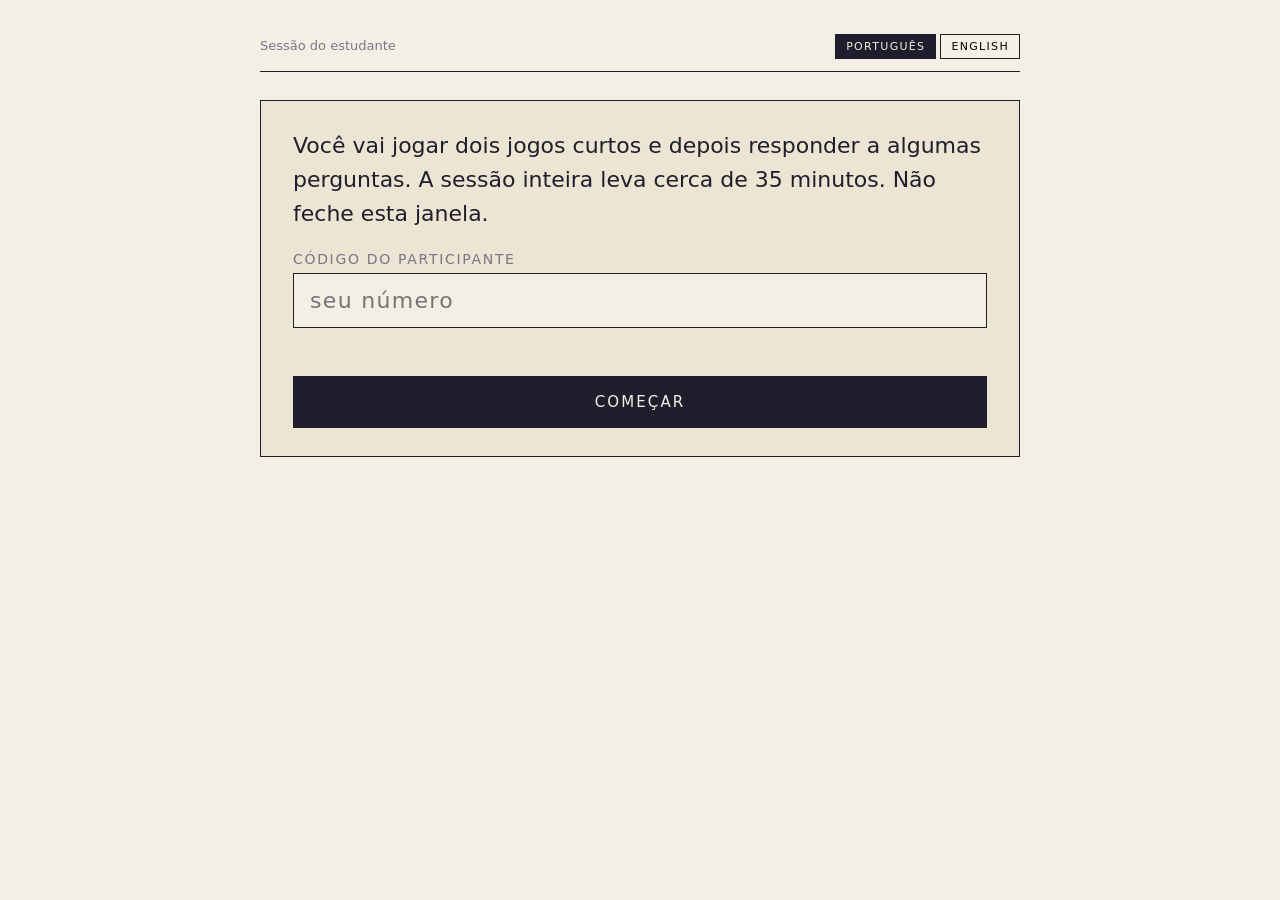
<file: index.html>
<!DOCTYPE html>
<html lang="pt-BR">
<head>
<meta charset="UTF-8">
<meta name="viewport" content="width=device-width, initial-scale=1.0">
<!-- iPad: "Add to Home Screen" opens the site full screen, without the browser bars -->
<meta name="apple-mobile-web-app-capable" content="yes">
<meta name="mobile-web-app-capable" content="yes">
<meta name="apple-mobile-web-app-title" content="Sessão">
<link rel="manifest" href="manifest.webmanifest">
<link rel="apple-touch-icon" href="shared/icon-180.png">
<title>Sessão do estudante</title>
<style>
  :root {
    --bg:     #f4efe4;
    --panel:  #ece5d3;
    --ink:    #1f1e2c;
    --soft:   #7a7587;
    --accent: #a8324a;
    --rule:   #d8cfb6;
  }
  * { box-sizing: border-box; margin: 0; padding: 0; -webkit-tap-highlight-color: transparent; }
  html, body {
    background: var(--bg); color: var(--ink);
    font-family: -apple-system, BlinkMacSystemFont, 'Segoe UI', system-ui, sans-serif;
    min-height: 100vh;
  }
  .container { max-width: 800px; margin: 0 auto; padding: clamp(10px, 3.5vh, 32px) 20px; }
  header {
    display: flex; justify-content: space-between; align-items: baseline;
    padding-bottom: 12px; margin-bottom: 28px;
    border-bottom: 1px solid var(--ink);
  }
  header h1 { font-size: 20px; font-weight: 600; }
  header p  { font-size: 13px; color: var(--soft); margin-top: 6px; }
  .lang { display: flex; gap: 4px; }
  .lang button {
    padding: 5px 10px; border: 1px solid var(--ink); background: var(--bg);
    font-family: inherit; font-size: 11px; letter-spacing: 0.12em;
    text-transform: uppercase; cursor: pointer;
  }
  .lang button.on { background: var(--ink); color: var(--bg); }

  .card {
    background: var(--panel); border: 1px solid var(--ink);
    padding: 28px 32px;
  }
  .card p { font-size: clamp(15px, min(2.1vw, 2.9vh), 22px); line-height: 1.55; margin-bottom: 20px; }
  label { display: block; font-size: 14px; letter-spacing: 0.12em; text-transform: uppercase; color: var(--soft); margin-bottom: 6px; }
  input[type=text] {
    width: 100%; padding: 14px 16px; font-size: 22px; font-family: inherit;
    border: 1px solid var(--ink); background: var(--bg); color: var(--ink);
    letter-spacing: 0.06em;
  }
  .err { color: var(--accent); font-size: 15px; margin-top: 8px; min-height: 20px; }
  .err.wait { color: var(--soft); }
  .big-btn {
    display: block; width: 100%; margin-top: 20px;
    padding: 16px; border: 1px solid var(--ink);
    background: var(--ink); color: var(--bg);
    font-size: 15px; letter-spacing: 0.14em; text-transform: uppercase;
    cursor: pointer; font-family: inherit;
  }
  .big-btn:hover { opacity: 0.9; }
  .big-btn:disabled { opacity: 0.45; cursor: wait; }
  .big-btn.secondary { background: var(--bg); color: var(--ink); margin-top: 10px; }

  details.research { margin-top: 36px; font-size: 13px; color: var(--soft); }
  details.research summary { cursor: pointer; letter-spacing: 0.12em; text-transform: uppercase; font-size: 11px; }
  details.research .box { margin-top: 12px; border-top: 1px solid var(--rule); padding-top: 12px; line-height: 1.7; }
  details.research a { color: var(--accent); }
  details.research code { font-family: ui-monospace, SFMono-Regular, Menlo, monospace; font-size: 12px; }
  .status { display: inline-block; padding: 1px 8px; border: 1px solid var(--rule); font-size: 11px; }
  .hidden { display: none !important; }
  .session { position: fixed; inset: 0; width: 100%; height: 100%; border: 0; background: var(--bg); z-index: 10; }
  .fs-back { position: fixed; top: 10px; left: 50%; transform: translateX(-50%); z-index: 20;
             padding: 10px 22px; border: 1px solid var(--ink); background: var(--accent); color: #fff;
             font-family: inherit; font-size: 15px; cursor: pointer; box-shadow: 0 2px 10px rgba(0,0,0,.25); }
</style>
<link rel="stylesheet" href="shared/touch.css?v=202611112050">
</head>
<body>
<div class="container">
  <header>
    <div>
      <p data-i18n="app_subtitle">Student session</p>
    </div>
    <div class="lang" id="langBox">
      <button id="langPt">Português</button>
      <button id="langEn">English</button>
    </div>
  </header>

  <div class="card">
    <p data-i18n="entry_intro"></p>
    <label for="pid" data-i18n="pid_label">Participant code</label>
    <input type="text" id="pid" autocomplete="off" autocapitalize="characters" data-i18n-placeholder="pid_placeholder">
    <div class="err" id="err"></div>
    <button class="big-btn" id="startBtn" data-i18n="start_session">Start</button>
    <button class="big-btn secondary hidden" id="resumeBtn" style="display:none"></button>
  </div>

  <!-- the whole session runs in this frame, so the page (and full screen) never changes between steps -->
  <iframe id="session" class="session hidden" title="Sessão" allow="autoplay; fullscreen; encrypted-media; picture-in-picture"></iframe>
  <button class="fs-back hidden" id="fsBack" data-i18n="fs_back"></button>

  <details class="research" id="research" style="display:none">
    <summary>Researcher</summary>
    <div class="box">
      Flow: <code id="flow"></code><br>
      Upload endpoint: <span class="status" id="endpointStatus"></span><br>
      Standalone task pages (demo mode, researcher view on):
      <a href="assent/">assent</a> ·
      <a href="demographics/">grade + age</a> ·
      <a href="survey/">survey</a> ·
      <a href="ratings/?n=6">ratings (short)</a> ·
      <a href="daily_reset/">daily reset</a> ·
      <a href="task1/?practice=1&trials=4">task 1 (short)</a> ·
      <a href="allocation/">allocation</a> ·
      <a href="task2/?practice=20&dur=40">task 2 (short)</a><br>
      (allocation and daily reset are not in the current flow)<br>      <a href="viz/">Data viewer + checks</a> (load the downloaded Drive data folder; read locally, nothing uploaded)<br>
      Session URL options: <code>?pid=S001&amp;lang=pt|en&amp;mt=A|B&amp;hz=weeks|months&amp;review=1</code><br>
      Groups for the code entered above (balanced 50/50 by the server when one is configured, fixed once Start is pressed): <code id="condPreview">—</code>
    </div>
  </details>
</div>

<script src="shared/config.js?v=202611112050"></script>
<script src="shared/i18n.js?v=202611112050"></script>
<script src="shared/session.js?v=202611112050"></script>
<script>
const $ = id => document.getElementById(id);
Session.applyI18n();
/* The EN / PT switch is for everyone; the researcher panel only shows
   with ?review=1. */
const qs = new URLSearchParams(location.search);
if (qs.get('review') === '1') $('research').style.display = '';
document.title = Session.t('app_subtitle');
$('langPt').classList.toggle('on', Session.lang === 'pt');
$('langEn').classList.toggle('on', Session.lang === 'en');
$('flow').textContent = ['entry', ...CONFIG.FLOW].join(' → ');
$('endpointStatus').textContent = CONFIG.ENDPOINT ? 'configured' : 'not configured (local-only)';

/* Codes are compared case- and space-insensitively (testa 01 = TESTA01). */
const normCode = v => v.replace(/\s+/g, '').toUpperCase();
$('pid').value = qs.get('pid') || '';

function setLang(l){
  const p = new URLSearchParams(location.search);
  p.set('lang', l);
  const v = normCode($('pid').value);
  if (v) p.set('pid', v); else p.delete('pid');
  location.search = p.toString();
}
$('langPt').addEventListener('click', () => setLang('pt'));
$('langEn').addEventListener('click', () => setLang('en'));

const storedGroup = (g, v) => { try { return localStorage.getItem('sc_grp_' + g + '_' + v); } catch (e) { return null; } };
function refresh(){
  const v = normCode($('pid').value);
  $('condPreview').textContent = v ? `mt=${qs.get('mt') || storedGroup('mt', v) || '(new draw)'} · hz=${qs.get('hz') || storedGroup('hz', v) || '(new draw)'}` : '—';
  // resume offer if this code already has progress in this browser
  let last = null;
  try { last = v ? localStorage.getItem('sc_done_' + v) : null; } catch (e) {}
  const i = CONFIG.FLOW.indexOf(last);
  const nxt = i >= 0 ? CONFIG.FLOW[i + 1] : null;
  if (nxt && nxt !== 'done'){
    $('resumeBtn').style.display = 'block';
    $('resumeBtn').textContent = Session.t('resume_note');
    $('resumeBtn').onclick = () => { enterFullscreen(); start(nxt); };
  } else {
    $('resumeBtn').style.display = 'none';
  }
}
$('pid').addEventListener('input', refresh);
refresh();

/* Entry = the single link given to students. Each code gets its groups
   here — from the server (exact 50/50, Session.fetchGroups), else a local
   coin flip — kept for that code and carried in every page URL:
   mt → version A / B; hz → weeks / months. ?mt= / ?hz= in the link force them. */
async function start(step){
  const v = normCode($('pid').value);
  if (!v){ $('err').textContent = Session.t('pid_required'); $('pid').focus(); return; }
  if (!Session.idValid(v)){ $('err').textContent = Session.t('pid_invalid'); $('pid').focus(); return; }
  // a finished session can't be started again (test codes can)
  let finished = null;
  try { finished = localStorage.getItem('sc_done_' + v); } catch (e) {}
  if (finished === 'done' && !Session.isTestId(v)){ $('err').textContent = Session.t('pid_used'); return; }
  const p = new URLSearchParams(location.search);
  $('startBtn').disabled = $('resumeBtn').disabled = true;
  // the server check can take a few seconds: show that something is happening
  $('err').textContent = Session.t('pid_checking');
  $('err').classList.add('wait');
  const g = (p.get('mt') || p.get('cond')) ? Session.assignGroups(v, p) : await Session.fetchGroups(v);
  $('err').classList.remove('wait');
  if (g.unknown || g.used){             // not on the student list / taken by another device
    $('err').textContent = Session.t(g.used ? 'pid_used' : 'pid_invalid');
    $('startBtn').disabled = $('resumeBtn').disabled = false;
    $('pid').focus(); return;
  }
  // Task 1 version by code: student IDs even → A, odd → B (1000 A, 1001 B, …);
  // test codes TESTA… / TESTB… → A / B. Other test codes keep the server's draw.
  // The memory load also follows the code (Session.loadFor).
  const forced = /^\d+$/.test(v) ? (Number(v) % 2 === 0 ? 'A' : 'B') : (v.match(/^TEST([AB])/) || [])[1];
  if (forced){ g.mt = forced; try { localStorage.setItem('sc_grp_mt_' + v, forced); } catch (e) {} }
  p.set('pid', v); p.set('lang', Session.lang); p.set('mt', g.mt); p.set('hz', g.hz); p.delete('cond');
  p.set('load', Session.loadFor(v, p));   // Task 1 memory load (by ID, see shared/session.js)
  p.set('adt', Session.adtFor(v, p));     // ADT version G1 / G2 / G3 (by ID)
  const url = (step === 'done' ? 'done.html' : step + '/') + '?' + p.toString();
  if (REVIEW) location.href = url; else openSession(url);
}

/* ---------- full screen for the whole session ----------
   Students open the study from a link, so the page asks for full screen
   itself when Começar / Continuar is pressed (it needs that tap). The steps
   then run inside this page (the #session frame) instead of replacing it,
   so full screen stays on from assent to the done page — on iPad Safari /
   Chrome and on the school PCs (no address bar, tabs or taskbar). If a
   student leaves full screen, a button brings it back. Opened from a
   home-screen icon the app is full screen already. Researcher view
   (?review=1) navigates normally. */
const REVIEW = qs.get('review') === '1';
const root = document.documentElement;
const canFS = !!(root.requestFullscreen || root.webkitRequestFullscreen);
const inApp = matchMedia('(display-mode: fullscreen), (display-mode: standalone)').matches || navigator.standalone === true;
const fsOn = () => !!(document.fullscreenElement || document.webkitFullscreenElement);
let sessionOpen = false;
function enterFullscreen(){
  if (REVIEW || !canFS || inApp || fsOn()) return;
  try { const r = (root.requestFullscreen || root.webkitRequestFullscreen).call(root); if (r && r.catch) r.catch(() => {}); } catch (e) {}
}
function updateFsBack(){ $('fsBack').classList.toggle('hidden', !sessionOpen || !canFS || inApp || fsOn()); }
['fullscreenchange', 'webkitfullscreenchange'].forEach(ev => document.addEventListener(ev, updateFsBack));
$('fsBack').addEventListener('click', () => { enterFullscreen(); setTimeout(updateFsBack, 600); });
function openSession(url){
  sessionOpen = true;
  $('session').src = url;
  $('session').classList.remove('hidden');
  setTimeout(updateFsBack, 800);
}
// while a session is open, this page must not be reloaded or left by accident
window.addEventListener('beforeunload', e => { if (sessionOpen){ e.preventDefault(); e.returnValue = ''; } });
document.addEventListener('keydown', e => {
  if (sessionOpen && (e.key === 'F5' || ((e.ctrlKey || e.metaKey) && (e.key === 'r' || e.key === 'R')))) e.preventDefault();
}, true);
$('startBtn').addEventListener('click', () => {
  enterFullscreen();                     // must happen right at the tap
  const v = normCode($('pid').value);
  let last = null;
  try { last = v ? localStorage.getItem('sc_done_' + v) : null; } catch (e) {}
  // A real ID that already has progress in this browser continues where it
  // stopped (also inside a task); a finished one is refused by start().
  const i = CONFIG.FLOW.indexOf(last);
  if (v && !Session.isTestId(v) && i >= 0 && CONFIG.FLOW[i + 1] && CONFIG.FLOW[i + 1] !== 'done') return start(CONFIG.FLOW[i + 1]);
  // Test codes start over: forget their steps and in-task progress.
  try {
    if (v && Session.isTestId(v)){
      localStorage.removeItem('sc_done_' + v);
      Object.keys(localStorage).filter(k => k.startsWith('sc_prog_') && k.endsWith('_' + v)).forEach(k => localStorage.removeItem(k));
    }
  } catch (e) {}
  start(CONFIG.FLOW[0]);
});
$('pid').addEventListener('keydown', e => { if (e.key === 'Enter') $('startBtn').click(); });
</script>
</body>
</html>
</file>
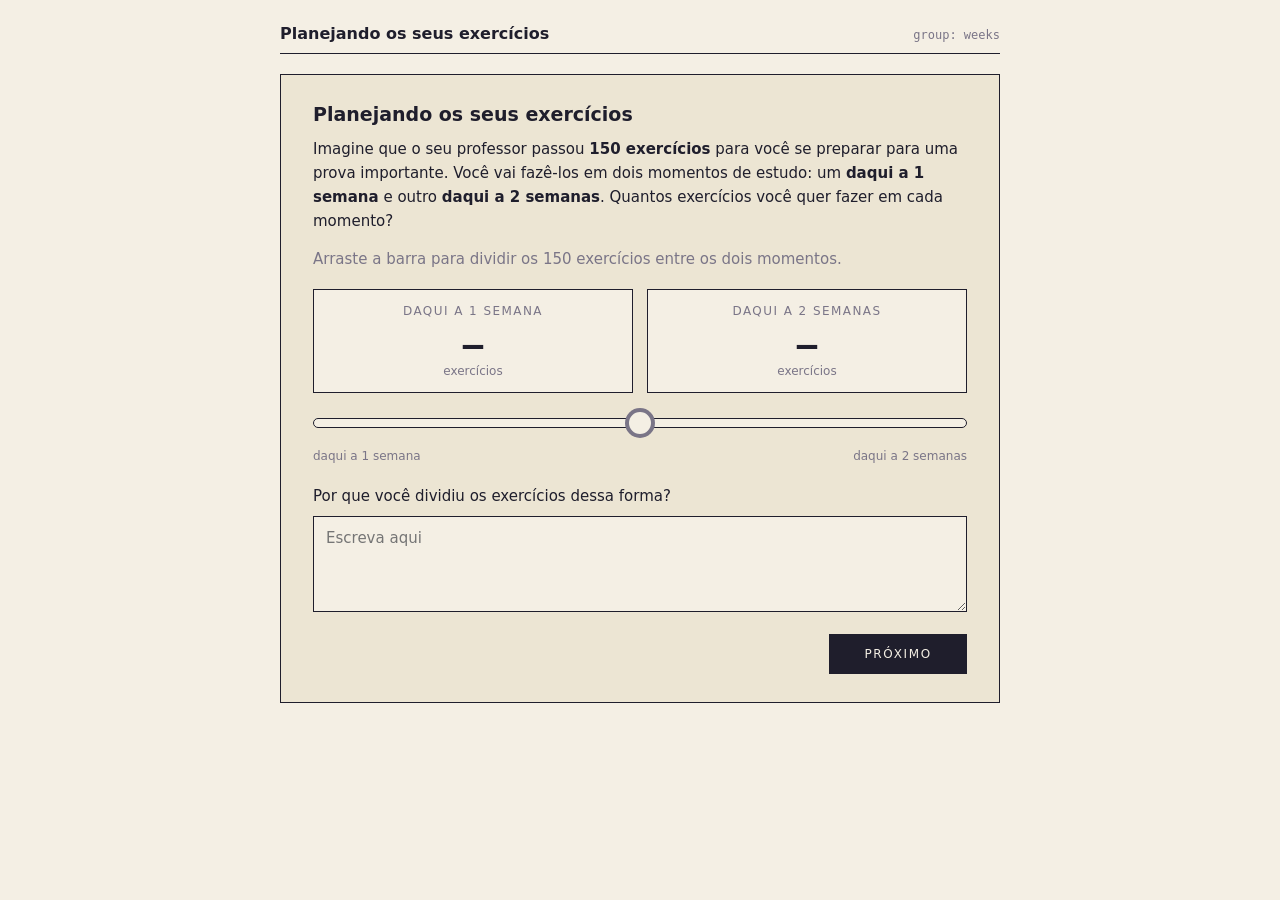
<file: allocation/index.html>
<!DOCTYPE html>
<html lang="pt-BR">
<head>
<meta charset="UTF-8">
<meta name="viewport" content="width=device-width, initial-scale=1.0">
<link rel="stylesheet" href="../shared/slider.css?v=202611112050">
<title>Planning</title>
<style>
  :root { --bg:#f4efe4; --panel:#ece5d3; --ink:#1f1e2c; --soft:#7a7587; --accent:#a8324a; --rule:#d8cfb6; }
  * { box-sizing: border-box; margin: 0; padding: 0; -webkit-tap-highlight-color: transparent; }
  html, body { background: var(--bg); color: var(--ink); font-family: -apple-system, BlinkMacSystemFont, 'Segoe UI', system-ui, sans-serif; min-height: 100vh; }
  .container { max-width: 760px; margin: 0 auto; padding: 24px 20px 60px; }
  header { display: flex; justify-content: space-between; align-items: baseline; padding-bottom: 10px; margin-bottom: 20px; border-bottom: 1px solid var(--ink); }
  header h1 { font-size: 16px; font-weight: 600; }
  header .step { font-family: ui-monospace, SFMono-Regular, Menlo, monospace; font-size: 12px; color: var(--soft); }

  .card { background: var(--panel); border: 1px solid var(--ink); padding: 28px 32px; }
  .card h2 { font-size: 19px; margin-bottom: 12px; }
  .card p { font-size: 15px; line-height: 1.6; margin-bottom: 14px; }
  .hint { font-size: 13px; color: var(--soft); }

  .split { display: grid; grid-template-columns: 1fr 1fr; gap: 14px; margin: 18px 0 8px; }
  .box { background: var(--bg); border: 1px solid var(--ink); padding: 14px; text-align: center; }
  .box .when { font-size: 12px; letter-spacing: 0.12em; text-transform: uppercase; color: var(--soft); }
  .box .n { font-size: 34px; font-weight: 600; font-family: ui-monospace, SFMono-Regular, Menlo, monospace; margin-top: 6px; }
  .box .unit { font-size: 12px; color: var(--soft); }
  .ends { display: flex; justify-content: space-between; font-size: 12px; color: var(--soft); }

  label.qlab { display: block; font-size: 15px; line-height: 1.5; margin: 22px 0 8px; }
  textarea { width: 100%; min-height: 96px; padding: 10px 12px; font-family: inherit; font-size: 15px; line-height: 1.5; border: 1px solid var(--ink); background: var(--bg); color: var(--ink); resize: vertical; }

  .q { margin-bottom: 24px; }
  .q .label { font-size: 15px; line-height: 1.5; margin-bottom: 10px; }
  .q.missing .label { color: var(--accent); }
  .opts { display: grid; gap: 8px; }
  .opts label { display: flex; align-items: center; gap: 12px; padding: 12px 14px; border: 1px solid var(--ink); background: var(--bg); cursor: pointer; font-size: 15px; }
  .opts label.on { background: var(--ink); color: var(--bg); }
  .opts input { width: 18px; height: 18px; accent-color: var(--accent); }

  .nav { display: flex; justify-content: space-between; align-items: center; gap: 12px; margin-top: 18px; }
  .nav .err { color: var(--accent); font-size: 14px; flex: 1; }
  .nav button { padding: 12px 34px; border: 1px solid var(--ink); background: var(--ink); color: var(--bg); font-family: inherit; font-size: 12px; letter-spacing: 0.14em; text-transform: uppercase; cursor: pointer; }
  .nav button:disabled { opacity: 0.5; cursor: default; }
  .hidden { display: none !important; }
  @media (max-width: 560px) { .card { padding: 22px 18px; } .box .n { font-size: 28px; } }
</style>
<link rel="stylesheet" href="../shared/touch.css?v=202611112050">
</head>
<body>
<div class="container">
  <header>
    <h1 id="headTitle" data-i18n="al_title"></h1>
    <span class="step" id="stepLabel"></span>
  </header>

  <!-- 1. split the problems -->
  <section class="card" id="allocCard">
    <h2 data-i18n="al_title"></h2>
    <p id="alIntro"></p>
    <p class="hint" id="alDrag"></p>
    <div class="split">
      <div class="box"><div class="when" id="t1Label"></div><div class="n" id="n1">—</div><div class="unit" data-i18n="al_problems"></div></div>
      <div class="box"><div class="when" id="t2Label"></div><div class="n" id="n2">—</div><div class="unit" data-i18n="al_problems"></div></div>
    </div>
    <input type="range" id="slider" min="0" step="1" class="untouched no-fill">
    <div class="ends"><span id="endLo"></span><span id="endHi"></span></div>
    <label class="qlab" for="reason" data-i18n="al_reason"></label>
    <textarea id="reason" data-i18n-placeholder="other_placeholder"></textarea>
    <div class="nav"><div class="err" id="err1"></div><button id="next1" data-i18n="next"></button></div>
  </section>

  <!-- 2. predictions -->
  <section class="card hidden" id="predCard">
    <h2 data-i18n="pr_title"></h2>
    <div id="predQs"></div>
    <div class="nav"><div class="err" id="err2"></div><button id="next2" data-i18n="finish"></button></div>
  </section>

  <section class="card hidden" id="doneCard"><p id="doneNote"></p></section>
</div>

<script src="../shared/config.js?v=202611112050"></script>
<script src="../shared/i18n.js?v=202611112050"></script>
<script src="../shared/session.js?v=202611112050"></script>
<script src="../shared/slider.js?v=202611112050"></script>
<script>
/* =============================================================
   150-PROBLEM ALLOCATION (meeting 10/13, items 6–7)
   Does the time horizon change how students split work? Group
   (Session.hz, random + fixed per student): 'weeks' → 1 week / 2 weeks,
   'months' → 1 month / 2 months. The student splits ALLOC_TOTAL problems
   between the two time points with a slider (value = problems at the later
   time) and writes a reason. Then two predictions, each "earlier / later /
   same": how will you adjust this plan, how will most classmates.
   One row in the `allocation` sheet.
   ============================================================= */

const $ = id => document.getElementById(id);
const t = (k, v) => Session.t(k, v);
const TOTAL = CONFIG.ALLOC_TOTAL;
const HZ = Session.hz;
const T1 = t('al_t1_' + HZ), T2 = t('al_t2_' + HZ);
const enT = k => STRINGS.en[k];

Session.applyI18n();
document.title = t('al_title');
$('alIntro').innerHTML = t('al_intro', { total: TOTAL, t1: T1, t2: T2 });
$('alDrag').textContent = t('al_drag', { total: TOTAL });
$('t1Label').textContent = $('endLo').textContent = T1;
$('t2Label').textContent = $('endHi').textContent = T2;
$('stepLabel').textContent = Session.review || Session.standalone ? `group: ${HZ}` : '';

const slider = $('slider');
slider.max = TOTAL; slider.value = Math.round(TOTAL / 2);
const t0 = performance.now();
let firstTouchMs = null, moves = 0;
function touch(){
  if (firstTouchMs === null) firstTouchMs = Math.round(performance.now() - t0);
  slider.classList.remove('untouched');
  slider.dataset.touched = '1';
  moves++;
  $('n1').textContent = TOTAL - +slider.value;
  $('n2').textContent = +slider.value;
}
slider.addEventListener('input', touch);
slider.addEventListener('pointerdown', touch);

let allocMs = 0;
$('next1').addEventListener('click', () => {
  if (!slider.dataset.touched){ $('err1').textContent = t('al_need_slider'); return; }
  if (!$('reason').value.trim()){ $('err1').textContent = t('al_need_reason'); $('reason').focus(); return; }
  allocMs = Math.round(performance.now() - t0);
  $('allocCard').classList.add('hidden');
  $('predCard').classList.remove('hidden');
  showPredictions();
  window.scrollTo(0, 0);
});

const PRED_QS = [ { id: 'self', key: 'pr_self' }, { id: 'peers', key: 'pr_peers' } ];
const PRED_OPTS = [ { id: 'earlier', key: 'pr_earlier' }, { id: 'later', key: 'pr_later' }, { id: 'same', key: 'pr_same' } ];
let predShownAt = 0;
function showPredictions(){
  predShownAt = performance.now();
  $('predQs').innerHTML = PRED_QS.map(q => `
    <div class="q" data-q="${q.id}">
      <div class="label">${t(q.key)}</div>
      <div class="opts">${PRED_OPTS.map(o => `
        <label><input type="radio" name="${q.id}" value="${o.id}"><span>${t(o.key)}</span></label>`).join('')}
      </div>
    </div>`).join('');
  $('predQs').querySelectorAll('input[type=radio]').forEach(r => r.addEventListener('change', () => {
    r.closest('.opts').querySelectorAll('label').forEach(l => l.classList.toggle('on', l.querySelector('input').checked));
  }));
}

$('next2').addEventListener('click', async () => {
  const ans = {};
  let missing = false;
  PRED_QS.forEach(q => {
    const v = document.querySelector(`input[name="${q.id}"]:checked`);
    document.querySelector(`.q[data-q="${q.id}"]`).classList.toggle('missing', !v);
    if (v) ans[q.id] = v.value; else missing = true;
  });
  if (missing){ $('err2').textContent = t('please_answer_all'); return; }
  $('next2').disabled = true;
  $('predCard').classList.add('hidden');
  $('doneCard').classList.remove('hidden');
  $('doneNote').textContent = t('saving');
  await Session.save({ allocation: [{
    total: TOTAL,
    t1_label: enT('al_t1_' + HZ), t2_label: enT('al_t2_' + HZ),
    n_t1: TOTAL - +slider.value, n_t2: +slider.value,
    slider_events: moves, first_touch_ms: firstTouchMs, alloc_ms: allocMs,
    reason: $('reason').value.trim(),
    predict_self: ans.self, predict_peers: ans.peers,
    predict_ms: Math.round(performance.now() - predShownAt),
  }] }, 'allocation');
  await Session.log('allocation_complete', { horizon_group: HZ });
  if (Session.standalone){ $('doneNote').textContent = 'Standalone run — data is in localStorage (download on done.html).'; return; }
  Session.next('allocation');
});

Session.log('allocation_start', { horizon_group: HZ });
</script>
</body>
</html>
</file>
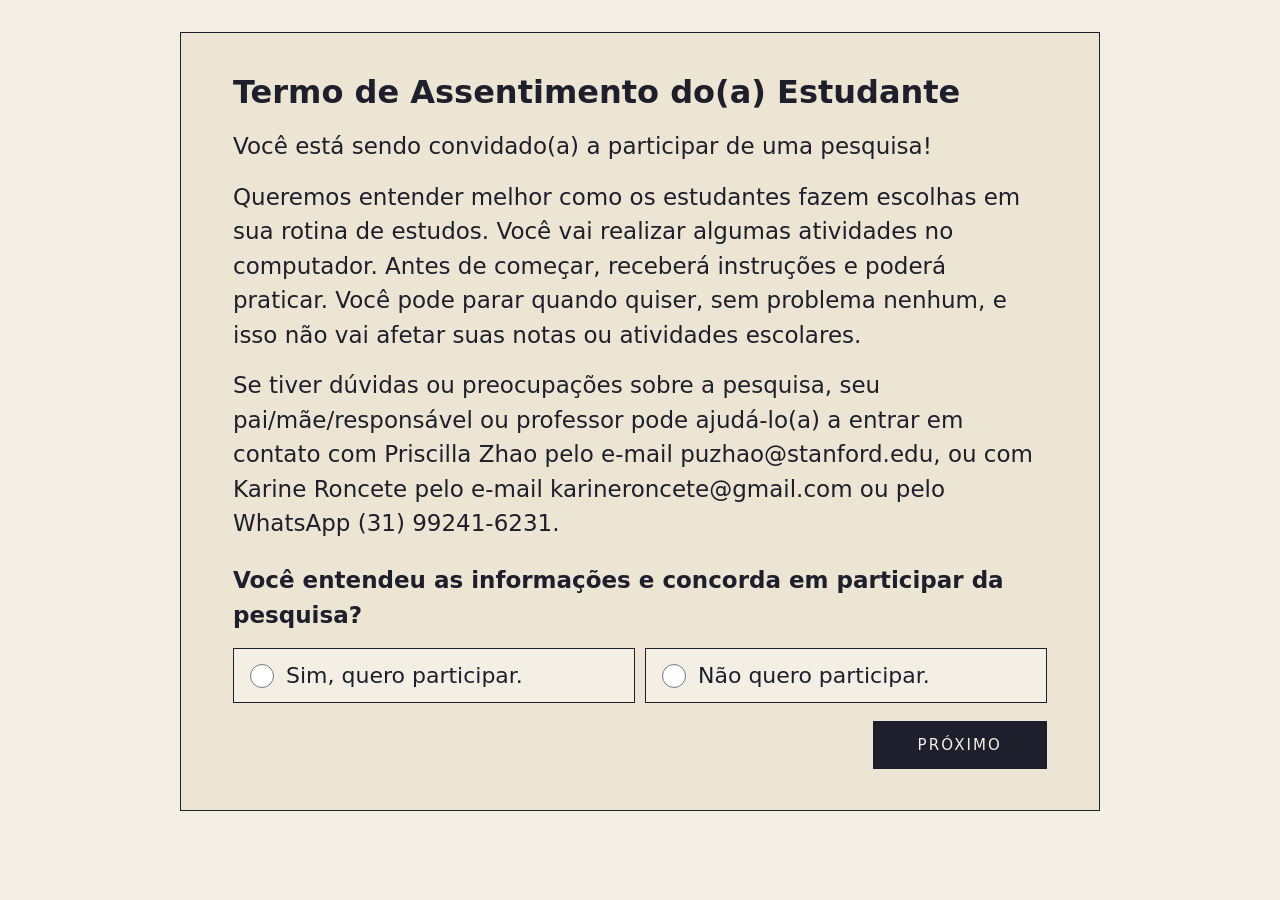
<file: assent/index.html>
<!DOCTYPE html>
<html lang="pt-BR">
<head>
<meta charset="UTF-8">
<meta name="viewport" content="width=device-width, initial-scale=1.0">
<!-- iPad: "Add to Home Screen" opens the site full screen, without the browser bars -->
<meta name="apple-mobile-web-app-capable" content="yes">
<meta name="mobile-web-app-capable" content="yes">
<meta name="apple-mobile-web-app-title" content="Sessão">
<link rel="manifest" href="../manifest.webmanifest">
<link rel="apple-touch-icon" href="../shared/icon-180.png">
<title>Termo de Assentimento</title>
<style>
  :root { --bg:#f4efe4; --panel:#ece5d3; --ink:#1f1e2c; --soft:#7a7587; --accent:#a8324a; --rule:#d8cfb6; }
  * { box-sizing: border-box; margin: 0; padding: 0; -webkit-tap-highlight-color: transparent; }
  html, body { background: var(--bg); color: var(--ink); font-family: -apple-system, BlinkMacSystemFont, 'Segoe UI', system-ui, sans-serif; min-height: 100vh; }
  .container { max-width: 960px; margin: 0 auto; padding: clamp(10px, 3.5vh, 32px) 20px; }

  .card { background: var(--panel); border: 1px solid var(--ink); padding: clamp(14px, min(4vw, 4.5vh), 44px) clamp(20px, 4.5vw, 52px); }
  .card h2 { font-size: clamp(19px, min(2.8vw, 4.2vh), 32px); margin-bottom: 18px; }
  .card p { font-size: clamp(15px, min(2.1vw, 2.9vh), 23px); line-height: 1.5; margin-bottom: clamp(8px, 1.8vh, 16px); }
  .card p.question { font-weight: 600; margin-top: clamp(12px, 2.5vh, 24px); }

  .opts { display: grid; gap: 10px; }
  @media (min-width: 700px) { .opts { grid-template-columns: 1fr 1fr; } }   /* side by side, so the form fits short screens */
  .opts label { display: flex; align-items: center; gap: 12px; padding: clamp(8px, 1.8vh, 14px) 16px; border: 1px solid var(--ink); background: var(--bg); cursor: pointer; font-size: clamp(15px, min(2.1vw, 2.9vh), 22px); }
  .opts label.on { background: var(--ink); color: var(--bg); }
  .opts input { width: 24px; height: 24px; accent-color: var(--accent); }

  .nav { display: flex; justify-content: space-between; align-items: center; gap: 12px; margin-top: 18px; }
  .nav .err { color: var(--accent); font-size: 17px; flex: 1; }
  .nav button { padding: 14px 44px; border: 1px solid var(--ink); background: var(--ink); color: var(--bg); font-family: inherit; font-size: 15px; letter-spacing: 0.14em; text-transform: uppercase; cursor: pointer; }
  .nav button:disabled { opacity: 0.5; cursor: default; }
  .hidden { display: none !important; }
</style>
<link rel="stylesheet" href="../shared/touch.css?v=202611112050">
</head>
<body>
<div class="container">
  <div class="card" id="form">
    <h2 data-i18n="assent_title"></h2>
    <p data-i18n="assent_p1"></p>
    <p data-i18n="assent_p2"></p>
    <p data-i18n="assent_p3"></p>
    <p class="question" data-i18n="assent_question"></p>
    <div class="opts">
      <label><input type="radio" name="assent" value="yes"><span data-i18n="assent_yes"></span></label>
      <label><input type="radio" name="assent" value="no"><span data-i18n="assent_no"></span></label>
    </div>
    <div class="nav">
      <div class="err" id="err"></div>
      <button id="nextBtn" data-i18n="next"></button>
    </div>
  </div>

  <div class="card hidden" id="declined">
    <h2 data-i18n="assent_declined_title"></h2>
    <p data-i18n="assent_declined_text"></p>
  </div>
</div>

<script src="../shared/config.js?v=202611112050"></script>
<script src="../shared/i18n.js?v=202611112050"></script>
<script src="../shared/session.js?v=202611112050"></script>
<script src="../shared/guard.js?v=202611112050"></script>
<script>
/* Student assent, right after the ID. "Sim" → Task 1; "Não" → the session
   ends here. Either answer is saved (table `assent`) so a refusal is on
   record too. */
const $ = id => document.getElementById(id);
Session.applyI18n();
document.title = Session.t('assent_title');
const shownAt = performance.now();

const radios = [...document.querySelectorAll('input[name=assent]')];
radios.forEach(r => r.addEventListener('change', () => {
  radios.forEach(x => x.closest('label').classList.toggle('on', x.checked));
  $('err').textContent = '';
}));

$('nextBtn').addEventListener('click', async () => {
  const v = radios.find(r => r.checked)?.value;
  if (!v){ $('err').textContent = Session.t('assent_choose'); return; }
  $('nextBtn').disabled = true;
  radios.forEach(r => r.disabled = true);
  // answer + completion in one upload, so the next page comes right away
  await Session.save({ assent: [{ assent: v, rt_ms: Math.round(performance.now() - shownAt) }],
                       task_status: [{ task: 'assent', completion_status: 'completed', assent: v }] }, 'assent');
  if (v === 'yes'){ Session.next('assent'); return; }
  await Session.log('assent_declined', {}, true);
  $('form').classList.add('hidden');
  $('declined').classList.remove('hidden');
});

Session.status('assent', 'not_completed');
</script>
</body>
</html>
</file>
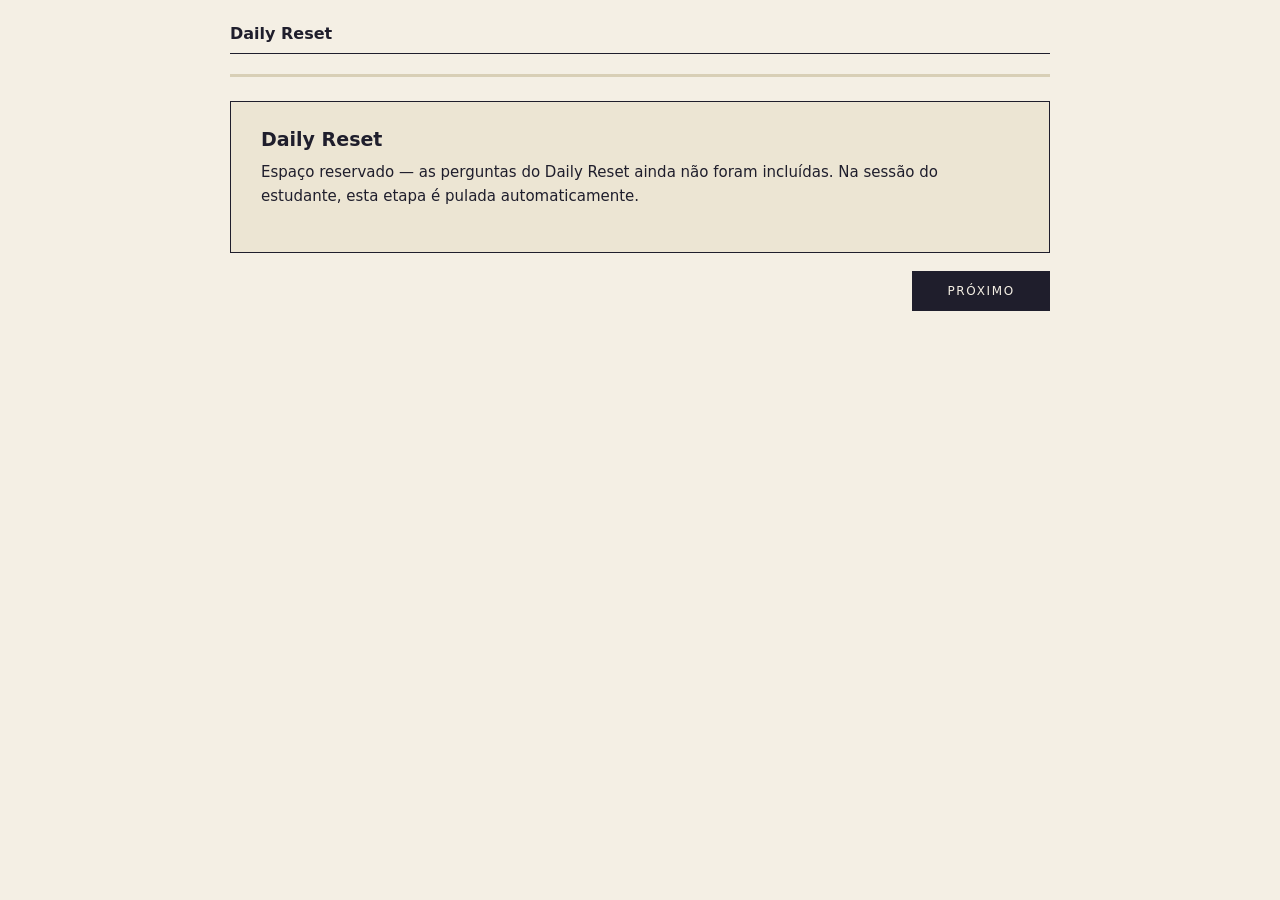
<file: daily_reset/index.html>
<!DOCTYPE html>
<html lang="pt-BR">
<head>
<meta charset="UTF-8">
<meta name="viewport" content="width=device-width, initial-scale=1.0">
<title>Daily Reset</title>
<style>
  :root { --bg:#f4efe4; --panel:#ece5d3; --ink:#1f1e2c; --soft:#7a7587; --accent:#a8324a; --rule:#d8cfb6; }
  * { box-sizing: border-box; margin: 0; padding: 0; -webkit-tap-highlight-color: transparent; }
  html, body { background: var(--bg); color: var(--ink); font-family: -apple-system, BlinkMacSystemFont, 'Segoe UI', system-ui, sans-serif; min-height: 100vh; }
  .container { max-width: 860px; margin: 0 auto; padding: 24px 20px 60px; }
  header { display: flex; justify-content: space-between; align-items: baseline; padding-bottom: 10px; margin-bottom: 20px; border-bottom: 1px solid var(--ink); }
  header h1 { font-size: 16px; font-weight: 600; }
  header .step { font-family: ui-monospace, SFMono-Regular, Menlo, monospace; font-size: 12px; color: var(--soft); }
  .bar { height: 3px; background: var(--rule); margin-bottom: 24px; }
  .bar div { height: 100%; background: var(--accent); transition: width 0.3s; }

  section.block { background: var(--panel); border: 1px solid var(--ink); padding: 26px 30px; margin-bottom: 18px; }
  section.block h2 { font-size: 19px; margin-bottom: 10px; }
  section.block p.instr { font-size: 15px; line-height: 1.6; margin-bottom: 18px; }


  /* top-3 checklist */
  .checks { display: grid; gap: 8px; }
  .checks label { display: flex; align-items: center; gap: 12px; padding: 12px 14px; border: 1px solid var(--ink); background: var(--bg); cursor: pointer; font-size: 15px; }
  .checks label.on { background: var(--ink); color: var(--bg); }
  .checks label.disabled { opacity: 0.45; cursor: not-allowed; }
  .checks input[type=checkbox] { width: 18px; height: 18px; accent-color: var(--accent); }
  .checks input[type=text] { flex: 1; padding: 6px 8px; font-family: inherit; font-size: 14px; border: 1px solid var(--ink); background: var(--bg); color: var(--ink); }
  .count { margin-top: 12px; font-size: 13px; color: var(--soft); font-family: ui-monospace, SFMono-Regular, Menlo, monospace; }

  .piped h3 { font-size: 15px; margin: 22px 0 8px; padding: 8px 12px; background: var(--bg); border-left: 3px solid var(--accent); }

  .nav { display: flex; justify-content: space-between; align-items: center; gap: 12px; margin-top: 8px; }
  .nav .err { color: var(--accent); font-size: 14px; flex: 1; }
  .nav button { padding: 12px 34px; border: 1px solid var(--ink); background: var(--ink); color: var(--bg); font-family: inherit; font-size: 12px; letter-spacing: 0.14em; text-transform: uppercase; cursor: pointer; }
  .nav button:hover { opacity: 0.9; }
  .nav button:disabled { opacity: 0.5; cursor: default; }

</style>
<link rel="stylesheet" href="../shared/survey.css?v=202611112050">
<link rel="stylesheet" href="../shared/touch.css?v=202611112050">
</head>
<body>
<div class="container">
  <header>
    <h1 data-i18n="dr_title"></h1>
    <span class="step" id="stepLabel"></span>
  </header>
  <div class="bar"><div id="bar" style="width:0%"></div></div>
  <div id="host"></div>
  <div class="nav">
    <div class="err" id="err"></div>
    <button id="nextBtn" data-i18n="next"></button>
  </div>
</div>

<script src="../shared/config.js?v=202611112050"></script>
<script src="../shared/i18n.js?v=202611112050"></script>
<script src="../shared/surveys.js?v=202611112050"></script>
<script src="../shared/session.js?v=202611112050"></script>
<script src="../shared/surveyrunner.js?v=202611112050"></script>
<script>
Session.applyI18n();
document.title = Session.t('dr_title');
if (DAILY_RESET.length){
  runSurvey({ sections: DAILY_RESET, step: 'daily_reset', sheet: 'daily_reset' });
} else if (!Session.standalone && !Session.review){
  // No questions yet: keep the slot in the flow but don't stop students.
  Session.log('daily_reset_skipped', { reason: 'no questions configured' }).then(() => Session.next('daily_reset'));
} else {
  document.getElementById('host').innerHTML =
    `<section class="block"><h2>${Session.t('dr_title')}</h2><p class="instr">${Session.t('dr_placeholder')}</p></section>`;
  document.getElementById('nextBtn').textContent = Session.t('next');
  document.getElementById('nextBtn').onclick = () => Session.next('daily_reset');
}
</script>
</body>
</html>
</file>
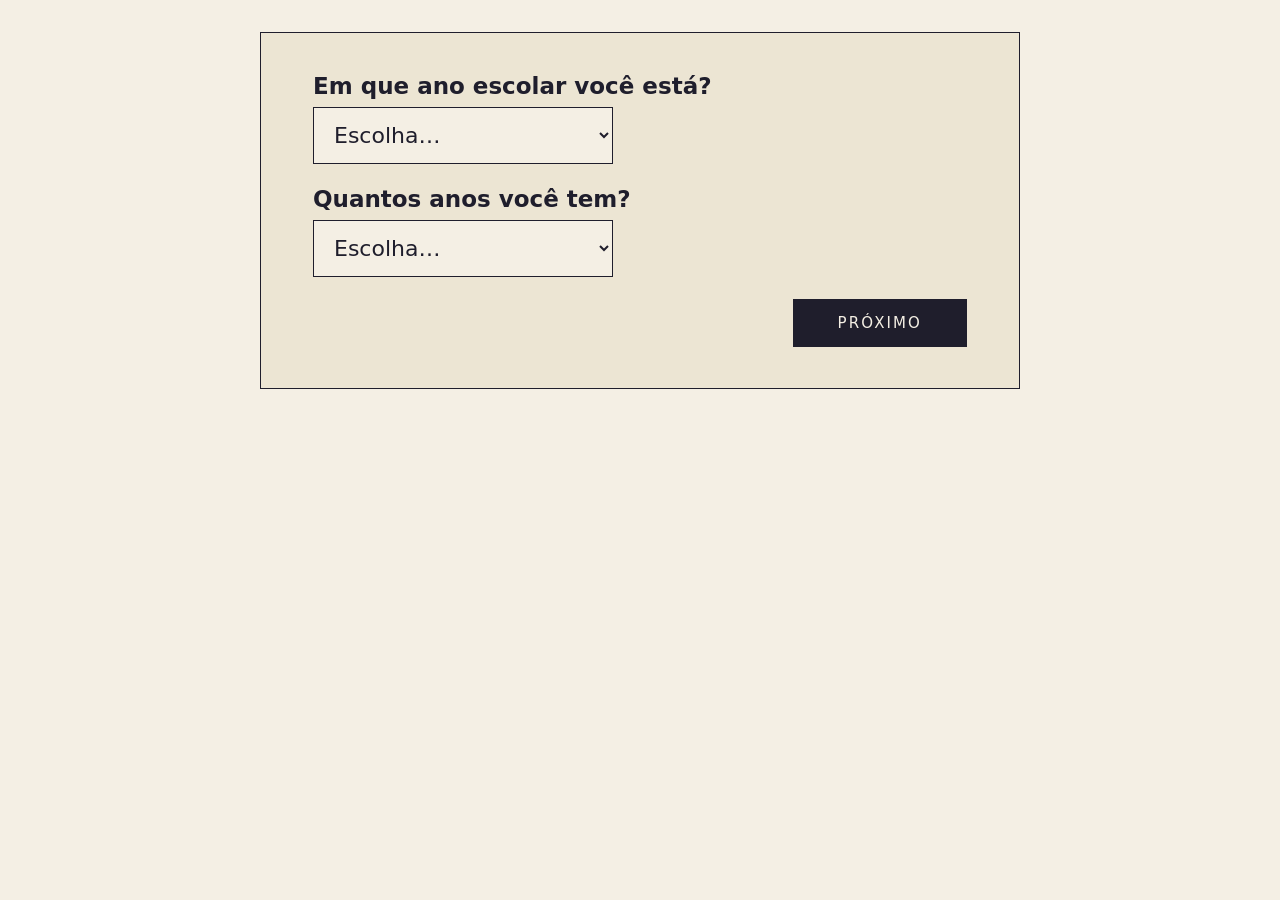
<file: demographics/index.html>
<!DOCTYPE html>
<html lang="pt-BR">
<head>
<meta charset="UTF-8">
<meta name="viewport" content="width=device-width, initial-scale=1.0">
<!-- iPad: "Add to Home Screen" opens the site full screen, without the browser bars -->
<meta name="apple-mobile-web-app-capable" content="yes">
<meta name="mobile-web-app-capable" content="yes">
<meta name="apple-mobile-web-app-title" content="Sessão">
<link rel="manifest" href="../manifest.webmanifest">
<link rel="apple-touch-icon" href="../shared/icon-180.png">
<title>Sessão do estudante</title>
<style>
  :root { --bg:#f4efe4; --panel:#ece5d3; --ink:#1f1e2c; --soft:#7a7587; --accent:#a8324a; --rule:#d8cfb6; }
  * { box-sizing: border-box; margin: 0; padding: 0; -webkit-tap-highlight-color: transparent; }
  html, body { background: var(--bg); color: var(--ink); font-family: -apple-system, BlinkMacSystemFont, 'Segoe UI', system-ui, sans-serif; min-height: 100vh; }
  .container { max-width: 800px; margin: 0 auto; padding: clamp(10px, 3.5vh, 32px) 20px; }

  .card { background: var(--panel); border: 1px solid var(--ink); padding: clamp(14px, min(4vw, 4.5vh), 44px) clamp(20px, 4.5vw, 52px); }
  .card h2 { font-size: clamp(19px, min(2.8vw, 4.2vh), 32px); margin-bottom: 24px; }
  .field { margin-bottom: 22px; }
  .field label { display: block; font-size: clamp(16px, min(2.2vw, 3.2vh), 23px); font-weight: 600; margin-bottom: 8px; }
  .field select {
    width: 100%; max-width: 300px; padding: 14px 16px; font-size: 22px; font-family: inherit;
    border: 1px solid var(--ink); background: var(--bg); color: var(--ink); border-radius: 0;
  }
  .field.missing select { border-color: var(--accent); outline: 2px solid var(--accent); }

  .nav { display: flex; justify-content: space-between; align-items: center; gap: 12px; margin-top: 8px; }
  .nav .err { color: var(--accent); font-size: 17px; flex: 1; }
  .nav button { padding: 14px 44px; border: 1px solid var(--ink); background: var(--ink); color: var(--bg); font-family: inherit; font-size: 15px; letter-spacing: 0.14em; text-transform: uppercase; cursor: pointer; }
  .nav button:disabled { opacity: 0.5; cursor: default; }
</style>
<link rel="stylesheet" href="../shared/touch.css?v=202611112050">
</head>
<body>
<div class="container">
  <div class="card">
    <div class="field" id="gradeField">
      <label for="grade" data-i18n="demo_grade"></label>
      <select id="grade"></select>
    </div>
    <div class="field" id="ageField">
      <label for="age" data-i18n="demo_age"></label>
      <select id="age"></select>
    </div>
    <div class="nav">
      <div class="err" id="err"></div>
      <button id="nextBtn" data-i18n="next"></button>
    </div>
  </div>
</div>

<script src="../shared/config.js?v=202611112050"></script>
<script src="../shared/i18n.js?v=202611112050"></script>
<script src="../shared/session.js?v=202611112050"></script>
<script src="../shared/guard.js?v=202611112050"></script>
<script>
/* Grade (school year 4–12) and age (8 … 18, "19 or older"), both picked
   from a list, after the assent page. Saved to the `demographics` table. */
const $ = id => document.getElementById(id);
Session.applyI18n();
document.title = Session.t('app_subtitle');
const shownAt = performance.now();

const range = (a, b) => Array.from({ length: b - a + 1 }, (_, i) => String(a + i));
const fill = (id, opts) => {
  $(id).innerHTML = `<option value="" selected disabled>${Session.t('demo_choose')}</option>` +
    opts.map(([v, l]) => `<option value="${v}">${l}</option>`).join('');
  $(id).addEventListener('change', () => $(id + 'Field').classList.remove('missing'));
};
fill('grade', range(4, 12).map(g => [g, g]));
fill('age', [...range(8, 18).map(a => [a, a]), ['>=19', Session.t('demo_age_max')]]);

$('nextBtn').addEventListener('click', async () => {
  const grade = $('grade').value;
  const age = $('age').value;
  $('gradeField').classList.toggle('missing', !grade);
  $('ageField').classList.toggle('missing', !age);
  if (!grade || !age){ $('err').textContent = Session.t('please_answer_all'); return; }
  $('nextBtn').disabled = true;
  await Session.save({ demographics: [{ grade: +grade, age, rt_ms: Math.round(performance.now() - shownAt) }],
                       task_status: [{ task: 'demographics', completion_status: 'completed' }] }, 'demographics');
  Session.next('demographics');
});

Session.status('demographics', 'not_completed');
</script>
</body>
</html>
</file>
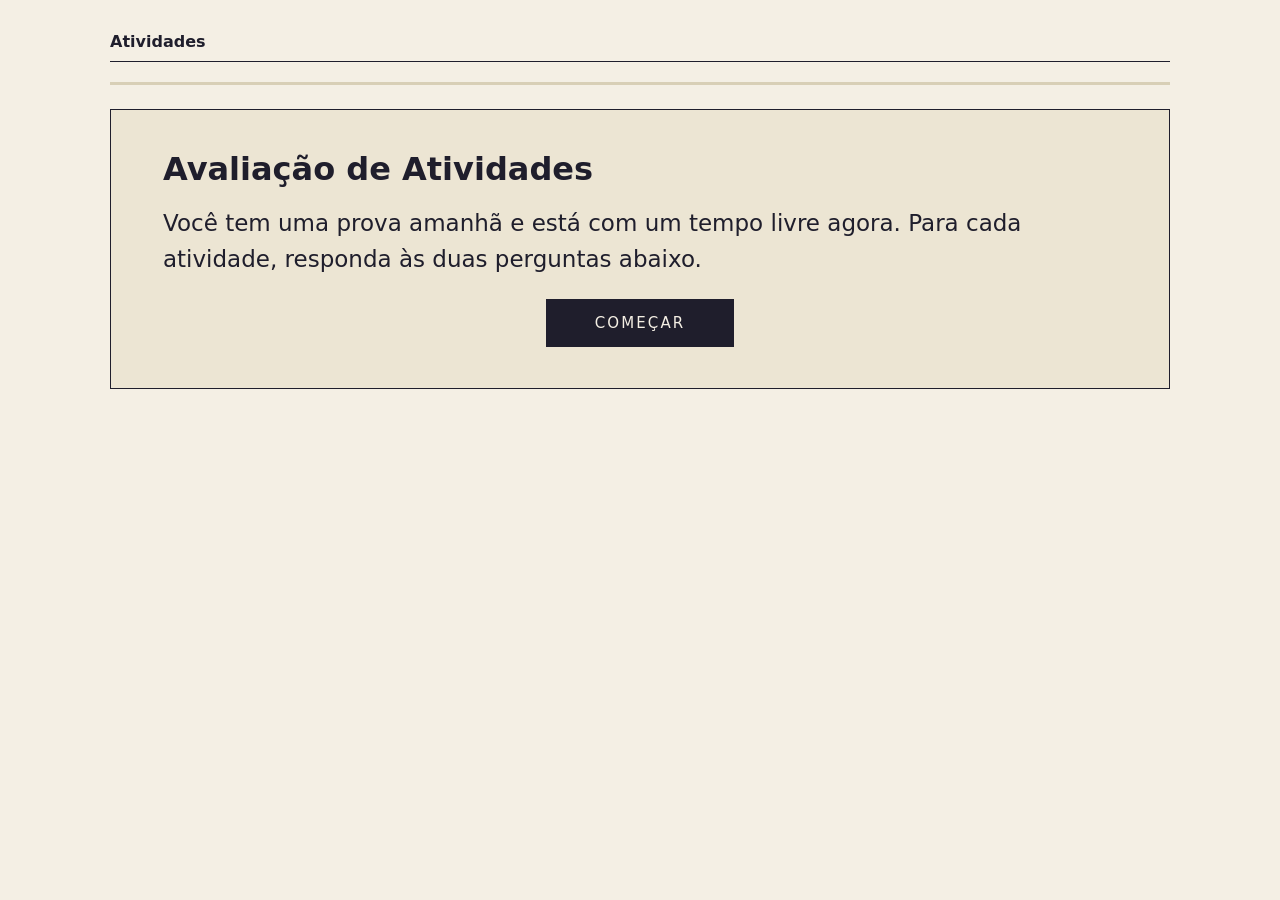
<file: ratings/index.html>
<!DOCTYPE html>
<html lang="pt-BR">
<head>
<meta charset="UTF-8">
<meta name="viewport" content="width=device-width, initial-scale=1.0">
<!-- iPad: "Add to Home Screen" opens the site full screen, without the browser bars -->
<meta name="apple-mobile-web-app-capable" content="yes">
<meta name="mobile-web-app-capable" content="yes">
<meta name="apple-mobile-web-app-title" content="Sessão">
<link rel="manifest" href="../manifest.webmanifest">
<link rel="apple-touch-icon" href="../shared/icon-180.png">
<link rel="stylesheet" href="../shared/survey.css?v=202611112050">
<title>Ratings</title>
<link rel="stylesheet" href="../shared/activity.css?v=202611112050">
<style>
  :root { --bg:#f4efe4; --panel:#ece5d3; --ink:#1f1e2c; --soft:#7a7587; --accent:#a8324a; --rule:#d8cfb6; }
  * { box-sizing: border-box; margin: 0; padding: 0; -webkit-tap-highlight-color: transparent; }
  html, body { background: var(--bg); color: var(--ink); font-family: -apple-system, BlinkMacSystemFont, 'Segoe UI', system-ui, sans-serif; min-height: 100vh; }
  .container { max-width: 1100px; margin: 0 auto; padding: clamp(10px, 3.5vh, 32px) 20px; }
  header { display: flex; justify-content: space-between; align-items: baseline; padding-bottom: 10px; margin-bottom: 20px; border-bottom: 1px solid var(--ink); }
  header h1 { font-size: 16px; font-weight: 600; }
  header .step { font-family: ui-monospace, SFMono-Regular, Menlo, monospace; font-size: 12px; color: var(--soft); }
  .bar { height: 3px; background: var(--rule); margin-bottom: 24px; }
  .bar div { height: 100%; background: var(--accent); transition: width 0.2s; }

  .intro, .card { background: var(--panel); border: 1px solid var(--ink); padding: 28px 32px; }
  .intro { padding: clamp(14px, min(4vw, 4.5vh), 44px) clamp(20px, 4.5vw, 52px); }
  .intro h2 { font-size: clamp(19px, min(2.8vw, 4.2vh), 32px); margin-bottom: 18px; }
  .intro p { font-size: clamp(15px, min(2.1vw, 2.9vh), 23px); line-height: 1.55; margin-bottom: 14px; }
  .big-btn { display: block; margin: 22px auto 0; padding: 14px 48px; border: 1px solid var(--ink); background: var(--ink); color: var(--bg); font-size: 15px; letter-spacing: 0.14em; text-transform: uppercase; cursor: pointer; font-family: inherit; }
  .big-btn:hover { opacity: 0.9; }
  .big-btn:disabled { opacity: 0.5; cursor: default; }

  .stim { text-align: center; padding: 18px 10px 26px; border-bottom: 1px solid var(--rule); margin-bottom: 20px; }
  .stim .pic { width: 100%; max-width: min(340px, 33vh); margin: 0 auto 10px; border: 1px solid var(--ink); }   /* fits upright tablets */
  .stim .txt { font-size: 24px; font-weight: 600; line-height: 1.35; }
  .stim > img { display: block; width: 100%; max-width: 420px; aspect-ratio: 16/9; object-fit: cover; margin: 0 auto 10px; border: 1px solid var(--ink); background: #000; }
  .stim .cat { font-size: 11px; letter-spacing: 0.14em; text-transform: uppercase; color: var(--soft); margin-top: 8px; }
  /* Wide screens: picture on the left, the two questions on the right, so the
     whole card fits without scrolling; the picture follows the screen height. */
  @media (min-width: 900px) {
    #card:not(.hidden) { display: grid; grid-template-columns: auto minmax(0, 1fr); grid-template-rows: auto auto; column-gap: 28px; align-items: center; }
    #card .stim { grid-row: 1 / 3; border-bottom: 0; margin: 0; padding: 0; }
    #card .stim .pic { width: min(340px, calc(100vh - 190px)); margin: 0; }
    #card .nav { grid-column: 2; }
    #card .likert.rating .lk-item { grid-template-columns: 1fr; gap: 8px; }
  }


  .nav { display: flex; justify-content: space-between; align-items: center; gap: 12px; margin-top: 10px; }
  .nav .err { color: var(--accent); font-size: 14px; flex: 1; }
  .nav button { padding: 12px 34px; border: 1px solid var(--ink); background: var(--ink); color: var(--bg); font-family: inherit; font-size: 12px; letter-spacing: 0.14em; text-transform: uppercase; cursor: pointer; }
  .nav button:disabled { opacity: 0.5; cursor: default; }
  .hidden { display: none !important; }
</style>
<link rel="stylesheet" href="../shared/touch.css?v=202611112050">
</head>
<body>
<div class="container">
  <header>
    <h1 id="partLabel"></h1>
    <span class="step" id="progress"></span>
  </header>
  <div class="bar"><div id="bar" style="width:0%"></div></div>

  <section class="intro" id="intro">
    <h2 data-i18n="r_title"></h2>
    <p id="introText"></p>
    <button class="big-btn" id="introBtn" data-i18n="start"></button>
  </section>

  <section class="card hidden" id="card">
    <div class="stim" id="stim"></div>
    <div id="questions"></div>
    <div class="nav">
      <div class="err" id="err"></div>
      <button id="nextBtn" data-i18n="next"></button>
    </div>
  </section>

  <section class="intro hidden" id="done">
    <p><b data-i18n="r_done"></b></p>
    <p id="doneNote"></p>
  </section>
</div>

<script src="../shared/config.js?v=202611112050"></script>
<script src="../shared/i18n.js?v=202611112050"></script>
<script src="../shared/videos.js?v=202611112050"></script>
<script src="../shared/stimuli.js?v=202611112050"></script>
<script src="../shared/session.js?v=202611112050"></script>
<script src="../shared/guard.js?v=202611112050"></script>
<script>
/* =============================================================
   RATINGS — stimulus norming (doc "Task 1 Candidate Activity Stimuli v2")
   Each student rates CONFIG.RATINGS_ACTIVITIES_N (15) of the 90 activities,
   picked at random and shown in random order, on two 5-point questions
   (enjoyable now / useful for the quiz).
   ============================================================= */

const $ = id => document.getElementById(id);
const qs = new URLSearchParams(location.search);
const intParam = (name, dflt) => { const v = parseInt(qs.get(name), 10); return Number.isFinite(v) && v >= 0 ? v : dflt; };
const t = (k, v) => Session.t(k, v);
Session.applyI18n();
document.title = t('r_title');

/* The 15 cards and their order come from the student ID (seeded shuffle),
   so a refresh or a return shows the same cards; no ID → random. */
function seeded(str){
  let h = 2166136261;
  for (const c of str) h = Math.imul(h ^ c.charCodeAt(0), 16777619);
  return () => { h = Math.imul(h ^ (h >>> 15), 2246822507); h = Math.imul(h ^ (h >>> 13), 3266489909); h ^= h >>> 16; return (h >>> 0) / 4294967296; };
}
const rand = Session.standalone ? Math.random : seeded('ratings:' + Session.pid);
function shuffle(arr){ const a = arr.slice(); for (let i = a.length - 1; i > 0; i--){ const j = Math.floor(rand() * (i + 1)); [a[i], a[j]] = [a[j], a[i]]; } return a; }

const PARTS = [
  {
    key: 'activities', label: t('r_part_a'), instr: t('r_act_instr'),
    items: shuffle(ACTIVITIES).slice(0, Math.min(intParam('n', CONFIG.RATINGS_ACTIVITIES_N), ACTIVITIES.length)),
    // two 5-point questions with labelled options (team table 11/02), saved 1–5
    questions: [
      { id: 'enjoy',  label: t('r_act_q1'), scale: [1, 2, 3, 4, 5].map(i => t('r_enjoy_' + i)) },
      { id: 'useful', label: t('r_act_q2'), scale: [1, 2, 3, 4, 5].map(i => t('r_useful_' + i)) },
    ],
    sheet: 'activity_ratings',
    row: (it, vals, extra) => ({ activity_id: it.id, category: it.cat, image: activityImgFile(it),
                                 text_en: it.en, text_pt: it.pt, enjoy: vals.enjoy, useful: vals.useful, ...extra }),
    // The card shows the Portuguese label; other languages get a caption.
    render: it => `${activityPic(it)}${activityCaption(it) ? `<div class="txt">${esc(activityCaption(it))}</div>` : ''}`,
  },
  // (video-preview ratings removed — team doc 10/30: pictures only)
];
// Preload pictures so no item stalls on its image
PARTS[0].items.map(activityImgSrc).forEach(src => { const im = new Image(); im.src = src; });

function esc(s){ return String(s).replace(/[&<>"]/g, c => ({'&':'&amp;','<':'&lt;','>':'&gt;','"':'&quot;'}[c])); }

let part = 0, idx = 0, shownAt = 0;
let pending = [];          // rows not yet uploaded (chunked saves)

function showIntro(){
  const P = PARTS[part];
  $('partLabel').textContent = P.label;
  $('progress').textContent = '';
  $('introText').textContent = P.instr;
  $('intro').classList.remove('hidden');
  $('card').classList.add('hidden');
}

function showItem(){
  const P = PARTS[part];
  const it = P.items[idx];
  $('intro').classList.add('hidden');
  $('card').classList.remove('hidden');
  $('progress').textContent = t('r_progress', { n: idx + 1, total: P.items.length });
  $('bar').style.width = `${Math.round(100 * idx / P.items.length)}%`;
  $('stim').innerHTML = P.render(it);
  // same answer boxes as the questionnaire (shared/survey.css)
  $('questions').innerHTML = `<div class="likert rating">` + P.questions.map(q => `
    <div class="lk-item" data-q="${q.id}">
      <div class="lk-stmt">${esc(q.label)}</div>
      <div class="lk-opts" style="grid-template-columns:repeat(${q.scale.length},1fr)">` +
        q.scale.map((lab, i) => `<label><input type="radio" name="${q.id}" value="${i + 1}"><span>${esc(lab)}</span></label>`).join('') +
      `</div>
    </div>`).join('') + `</div>`;
  $('questions').querySelectorAll('.lk-item').forEach(it => it.addEventListener('change', () => it.classList.remove('missing')));
  $('err').textContent = '';
  $('nextBtn').textContent = t('next');
  shownAt = performance.now();
  window.scrollTo(0, 0);
}

async function flush(force){
  const P = PARTS[part];
  if (!pending.length) return;
  if (!force && pending.length < CONFIG.RATINGS_SAVE_EVERY) return;
  const rows = pending; pending = [];
  await Session.save({ [P.sheet]: rows }, 'ratings');
}

$('introBtn').addEventListener('click', () => { idx = 0; if (part === 0) Session.status('ratings', 'not_completed'); Session.log(`ratings_${PARTS[part].key}_start`, { n_items: PARTS[part].items.length }); showItem(); });

$('nextBtn').addEventListener('click', async () => {
  const P = PARTS[part];
  const vals = {};
  let missing = false;
  P.questions.forEach(q => {
    const v = $('questions').querySelector(`input[name="${q.id}"]:checked`);
    $('questions').querySelector(`.lk-item[data-q="${q.id}"]`).classList.toggle('missing', !v);
    if (v) vals[q.id] = +v.value; else missing = true;
  });
  if (missing){ $('err').textContent = t('please_answer_all'); return; }
  pending.push(P.row(P.items[idx], vals, { order_idx: idx + 1, rt_ms: Math.round(performance.now() - shownAt) }));
  $('nextBtn').disabled = true;
  idx++;
  Session.progress('ratings', { idx });
  if (idx < P.items.length){
    flush(false);                       // chunked upload in the background
    showItem();
    $('nextBtn').disabled = false;
    return;
  }
  await flush(true);
  Session.log(`ratings_${P.key}_complete`);
  part++;
  $('nextBtn').disabled = false;
  if (part < PARTS.length){ showIntro(); return; }
  finish();
});

async function finish(){
  $('card').classList.add('hidden');
  $('done').classList.remove('hidden');
  $('bar').style.width = '100%';
  $('progress').textContent = '';
  $('doneNote').textContent = t('saving');
  await Session.status('ratings', 'completed');
  await Session.log('ratings_complete', {}, true);
  if (Session.standalone){
    $('doneNote').textContent = 'Standalone run — data is in localStorage (download on done.html).';
  } else {
    Session.next('ratings');
  }
}

// Leaving midway (refresh, tab closed): send the ratings not yet uploaded.
window.addEventListener('pagehide', () => flush(true));

// Refresh / return with the same ID: continue with the next unrated card.
const resumeAt = (Session.progress('ratings') || {}).idx || 0;
if (resumeAt > 0 && resumeAt < PARTS[0].items.length){
  idx = resumeAt;
  Session.log('ratings_resume', { from_item: idx + 1 });
  showItem();
} else showIntro();
</script>
</body>
</html>
</file>
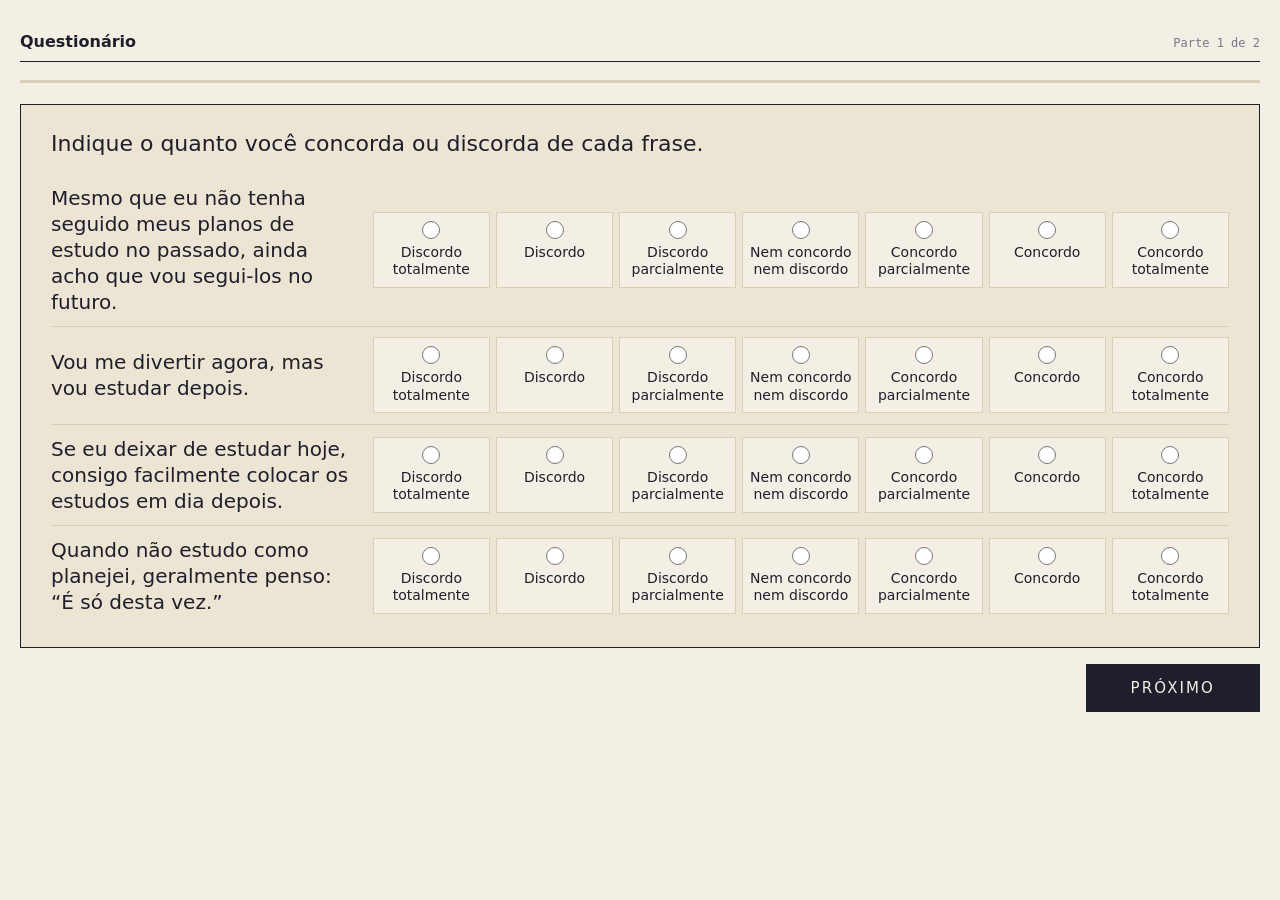
<file: survey/index.html>
<!DOCTYPE html>
<html lang="pt-BR">
<head>
<meta charset="UTF-8">
<meta name="viewport" content="width=device-width, initial-scale=1.0">
<!-- iPad: "Add to Home Screen" opens the site full screen, without the browser bars -->
<meta name="apple-mobile-web-app-capable" content="yes">
<meta name="mobile-web-app-capable" content="yes">
<meta name="apple-mobile-web-app-title" content="Sessão">
<link rel="manifest" href="../manifest.webmanifest">
<link rel="apple-touch-icon" href="../shared/icon-180.png">
<title>Questionnaires</title>
<style>
  :root { --bg:#f4efe4; --panel:#ece5d3; --ink:#1f1e2c; --soft:#7a7587; --accent:#a8324a; --rule:#d8cfb6; }
  * { box-sizing: border-box; margin: 0; padding: 0; -webkit-tap-highlight-color: transparent; }
  html, body { background: var(--bg); color: var(--ink); font-family: -apple-system, BlinkMacSystemFont, 'Segoe UI', system-ui, sans-serif; min-height: 100vh; }
  .container { max-width: 1400px; margin: 0 auto; padding: clamp(10px, 3.5vh, 32px) 20px; }
  header { display: flex; justify-content: space-between; align-items: baseline; padding-bottom: 10px; margin-bottom: clamp(8px, 2vh, 20px); border-bottom: 1px solid var(--ink); }
  header h1 { font-size: 16px; font-weight: 600; }
  header .step { font-family: ui-monospace, SFMono-Regular, Menlo, monospace; font-size: 12px; color: var(--soft); }
  .bar { height: 3px; background: var(--rule); margin-bottom: clamp(8px, 2.4vh, 24px); }
  .bar div { height: 100%; background: var(--accent); transition: width 0.3s; }

  section.block { background: var(--panel); border: 1px solid var(--ink); padding: clamp(10px, 2.4vh, 26px) 30px; margin-bottom: clamp(8px, 1.8vh, 18px); }
  section.block h2 { font-size: 19px; margin-bottom: 10px; }
  section.block p.instr { font-size: clamp(15px, min(2vw, 3vh), 22px); line-height: 1.55; margin-bottom: 20px; }


  /* top-3 checklist */
  .checks { display: grid; gap: 8px; }
  .checks label { display: flex; align-items: center; gap: 12px; padding: 12px 14px; border: 1px solid var(--ink); background: var(--bg); cursor: pointer; font-size: 15px; }
  .checks label.on { background: var(--ink); color: var(--bg); }
  .checks label.disabled { opacity: 0.45; cursor: not-allowed; }
  .checks input[type=checkbox] { width: 18px; height: 18px; accent-color: var(--accent); }
  .checks input[type=text] { flex: 1; padding: 6px 8px; font-family: inherit; font-size: 14px; border: 1px solid var(--ink); background: var(--bg); color: var(--ink); }
  .count { margin-top: 12px; font-size: 13px; color: var(--soft); font-family: ui-monospace, SFMono-Regular, Menlo, monospace; }

  .piped h3 { font-size: 15px; margin: 22px 0 8px; padding: 8px 12px; background: var(--bg); border-left: 3px solid var(--accent); }

  .nav { display: flex; justify-content: space-between; align-items: center; gap: 12px; margin-top: 8px; }
  .nav .err { color: var(--accent); font-size: 14px; flex: 1; }
  .nav button { padding: 14px 44px; border: 1px solid var(--ink); background: var(--ink); color: var(--bg); font-family: inherit; font-size: 15px; letter-spacing: 0.14em; text-transform: uppercase; cursor: pointer; }
  .nav button:hover { opacity: 0.9; }
  .nav button:disabled { opacity: 0.5; cursor: default; }

</style>
<link rel="stylesheet" href="../shared/survey.css?v=202611112050">
<link rel="stylesheet" href="../shared/touch.css?v=202611112050">
</head>
<body>
<div class="container">
  <header>
    <h1 data-i18n="survey_title"></h1>
    <span class="step" id="stepLabel"></span>
  </header>
  <div class="bar"><div id="bar" style="width:0%"></div></div>
  <div id="host"></div>
  <div class="nav">
    <div class="err" id="err"></div>
    <button id="nextBtn" data-i18n="next"></button>
  </div>
</div>

<script src="../shared/config.js?v=202611112050"></script>
<script src="../shared/i18n.js?v=202611112050"></script>
<script src="../shared/surveys.js?v=202611112050"></script>
<script src="../shared/session.js?v=202611112050"></script>
<script src="../shared/guard.js?v=202611112050"></script>
<script src="../shared/surveyrunner.js?v=202611112050"></script>
<script>
Session.applyI18n();
document.title = Session.t('survey_title');
// 4 statements per page, so each page fits a laptop / school PC screen
// without scrolling (same statements, order and scale; saved as items 1–8).
const PAGES = [0, 4].map(i => ({ ...SELF_REPORT[0], items: SELF_REPORT[0].items.slice(i, i + 4) }));
runSurvey({ sections: PAGES, step: 'survey', sheet: 'survey' });
</script>
</body>
</html>
</file>
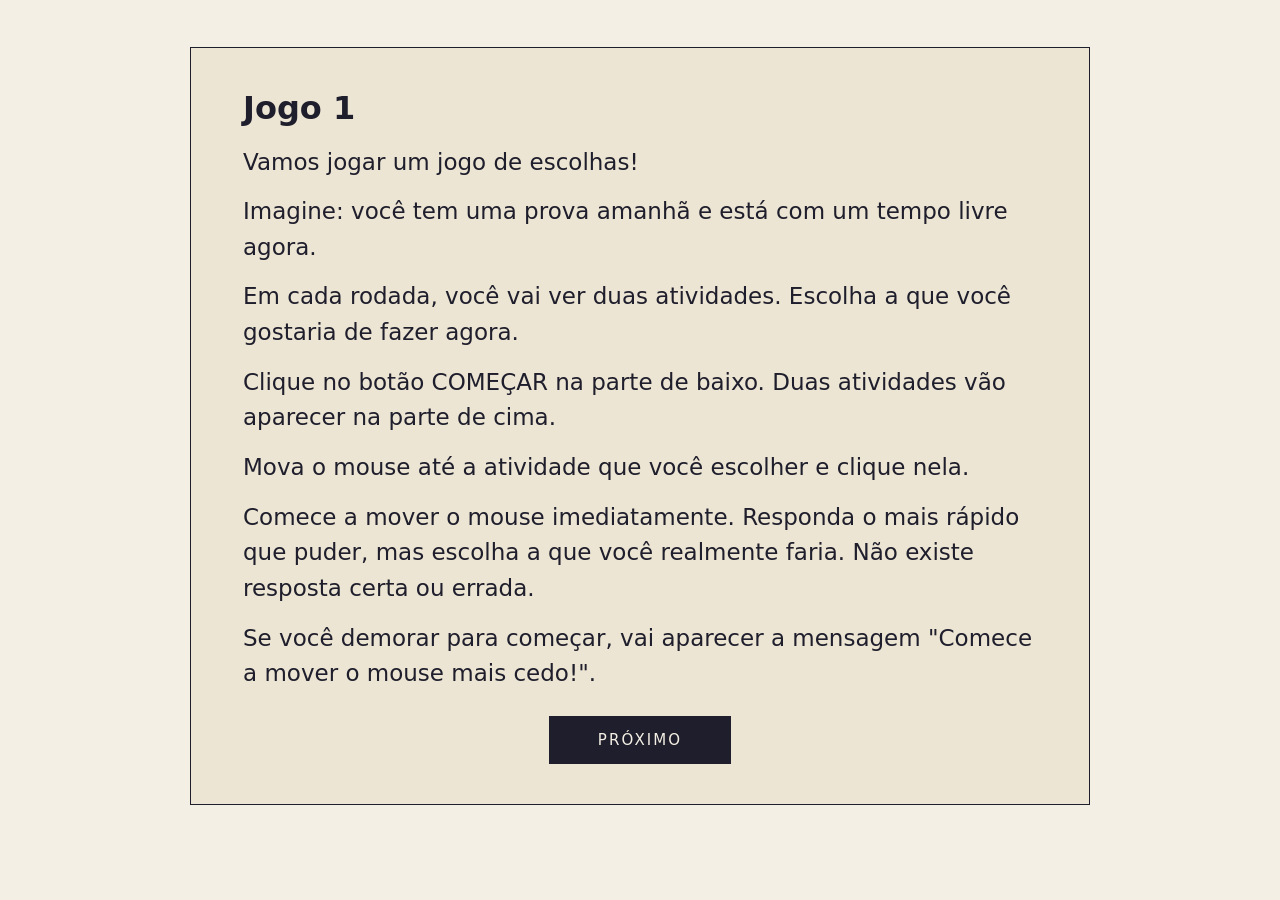
<file: task1/index.html>
<!DOCTYPE html>
<html lang="pt-BR">
<head>
<meta charset="UTF-8">
<meta name="viewport" content="width=device-width, initial-scale=1.0">
<!-- iPad: "Add to Home Screen" opens the site full screen, without the browser bars -->
<meta name="apple-mobile-web-app-capable" content="yes">
<meta name="mobile-web-app-capable" content="yes">
<meta name="apple-mobile-web-app-title" content="Sessão">
<link rel="manifest" href="../manifest.webmanifest">
<link rel="apple-touch-icon" href="../shared/icon-180.png">
<title>Game 1</title>
<link rel="stylesheet" href="../shared/activity.css?v=202611112050">
<link rel="stylesheet" href="../shared/dragcursor.css?v=202611112050">
<style>
  :root {
    --bg:     #f4efe4;
    --panel:  #ece5d3;
    --ink:    #1f1e2c;
    --soft:   #7a7587;
    --accent: #a8324a;
    --rule:   #d8cfb6;
  }
  * { box-sizing: border-box; margin: 0; padding: 0; -webkit-tap-highlight-color: transparent; }
  html, body {
    background: var(--bg);
    color: var(--ink);
    font-family: -apple-system, BlinkMacSystemFont, 'Segoe UI', system-ui, sans-serif;
    min-height: 100vh;
  }
  .container { max-width: 1200px; margin: 0 auto; padding: clamp(8px, 2.5vh, 20px) 20px; }

  header {
    display: flex; justify-content: space-between; align-items: baseline; gap: 16px;
    padding-bottom: 10px; margin-bottom: 16px;
    border-bottom: 1px solid var(--ink);
  }
  header h1 { font-size: 17px; font-weight: 600; letter-spacing: 0.01em; line-height: 1.4; }
  header .trial { font-family: ui-monospace, SFMono-Regular, Menlo, monospace; font-size: 13px; color: var(--soft); white-space: nowrap; }
  header .trial b { color: var(--ink); font-weight: 600; }
  header .badge {
    display: inline-block; margin-right: 10px; padding: 3px 8px;
    background: var(--accent); color: var(--bg);
    font-size: 10px; letter-spacing: 0.16em; text-transform: uppercase;
    vertical-align: middle;
  }

  /* intro / interstitial cards */
  .intro {
    max-width: 900px; margin: clamp(6px, 3vh, 32px) auto;
    background: var(--panel); border: 1px solid var(--ink);
    padding: clamp(14px, min(4vw, 4.5vh), 44px) clamp(20px, 4.5vw, 52px);
  }
  /* instruction text scales with the screen (larger on laptops / iPads) */
  .intro h2 { font-size: clamp(19px, min(2.8vw, 4.2vh), 32px); margin-bottom: 18px; }
  .intro p  { font-size: clamp(15px, min(2.1vw, 2.9vh), 23px); line-height: 1.55; margin-bottom: 14px; }
  .intro .stem { margin-top: 18px; padding: 12px 14px; background: var(--bg); border-left: 3px solid var(--accent); font-weight: 600; }
  .intro .big-btn {
    display: block; margin: 24px auto 0;
    padding: 14px 48px; border: 1px solid var(--ink);
    background: var(--ink); color: var(--bg);
    font-size: 15px; letter-spacing: 0.14em; text-transform: uppercase;
    cursor: pointer; font-family: inherit;
  }
  .intro .big-btn:hover { opacity: 0.9; }
  .mem-number { margin: 28px 0 8px; text-align: center; font-size: clamp(56px, 10vw, 96px); font-weight: 700; letter-spacing: 0.18em; font-variant-numeric: tabular-nums; }
  .mem-input { display: block; width: 100%; max-width: 360px; margin: 18px auto 0; padding: 14px; text-align: center;
               font-size: clamp(32px, 5vw, 48px); letter-spacing: 0.18em; font-family: inherit;
               border: 1px solid var(--ink); background: var(--bg); color: var(--ink); border-radius: 0; user-select: text; -webkit-user-select: text; }
  .intro .err { color: var(--accent); text-align: center; min-height: 22px; margin-top: 10px; font-size: 17px; }

  main {
    display: grid; grid-template-columns: minmax(0,1fr) 260px;
    gap: 16px; align-items: start;
  }
  /* The board keeps 4:3 and is also limited by the screen height, so it is
     always fully visible (no scrolling) — smaller on short screens. */
  main.no-aside { grid-template-columns: minmax(0,1fr); max-width: min(900px, calc((100vh - 90px) * 4 / 3)); margin: 0 auto; }
  @supports (height: 100dvh) { main.no-aside { max-width: min(900px, calc((100dvh - 90px) * 4 / 3)); } }

  .stage {
    position: relative; aspect-ratio: 4/3;
    background: var(--panel); border: 1px solid var(--ink);
    overflow: hidden; user-select: none;
  }

  .option {
    position: absolute; top: 3%;
    display: block; padding: 4px;
    background: #fff; border: 1px solid var(--ink);
    cursor: pointer; font-family: inherit;
    transition: box-shadow 0.12s ease;
    width: 31%;
  }
  .option .pic { pointer-events: none; }
  .option .cap {
    display: block; margin-top: 4px; font-size: 13px; line-height: 1.3;
    font-weight: 600; color: var(--ink); text-align: center;
    pointer-events: none;
  }
  .option .cap:empty { display: none; }
  .option:hover { box-shadow: 0 0 0 2px var(--accent); border-color: var(--accent); }
  .option.opt-left  { left: 3%; }
  .option.opt-right { right: 3%; }
  .option.review { pointer-events: none; cursor: default; }

  .stage-btn {
    position: absolute; left: 50%; transform: translateX(-50%);
    padding: 12px 30px; border: 1px solid var(--ink);
    font-size: 13px; letter-spacing: 0.14em; text-transform: uppercase;
    cursor: pointer; font-family: inherit;
  }
  .start-btn { bottom: 4%; background: var(--ink); color: var(--bg); border-color: var(--ink); }
  .next-btn  { bottom: 20px; background: var(--accent); color: var(--bg); border-color: var(--accent); z-index: 3; }
  .stage-btn:hover { opacity: 0.9; }

  .warn {
    position: absolute; top: 62%; left: 50%; transform: translate(-50%, -50%);
    pointer-events: none;
    background: var(--accent); color: var(--bg);
    padding: 16px 24px; font-size: 16px; font-weight: 600; text-align: center;
    max-width: 70%; z-index: 4;
  }

  .review-canvas {
    position: absolute; inset: 0; width: 100%; height: 100%;
    pointer-events: none; z-index: 2;
  }
  .review-badge {
    position: absolute; top: 10px; left: 50%; transform: translateX(-50%);
    background: var(--accent); color: var(--bg);
    padding: 5px 10px;
    font-family: ui-monospace, SFMono-Regular, Menlo, monospace;
    font-size: 10px; letter-spacing: 0.18em; text-transform: uppercase;
    z-index: 3;
  }
  .done-panel {
    position: absolute; top: 50%; left: 50%;
    transform: translate(-50%, -50%);
    text-align: center;
    z-index: 3;
  }
  .done-panel h2 { font-size: 18px; font-weight: 600; margin-bottom: 8px; }
  .done-panel p  { font-size: 13px; color: var(--soft); }
  .review-meta {
    position: absolute; top: 230px; left: 10px;
    background: rgba(244, 239, 228, 0.92);
    border: 1px solid var(--ink);
    padding: 8px 12px;
    font-family: ui-monospace, SFMono-Regular, Menlo, monospace;
    font-size: 11px; line-height: 1.55;
    z-index: 3;
  }
  .review-meta b { color: var(--accent); }

  .hidden { display: none !important; }

  aside { display: flex; flex-direction: column; gap: 12px; }
  .card {
    background: var(--bg); border: 1px solid var(--ink);
    padding: 12px 14px;
  }
  .card h3 {
    font-size: 10px; font-weight: 600;
    letter-spacing: 0.16em; text-transform: uppercase;
    color: var(--soft);
    padding-bottom: 6px; margin-bottom: 8px;
    border-bottom: 1px solid var(--rule);
  }
  dl.metrics {
    display: grid; grid-template-columns: auto 1fr;
    gap: 4px 12px;
    font-family: ui-monospace, SFMono-Regular, Menlo, monospace;
    font-size: 12px;
  }
  dl.metrics dt { color: var(--soft); }
  dl.metrics dd { text-align: right; font-weight: 500; }

  .controls { display: grid; grid-template-columns: 1fr 1fr; gap: 8px; }
  .controls button {
    padding: 9px 8px; border: 1px solid var(--ink);
    background: var(--bg); cursor: pointer; font-family: inherit;
    font-size: 10px; letter-spacing: 0.14em; text-transform: uppercase;
  }
  .controls button.primary { background: var(--ink); color: var(--bg); }
  .controls button:hover { opacity: 0.85; }

  @media (max-width: 880px) { main { grid-template-columns: 1fr; } }
</style>
<link rel="stylesheet" href="../shared/touch.css?v=202611112050">
</head>
<body>
<div class="container">

  <header class="hidden" id="topBar">
    <h1><span class="badge hidden" id="practiceBadge"></span><span id="prompt"></span></h1>
    <span class="trial" id="trialLabel"></span>
  </header>

  <!-- instructions -->
  <!-- instructions, screen 1 (team doc 界面1) -->
  <section class="intro" id="intro">
    <h2 data-i18n="t1_title"></h2>
    <div id="instr"></div>
    <button class="big-btn" id="instrNext" data-i18n="next"></button>
  </section>

  <!-- instructions, screen 2 (界面2): practice line + the question -->
  <section class="intro hidden" id="intro2">
    <p><b data-i18n="t1_practice_intro"></b></p>
    <p class="stem" id="introPrompt"></p>
    <button class="big-btn" id="introBtn" data-i18n="start"></button>
  </section>

  <!-- practice → main interstitial -->
  <section class="intro hidden" id="interstitial">
    <p><b data-i18n="t1_practice_done"></b></p>
    <p id="interPrompt"></p>
    <button class="big-btn" id="interBtn" data-i18n="continue_"></button>
  </section>

  <!-- memory load (low / high groups): number to keep in mind during the
       main trials, asked for after them -->
  <section class="intro hidden" id="memorize">
    <p data-i18n="t1_mem_text"></p>
    <div class="mem-number" id="memNumber"></div>
    <button class="big-btn" id="memBtn" data-i18n="continue_"></button>
  </section>
  <section class="intro hidden" id="recall">
    <h2 data-i18n="t1_recall_q"></h2>
    <input type="text" class="mem-input" id="recallInput" inputmode="numeric" pattern="[0-9]*" maxlength="8" autocomplete="off">
    <div class="err" id="recallErr"></div>
    <button class="big-btn" id="recallBtn" data-i18n="continue_"></button>
  </section>

  <main class="hidden" id="main">
    <div class="stage" id="stage">
      <button class="option opt-left hidden" id="optLeft">
        <span id="optLeftPic"></span>
        <span class="cap" id="optLeftCap"></span>
      </button>
      <button class="option opt-right hidden" id="optRight">
        <span id="optRightPic"></span>
        <span class="cap" id="optRightCap"></span>
      </button>
      <button class="stage-btn start-btn"     id="startBtn"></button>
      <div    class="warn hidden"             id="warn"></div>
      <canvas class="review-canvas hidden"    id="reviewCanvas"></canvas>
      <div    class="review-badge hidden"     id="reviewBadge">Researcher view</div>
      <div    class="review-meta hidden"      id="reviewMeta"></div>
      <div    class="done-panel hidden"       id="donePanel">
        <h2 data-i18n="t1_done"></h2>
        <p id="doneNote"></p>
      </div>
      <button class="stage-btn next-btn hidden" id="nextBtn"></button>
    </div>

    <aside id="aside">
      <div class="card">
        <h3>Last trial</h3>
        <dl class="metrics">
          <dt>chose</dt>   <dd id="lastChoice">—</dd>
          <dt>AUC</dt>     <dd id="lastAUC">—</dd>
          <dt>MD</dt>      <dd id="lastMD">—</dd>
          <dt>x-flips</dt> <dd id="lastFlips">—</dd>
          <dt>RT</dt>      <dd id="lastRT">—</dd>
          <dt>init</dt>    <dd id="lastInit">—</dd>
          <dt>samples</dt> <dd id="lastN">—</dd>
        </dl>
      </div>

      <div class="card">
        <h3>Aggregate · n=<span id="nTrials">0</span></h3>
        <dl class="metrics">
          <dt>version</dt>  <dd id="condLabel">—</dd>
          <dt>mean AUC</dt> <dd id="meanAUC">—</dd>
          <dt>mean MD</dt>  <dd id="meanMD">—</dd>
          <dt>mean RT</dt>  <dd id="meanRT">—</dd>
        </dl>
      </div>

      <div class="controls">
        <button id="exportBtn" class="primary">Export CSV</button>
        <button id="resetBtn">Reset</button>
      </div>
    </aside>
  </main>
</div>

<script src="../shared/config.js?v=202611112050"></script>
<script src="../shared/i18n.js?v=202611112050"></script>
<script src="../shared/videos.js?v=202611112050"></script>
<script src="../shared/stimuli.js?v=202611112050"></script>
<script src="../shared/session.js?v=202611112050"></script>
<script src="../shared/guard.js?v=202611112050"></script>
<script src="../shared/mousetracking.js?v=202611112050"></script>
<script src="../shared/dragcursor.js?v=202611112050"></script>
<script>
/* =============================================================
   TASK 1 — GOAL–TEMPTATION MOUSE-TRACKING
   Flow: instructions → practice trials → interstitial → main trials
         → (session: save + next page | standalone: done panel + CSV)
   Main trials: TASK1_TRIAL_LIST (shared/stimuli.js), one fixed order of
   60 (30 goal–temptation + 30 goal–neutral, sides balanced; ?trials=N runs
   the first N).
   Practice: TASK1_PRACTICE_LIST, 3 fixed study-vs-other pairs (not scored).
   Prompt version (Session.mt): 'A' choose now | 'B' helps on the quiz —
   one per student across all trials.
   Cursor: sampled at a fixed rate (CONFIG.TASK1_SAMPLE_MS) from the moment
   the options appear until the choice, including still periods. If the
   cursor hasn't moved by CONFIG.TASK1_INIT_WARN_MS, the "start moving
   sooner" reminder appears (warning_shown = 1). AUC / MD / x-flips:
   shared/mousetracking.js.
   Memory load (Session.load): low / high groups see a number
   (CONFIG.TASK1_LOAD_NUMBERS) after the practice and are asked for it after
   the last main trial (table task1_recall); 'none' sees neither screen.
   Saving: rows are uploaded every CONFIG.TASK1_SAVE_EVERY trials, so a
   student who leaves midway keeps the trials already done.
   ============================================================= */

const $ = id => document.getElementById(id);
const qs = new URLSearchParams(location.search);
const intParam = (name, dflt) => { const v = parseInt(qs.get(name), 10); return Number.isFinite(v) && v >= 0 ? v : dflt; };

const TYPE_OF = { study: 'goal', entertainment: 'temptation', neutral: 'neutral' };
const N_PRACTICE = intParam('practice', CONFIG.TASK1_PRACTICE_TRIALS);
const N_MAIN     = Math.min(intParam('trials', TASK1_TRIAL_LIST.length), TASK1_TRIAL_LIST.length);
const INIT_WARN_MS = CONFIG.TASK1_INIT_WARN_MS;
const SAMPLE_MS = CONFIG.TASK1_SAMPLE_MS;
const MOVE_THRESHOLD_PX = CONFIG.TASK1_MOVE_THRESHOLD_PX;
const N_TIME_BINS = 101;
const REVIEW = Session.review;
const VERSION = Session.mt;     // 'A' | 'B'
const PROMPT = Session.t('t1_prompt_' + VERSION);
const TOUCH_UI = matchMedia('(hover: none)').matches;
const LOAD = Session.load;                                  // 'none' | 'low' | 'high'
const LOAD_NUMBER = CONFIG.TASK1_LOAD_NUMBERS[LOAD] || '';

ACTIVITIES.forEach(a => { const im = new Image(); im.src = activityImgSrc(a); });

Session.applyI18n();
document.title = Session.t('t1_title');
$('instr').innerHTML = ['t1_i1', 't1_i2', 't1_i3_' + VERSION, 't1_i4', TOUCH_UI ? 't1_i5_touch' : 't1_i5', 't1_i6_' + VERSION, 't1_i7']
  .map(k => `<p>${Session.t(k)}</p>`).join('');
$('prompt').textContent = PROMPT;
$('introPrompt').textContent = PROMPT;
$('interPrompt').textContent = PROMPT;
$('practiceBadge').textContent = Session.t('t1_practice_badge');
$('startBtn').textContent = Session.t('start');
$('condLabel').textContent = VERSION;
if (!REVIEW){ $('aside').classList.add('hidden'); $('main').classList.add('no-aside'); }

const state = {
  block: 'practice',   // practice | main
  plan: [],            // [{ trial_id, trial_type, left, right }], one per trial
  trials: [],          // main trials
  practice: [],        // practice trials
  unsaved: [],         // finished trials not yet uploaded
  current: null,
  stage: 'idle',       // idle | awaiting_start | in_trial | review | done
  offset: 0,           // main trials finished before a refresh / return (resume)
};
const sampler = createSampler(SAMPLE_MS, MOVE_THRESHOLD_PX);
let warnTimer = null;

function shuffle(arr){
  const a = arr.slice();
  for (let i = a.length - 1; i > 0; i--){ const j = Math.floor(Math.random() * (i + 1)); [a[i], a[j]] = [a[j], a[i]]; }
  return a;
}
function buildPlan(block, n){
  if (block === 'main') return TASK1_TRIAL_LIST.slice(0, n);
  return Array.from({ length: n }, (_, i) => TASK1_PRACTICE_LIST[i % TASK1_PRACTICE_LIST.length]);
}

const list = () => state.block === 'practice' ? state.practice : state.trials;
const total = () => state.block === 'practice' ? N_PRACTICE : N_MAIN;
const doneCount = () => list().length + (state.block === 'main' ? state.offset : 0);

function updateTrialLabel(){
  $('trialLabel').textContent = Session.t('t1_trial', { n: Math.min(doneCount() + 1, total()), total: total() });
}

function setupTrial(){
  if (doneCount() >= total()){
    if (state.block === 'practice') return showInterstitial();
    return finishTask();
  }
  const i = doneCount();
  const p = state.plan[i];
  state.current = {
    isPractice: state.block === 'practice',
    trialIdx: i + 1, trialId: p.trial_id, trialType: p.trial_type,
    sourceTrial: p.source_trial ?? '', sideSwapped: p.side_swapped === undefined ? '' : +p.side_swapped,
    leftAct: p.left, rightAct: p.right,
    leftType: TYPE_OF[p.left.cat], rightType: TYPE_OF[p.right.cat],
    warningShown: 0,
  };
  $('optLeftPic').innerHTML  = activityPic(p.left);  $('optLeftCap').textContent  = activityCaption(p.left);
  $('optRightPic').innerHTML = activityPic(p.right); $('optRightCap').textContent = activityCaption(p.right);
  ['optLeft','optRight','reviewCanvas','reviewBadge','reviewMeta','donePanel','nextBtn','warn']
    .forEach(id => $(id).classList.add('hidden'));
  drag.reset();
  $('optLeft').classList.remove('review');
  $('optRight').classList.remove('review');
  $('startBtn').classList.remove('hidden');
  updateTrialLabel();
  state.stage = 'awaiting_start';
}

/* ---------- screens ---------- */

$('instrNext').addEventListener('click', () => {
  $('intro').classList.add('hidden');
  $('intro2').classList.remove('hidden');
  window.scrollTo(0, 0);
});
$('introBtn').addEventListener('click', () => {
  $('intro2').classList.add('hidden');
  $('topBar').classList.remove('hidden');
  $('main').classList.remove('hidden');
  Session.log('task1_start', { mt_version: VERSION, n_practice: N_PRACTICE, n_main: N_MAIN });
  Session.status('task1', 'not_completed', { n_planned: N_MAIN });
  startBlock('practice');
});

function startBlock(block){
  state.block = block;
  state.plan = buildPlan(block, total());
  $('practiceBadge').classList.toggle('hidden', block !== 'practice');
  setupTrial();
}

function showInterstitial(){
  state.stage = 'idle';
  saveProgress();
  $('main').classList.add('hidden');
  $('interstitial').classList.remove('hidden');
}
$('interBtn').addEventListener('click', () => {
  $('interstitial').classList.add('hidden');
  if (LOAD_NUMBER) return showMemorize();
  $('main').classList.remove('hidden');
  startBlock('main');
});

/* ---------- memory load ---------- */

// Continue works at any time; at CONFIG.TASK1_MEMORIZE_MAX_MS the page
// moves on by itself (memorize_auto = 1).
const mem = { shownAt: 0, memorizeMs: null, auto: 0, timer: null };
function showMemorize(){
  $('memNumber').textContent = LOAD_NUMBER;
  $('memorize').classList.remove('hidden');
  mem.shownAt = performance.now();
  Session.log('task1_memorize_shown', { load_condition: LOAD });
  mem.timer = setTimeout(() => endMemorize(1), CONFIG.TASK1_MEMORIZE_MAX_MS);
}
$('memBtn').addEventListener('click', () => endMemorize(0));
function endMemorize(auto){
  if (mem.memorizeMs !== null) return;
  clearTimeout(mem.timer);
  mem.memorizeMs = Math.round(performance.now() - mem.shownAt);
  mem.auto = auto;
  saveProgress();
  $('memorize').classList.add('hidden');
  $('main').classList.remove('hidden');
  startBlock('main');
}

// Asked after the last main trial; resolves to the row saved in task1_recall.
function askRecall(){
  return new Promise(resolve => {
    $('main').classList.add('hidden');
    $('recall').classList.remove('hidden');
    $('recallInput').value = '';
    $('recallInput').focus();
    const t0 = performance.now();
    const done = () => {
      const answer = $('recallInput').value;
      if (!answer){ $('recallErr').textContent = Session.t('t1_recall_empty'); return; }
      let digits = 0;
      for (let i = 0; i < LOAD_NUMBER.length; i++) if (answer[i] === LOAD_NUMBER[i]) digits++;
      $('recall').classList.add('hidden');
      resolve({
        load_condition: LOAD, number_shown: LOAD_NUMBER, number_recalled: answer,
        recall_correct: answer === LOAD_NUMBER ? 1 : 0, digits_correct_in_place: digits,
        memorize_ms: mem.memorizeMs, memorize_auto: mem.auto, recall_ms: Math.round(performance.now() - t0),
      });
    };
    $('recallInput').oninput = () => { $('recallInput').value = $('recallInput').value.replace(/\D/g, ''); $('recallErr').textContent = ''; };
    $('recallInput').onkeydown = e => { if (e.key === 'Enter') done(); };
    $('recallBtn').onclick = done;
  });
}

/* ---------- trial flow ---------- */

/* Start a trial from a START press: the options appear (t = 0) and the
   fixed-rate sampler starts. inputType: 'mouse' (click, cursor tracked by
   mousemove) or, via the drag cursor, 'touch' / 'pen' / 'mouse_drag'. */
function startTrial(e, inputType = 'mouse'){
  if (state.stage !== 'awaiting_start') return false;
  const c = state.current;
  c.inputType = inputType;
  c.stageRect = $('stage').getBoundingClientRect();
  c.win = { w: innerWidth, h: innerHeight, sw: screen.width, sh: screen.height, dpr: devicePixelRatio || 1 };
  c.startPos  = { x: e.clientX, y: e.clientY };
  $('startBtn').classList.add('hidden');
  $('optLeft').classList.remove('hidden');
  $('optRight').classList.remove('hidden');
  sampler.start(e.clientX, e.clientY);
  clearTimeout(warnTimer);
  warnTimer = setTimeout(() => {
    if (state.stage !== 'in_trial' || sampler.firstMoveT !== null) return;
    c.warningShown = 1;
    $('warn').textContent = Session.t('t1_slow');
    $('warn').classList.remove('hidden');
  }, INIT_WARN_MS);
  state.stage = 'in_trial';
  return true;
}
$('startBtn').addEventListener('click', e => startTrial(e));

document.addEventListener('mousemove', e => {
  if (state.stage !== 'in_trial' || drag.active) return;
  sampler.move(e.clientX, e.clientY);
});
const drag = DragCursor.create({
  stage: $('stage'), startBtn: $('startBtn'), targets: [$('optLeft'), $('optRight')],
  hint: Session.t('drag_hint'),
  onStart: startTrial,
  onMove: (x, y) => { if (state.stage === 'in_trial') sampler.move(x, y); },
  onDrop: (i, e) => pickOption(i === 0 ? 'left' : 'right', e),
});

function centerOf(el){ const r = el.getBoundingClientRect(); return { x: r.left + r.width/2, y: r.top + r.height/2 }; }

function pickOption(side, e){
  if (state.stage !== 'in_trial') return;
  const trial = state.current;
  trial.rt = sampler.stop(e.clientX, e.clientY);       // last sample = the choice point
  trial.samples = sampler.samples;
  trial.initTime = sampler.firstMoveT;
  clearTimeout(warnTimer);
  $('warn').classList.add('hidden');

  trial.leftPos    = centerOf($('optLeft'));
  trial.rightPos   = centerOf($('optRight'));
  trial.chosenAct  = side === 'left' ? trial.leftAct  : trial.rightAct;
  trial.chosenType = side === 'left' ? trial.leftType : trial.rightType;
  trial.chosenSide = side;
  trial.chosenPos  = side === 'left' ? trial.leftPos  : trial.rightPos;

  const m = computeMetrics(trial.samples, trial.startPos, trial.chosenPos);
  Object.assign(trial, { auc: m.auc, md: m.md, xFlips: m.xFlips, normalized: m.normalized, mdIdx: m.mdIdx });

  list().push(trial);
  queueSave(trial);
  state.stage = 'review';
  $('optLeft').classList.add('review');
  $('optRight').classList.add('review');
  if (!trial.isPractice) updatePanels();

  if (REVIEW) return showReview(trial);
  setTimeout(setupTrial, 350);
}
$('optLeft').addEventListener('click',  e => pickOption('left', e));
$('optRight').addEventListener('click', e => pickOption('right', e));
$('nextBtn').addEventListener('click', () => { if (state.stage === 'review') setupTrial(); });

/* ---------- researcher review ---------- */

function showReview(trial){
  $('reviewCanvas').classList.remove('hidden');
  $('reviewBadge').classList.remove('hidden');
  $('reviewMeta').classList.remove('hidden');
  $('nextBtn').classList.remove('hidden');
  $('nextBtn').textContent = list().length >= total() ? Session.t('continue_') : Session.t('next') + ' →';
  $('reviewMeta').innerHTML =
    `${trial.isPractice ? '<b>practice</b>' : `trial <b>${trial.trialId}</b> · ${trial.trialType}`}<br>` +
    `chose <b>${trial.chosenAct.en}</b> (${trial.chosenType})<br>` +
    `AUC <b>${trial.auc.toFixed(3)}</b> · MD <b>${trial.md.toFixed(3)}</b><br>` +
    `x-flips ${trial.xFlips} · RT ${Math.round(trial.rt)} ms<br>` +
    `init ${trial.initTime !== null ? Math.round(trial.initTime) + ' ms' : '—'}` +
    (trial.warningShown ? ' <span style="color:var(--accent)">(warned)</span>' : '') +
    `<br>${trial.samples.length} samples`;
  drawTrajectoryReview($('reviewCanvas'), $('stage'), trial);
}

function updatePanels(){
  const last = state.trials[state.trials.length - 1];
  if (!last) return;
  $('lastChoice').textContent = `${last.chosenAct.en} · ${last.chosenType}`;
  $('lastAUC').textContent    = last.auc.toFixed(3);
  $('lastMD').textContent     = last.md.toFixed(3);
  $('lastFlips').textContent  = last.xFlips;
  $('lastRT').textContent     = `${Math.round(last.rt)} ms`;
  $('lastInit').textContent   = last.initTime !== null ? `${Math.round(last.initTime)} ms` : '—';
  $('lastN').textContent      = last.samples.length;
  const n = state.trials.length;
  $('nTrials').textContent = n;
  const mean = arr => arr.reduce((s,v) => s+v, 0) / arr.length;
  $('meanAUC').textContent = mean(state.trials.map(t => t.auc)).toFixed(3);
  $('meanMD').textContent  = mean(state.trials.map(t => t.md)).toFixed(3);
  $('meanRT').textContent  = `${Math.round(mean(state.trials.map(t => t.rt)))} ms`;
}

/* ---------- data ---------- */

/* Positions are saved in px relative to the stage's top-left corner. */
const local = (t, p) => ({ x: Math.round(p.x - t.stageRect.left), y: Math.round(p.y - t.stageRect.top) });

function trialRow(t){
  const goal  = [t.leftAct, t.rightAct].find(a => a.cat === 'study');
  const other = goal ? [t.leftAct, t.rightAct].find(a => a !== goal) : null;
  const st = local(t, t.startPos), lp = local(t, t.leftPos), rp = local(t, t.rightPos);
  return {
    block: t.isPractice ? 'practice' : 'main', trial: t.trialIdx, trial_id: t.trialId, trial_type: t.trialType,
    source_trial: t.sourceTrial, side_swapped: t.sideSwapped,
    mt_prompt: PROMPT,
    left_id: t.leftAct.id, right_id: t.rightAct.id,
    left_image: activityImgFile(t.leftAct), right_image: activityImgFile(t.rightAct),
    left_type: t.leftType, right_type: t.rightType,
    goal_id: goal?.id ?? '', other_id: other?.id ?? '',
    goal_side: goal ? (goal === t.leftAct ? 'left' : 'right') : '',
    chosen_id: t.chosenAct.id, chosen_side: t.chosenSide, chosen_type: t.chosenType,
    chose_goal: goal ? +(t.chosenAct === goal) : '',
    rt_ms: Math.round(t.rt),
    initiation_time: t.initTime !== null ? Math.round(t.initTime) : '',
    warning_shown: t.warningShown, init_warn_ms: INIT_WARN_MS,
    input_type: t.inputType,
    auc: +t.auc.toFixed(6), md: +t.md.toFixed(6), x_flips: t.xFlips,
    n_samples: t.samples.length, sample_ms: SAMPLE_MS,
    stage_w: Math.round(t.stageRect.width), stage_h: Math.round(t.stageRect.height),
    // x / y are px from the stage's top-left; + stage_left / stage_top = window (CSS px) coordinates
    stage_left: Math.round(t.stageRect.left), stage_top: Math.round(t.stageRect.top),
    window_w: t.win.w, window_h: t.win.h, screen_w: t.win.sw, screen_h: t.win.sh, device_pixel_ratio: t.win.dpr,
    start_x: st.x, start_y: st.y, left_x: lp.x, left_y: lp.y, right_x: rp.x, right_y: rp.y,
  };
}
/* One row per trial. Raw fixed-rate samples (t ms from the options
   appearing, x/y px in the stage) and the 101 time-normalized bins, each
   as a JSON array (keeps the Google Sheet small). */
function trajectoryRow(t){
  const pts = t.samples.map(p => local(t, p));
  return {
    block: t.isPractice ? 'practice' : 'main', trial: t.trialIdx, trial_id: t.trialId,
    n_samples: t.samples.length, sample_ms: SAMPLE_MS,
    stage_left: Math.round(t.stageRect.left), stage_top: Math.round(t.stageRect.top),
    stage_w: Math.round(t.stageRect.width), stage_h: Math.round(t.stageRect.height),
    window_w: t.win.w, window_h: t.win.h,
    t_ms: JSON.stringify(t.samples.map(p => Math.round(p.t))),
    x: JSON.stringify(pts.map(p => p.x)),
    y: JSON.stringify(pts.map(p => p.y)),
    n_bins: N_TIME_BINS,
    x_norm: JSON.stringify(t.normalized.map(p => +p.x.toFixed(5))),
    y_norm: JSON.stringify(t.normalized.map(p => +p.y.toFixed(5))),
  };
}
/* Long format (one row per raw sample) for the standalone CSV export. */
function sampleRows(t){
  return t.samples.map((p, si) => { const q = local(t, p); return { sample_idx: si, t_ms: Math.round(p.t), x: q.x, y: q.y }; });
}

function queueSave(trial){
  state.unsaved.push(trial);
  saveProgress();
  if (state.unsaved.length >= CONFIG.TASK1_SAVE_EVERY) flushTrials();
}
function flushTrials(){
  if (!state.unsaved.length) return Promise.resolve();
  const batch = state.unsaved; state.unsaved = [];
  return Session.save({ task1_trials: batch.map(trialRow), task1_trajectories: batch.map(trajectoryRow) }, 'task1');
}
// Leaving midway (tab closed, page reloaded): send what's left.
window.addEventListener('pagehide', () => { if (state.stage !== 'done') flushTrials(); });

async function finishTask(){
  state.stage = 'done';
  state.current = null;
  ['optLeft','optRight','startBtn','reviewCanvas','reviewBadge','reviewMeta','nextBtn','warn']
    .forEach(id => $(id).classList.add('hidden'));
  drag.reset();
  if (LOAD_NUMBER){
    flushTrials();                                    // trials go out while the student answers
    const recall = await askRecall();
    $('main').classList.remove('hidden');
    await Session.save({ task1_recall: [recall] }, 'task1');
  }
  $('donePanel').classList.remove('hidden');
  $('doneNote').textContent = Session.t('saving');
  await flushTrials();
  await Session.status('task1', 'completed', { n_planned: N_MAIN, n_done: state.offset + state.trials.length });
  await Session.log('task1_complete', { mt_version: VERSION, n_main: state.offset + state.trials.length });
  if (Session.standalone){
    $('doneNote').textContent = 'Standalone run — export the CSV or reset.';
  } else {
    Session.next('task1');
  }
}

/* ---------- standalone controls ---------- */

$('exportBtn').addEventListener('click', () => {
  const all = [...state.practice, ...state.trials];
  if (!all.length) return;
  const rows = all.flatMap(t => sampleRows(t).map(r => ({ ...trialRow(t), ...r })));
  Session.download(`task1_${new Date().toISOString().slice(0,19).replace(/[:T]/g,'-')}.csv`, Session.csvOf(rows));
});
$('resetBtn').addEventListener('click', () => {
  if (state.trials.length > 0 && !confirm('Clear all recorded trials?')) return;
  state.trials = []; state.practice = []; state.unsaved = [];
  ['lastChoice','lastAUC','lastMD','lastFlips','lastRT','lastInit','lastN','meanAUC','meanMD','meanRT'].forEach(id => $(id).textContent = '—');
  $('nTrials').textContent = '0';
  startBlock('practice');
});

/* ---------- resume after a refresh / return with the same ID ----------
   Progress (practice finished, number shown, main trials done) is kept in
   this browser; trials already done were saved (pagehide), so the task
   continues with the next trial. An interrupted practice starts over. */
function saveProgress(){
  Session.progress('task1', {
    practice_done: state.practice.length >= N_PRACTICE || state.block === 'main',
    memorize_ms: mem.memorizeMs, memorize_auto: mem.auto,
    main_done: state.block === 'main' ? doneCount() : 0,
  });
}
const resumeFrom = Session.progress('task1');
if (resumeFrom && resumeFrom.practice_done){
  ['intro', 'intro2'].forEach(id => $(id).classList.add('hidden'));
  $('topBar').classList.remove('hidden');
  mem.memorizeMs = resumeFrom.memorize_ms ?? null;
  mem.auto = resumeFrom.memorize_auto || 0;
  Session.log('task1_resume', { main_done: resumeFrom.main_done, load_condition: LOAD });
  if (!resumeFrom.main_done && (!LOAD_NUMBER || mem.memorizeMs === null)){
    state.block = 'practice'; state.practice = Array(N_PRACTICE).fill(null);
    showInterstitial();                       // practice was finished: go on from the "now the real game" screen
  } else {
    state.offset = resumeFrom.main_done;
    $('main').classList.remove('hidden');
    startBlock('main');
  }
}

updateTrialLabel();
</script>
</body>
</html>
</file>
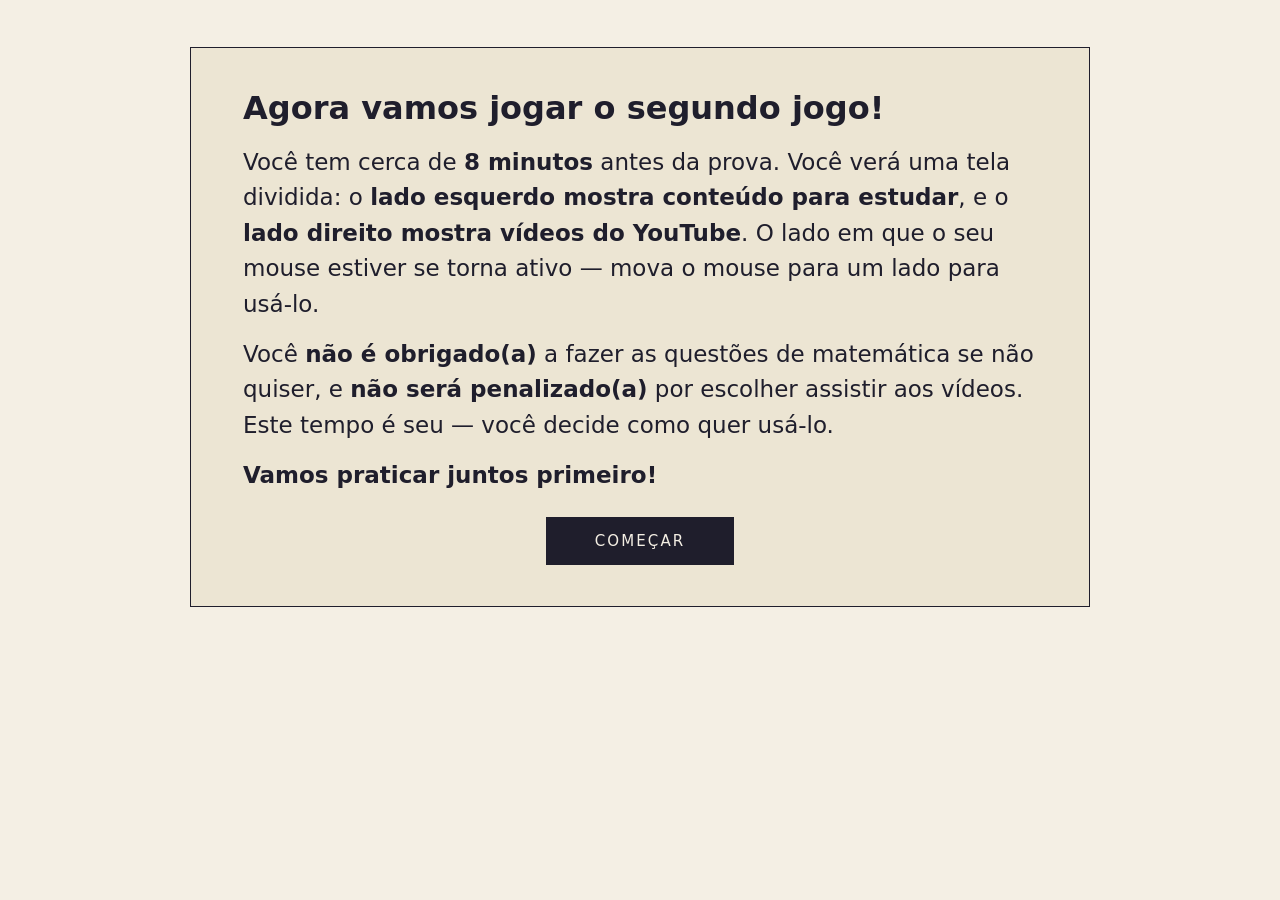
<file: task2/index.html>
<!DOCTYPE html>
<html lang="pt-BR">
<head>
<meta charset="UTF-8">
<meta name="viewport" content="width=device-width, initial-scale=1.0">
<!-- iPad: "Add to Home Screen" opens the site full screen, without the browser bars -->
<meta name="apple-mobile-web-app-capable" content="yes">
<meta name="mobile-web-app-capable" content="yes">
<meta name="apple-mobile-web-app-title" content="Sessão">
<link rel="manifest" href="../manifest.webmanifest">
<link rel="apple-touch-icon" href="../shared/icon-180.png">
<title>Game 2</title>
<link rel="stylesheet" href="../shared/dragcursor.css?v=202611112050">
<style>
  :root {
    --bg:     #f4efe4;
    --panel:  #ece5d3;
    --ink:    #1f1e2c;
    --soft:   #7a7587;
    --accent: #a8324a;
    --rule:   #d8cfb6;
    --good:   #2e7d4f;
  }
  * { box-sizing: border-box; margin: 0; padding: 0; -webkit-tap-highlight-color: transparent; }
  html, body {
    background: var(--bg);
    color: var(--ink);
    font-family: -apple-system, BlinkMacSystemFont, 'Segoe UI', system-ui, sans-serif;
    min-height: 100vh;
  }
  .container { max-width: 1200px; margin: 0 auto; padding: clamp(8px, 2.5vh, 20px) 20px; }

  header {
    display: flex; justify-content: space-between; align-items: center;
    padding-bottom: 10px; margin-bottom: 16px;
    border-bottom: 1px solid var(--ink);
    gap: 12px;
  }
  header .hud {
    font-family: ui-monospace, SFMono-Regular, Menlo, monospace;
    font-size: 14px;
  }
  header .hud b { font-weight: 600; }
  header .practice-tag {
    padding: 3px 8px; background: var(--accent); color: var(--bg);
    font-size: 11px; letter-spacing: 0.14em; text-transform: uppercase;
  }

  /* ---------- intro ---------- */
  .intro {
    max-width: 900px; margin: clamp(6px, 3vh, 32px) auto;
    background: var(--panel); border: 1px solid var(--ink);
    padding: clamp(14px, min(4vw, 4.5vh), 44px) clamp(20px, 4.5vw, 52px);
  }
  /* instruction text scales with the screen (larger on laptops / iPads) */
  .intro h2 { font-size: clamp(19px, min(2.8vw, 4.2vh), 32px); margin-bottom: 18px; }
  .intro p  { font-size: clamp(15px, min(2.1vw, 2.9vh), 23px); line-height: 1.55; margin-bottom: 14px; }
  .intro .big-btn {
    display: block; margin: 24px auto 0;
    padding: 14px 48px; border: 1px solid var(--ink);
    background: var(--ink); color: var(--bg);
    font-size: 15px; letter-spacing: 0.14em; text-transform: uppercase;
    cursor: pointer; font-family: inherit;
  }
  .intro .big-btn:hover { opacity: 0.9; }
  /* G2 / G3 estimates */
  .est-q { margin-bottom: 26px; }
  .est-q label { display: block; font-size: clamp(15px, min(2.1vw, 2.9vh), 23px); font-weight: 600; line-height: 1.45; margin-bottom: 10px; }
  .est-scale { margin: 0 0 12px 20px; font-size: clamp(15px, 1.8vw, 19px); color: var(--soft); line-height: 1.6; }
  .est-row { display: flex; align-items: center; gap: 12px; font-size: clamp(15px, min(2.1vw, 2.9vh), 23px); }
  .est-input { width: 130px; padding: 10px 12px; font-size: clamp(22px, 3vw, 30px); text-align: center; font-family: inherit;
               border: 1px solid var(--ink); background: var(--bg); color: var(--ink); border-radius: 0; user-select: text; -webkit-user-select: text; }
  .est-input.missing { outline: 2px solid var(--accent); border-color: var(--accent); }
  .intro .err { color: var(--accent); min-height: 22px; margin-top: 4px; font-size: 17px; text-align: center; }

  /* ---------- lock-screen instructions ---------- */
  .lock-options { display: flex; flex-direction: column; gap: 14px; margin-top: 22px; }
  .choice-info {
    text-align: left; padding: 16px 20px;
    border: 1px solid var(--ink); background: var(--bg);
  }
  .choice-info .t { font-size: 15px; font-weight: 600; margin-bottom: 6px; }
  .choice-info .d { font-size: 13px; color: var(--soft); line-height: 1.5; }
  .lock-note { margin-top: 18px; text-align: center; color: var(--soft); }

  /* ---------- lock-screen choice stage (mouse-tracking) ---------- */
  .lock-stage {
    position: relative; aspect-ratio: 4/3;
    max-width: min(860px, calc((100vh - 70px) * 4 / 3)); margin: clamp(6px, 2vh, 20px) auto;   /* fits the screen height */
    background: var(--panel); border: 1px solid var(--ink);
    overflow: hidden; user-select: none;
  }
  .lock-option {
    position: absolute; top: 22px;
    display: block; padding: 6px;
    background: var(--bg); border: 1px solid var(--ink);
    cursor: pointer; font-family: inherit;
    transition: box-shadow 0.12s ease;
  }
  /* lock_stimuli PNGs (640×480) carry an English caption in the bottom
     band; crop it and show a localized caption instead. */
  .lock-option .pic { display: block; width: 240px; }
  .lock-option .pic img { display: block; width: 240px; height: auto; pointer-events: none; }   /* pictures are cropped to the screen frame */
  .lock-option .cap {
    display: block; width: 240px; margin-top: 6px; font-size: 13px; line-height: 1.3;
    font-weight: 600; color: var(--ink); text-align: center; pointer-events: none;
  }
  .lock-option:hover { box-shadow: 0 0 0 2px var(--accent); border-color: var(--accent); }
  .lock-option.opt-left  { left: 22px; }
  .lock-option.opt-right { right: 22px; }
  .lock-prompt {
    position: absolute; top: 42%; left: 50%;
    transform: translate(-50%, -50%);
    font-size: 13px; letter-spacing: 0.18em;
    text-transform: uppercase; color: var(--soft);
    font-family: ui-monospace, SFMono-Regular, Menlo, monospace;
  }
  .stage-btn {
    position: absolute; left: 50%; bottom: 30px; transform: translateX(-50%);
    padding: 10px 26px; border: 1px solid var(--ink);
    background: var(--ink); color: var(--bg);
    font-size: 12px; letter-spacing: 0.14em; text-transform: uppercase;
    cursor: pointer; font-family: inherit;
  }
  .stage-btn:hover { opacity: 0.9; }
  .stage-btn.next-btn { background: var(--accent); border-color: var(--accent); z-index: 3; }

  .lock-option.review { pointer-events: none; cursor: default; }
  .review-canvas {
    position: absolute; inset: 0; width: 100%; height: 100%;
    pointer-events: none; z-index: 2;
  }
  .review-badge {
    position: absolute; top: 10px; left: 50%; transform: translateX(-50%);
    background: var(--accent); color: var(--bg);
    padding: 5px 10px;
    font-family: ui-monospace, SFMono-Regular, Menlo, monospace;
    font-size: 10px; letter-spacing: 0.18em; text-transform: uppercase;
    z-index: 3;
  }
  .review-meta {
    position: absolute; top: 230px; left: 10px;
    background: rgba(244, 239, 228, 0.92);
    border: 1px solid var(--ink);
    padding: 8px 12px;
    font-family: ui-monospace, SFMono-Regular, Menlo, monospace;
    font-size: 11px; line-height: 1.55;
    z-index: 3;
  }
  .review-meta b { color: var(--accent); }

  .video-off {
    flex: 1; display: flex; flex-direction: column;
    align-items: center; justify-content: center; gap: 10px;
    text-align: center; color: #9a97ac; font-size: 15px; line-height: 1.6;
    padding: 20px; min-height: 380px;
  }
  .video-off .lock-icon { font-size: 42px; }

  /* ---------- split screen ---------- */
  main.split {
    display: grid; grid-template-columns: 1fr 1fr; gap: 16px;
    align-items: stretch; min-height: min(540px, calc(100vh - 90px));   /* room for the practice timer bar */
  }
  .pane {
    border: 1px solid var(--ink);
    transition: opacity 0.25s ease, filter 0.25s ease;
    display: flex; flex-direction: column;
  }
  .pane.inactive { opacity: 0.45; filter: grayscale(0.4); }
  /* Inactive side is blurred so it can't be followed from the other side.
     Blur the content, not the pane, so the "tap to …" hints stay sharp. */
  .pane .study-label, .pane .study-card, .pane .shorts-label, .pane .player iframe, .pane .next-video {
    transition: filter 0.25s ease;
  }
  .pane.inactive .study-label, .pane.inactive .study-card, .pane.inactive .shorts-label,
  .pane.inactive .player iframe, .pane.inactive .next-video { filter: blur(10px); }
  .pane.inactive .study-card button { pointer-events: none; }

  /* study side */
  .pane.study { background: var(--bg); padding: 22px; }
  .study-label {
    font-size: 11px; letter-spacing: 0.16em; text-transform: uppercase;
    color: var(--soft); margin-bottom: 20px;
  }
  /* math card (team mock-up): problem, answer box, keypad, then
     eraser (delete one digit) · thinking face (skip) · check (submit) */
  .study-card { flex: 1; display: flex; flex-direction: column; align-items: center; }
  .study-card .qnum { align-self: flex-start; font-size: 15px; color: var(--soft); }
  .study-card .expr {
    font-size: clamp(34px, 6.2vh, 52px); font-weight: 600; letter-spacing: 0.06em; word-spacing: 0.25em;
    margin: 4px 0 clamp(8px, 2vh, 18px); text-align: center; font-variant-numeric: tabular-nums;
  }
  .keypad { background: #fff; border: 1px solid var(--ink); padding: clamp(10px, 1.8vh, 16px) 22px; width: min(320px, 100%); }
  .keypad .display {
    height: clamp(40px, 7vh, 58px); margin-bottom: clamp(8px, 1.6vh, 14px); background: #8a8a8a; color: #fff;
    display: flex; align-items: center; justify-content: center;
    font-size: clamp(24px, 4vh, 34px); font-variant-numeric: tabular-nums; transition: background 0.15s;
  }
  .keypad .keys { display: grid; grid-template-columns: repeat(3, 1fr); gap: clamp(7px, 1.4vh, 12px); justify-items: center; }
  .keypad .keys button {
    width: clamp(56px, 8.4vh, 72px); height: clamp(46px, 7.6vh, 64px); background: #111; color: #fff; border: 0; border-radius: 6px;
    font-size: clamp(24px, 3.8vh, 32px); font-weight: 700; font-family: inherit; cursor: pointer;
  }
  .keypad .keys button:active { background: #444; }
  .keypad .keys button.zero { grid-column: 2; }
  .math-actions { display: flex; gap: 48px; margin-top: clamp(8px, 1.8vh, 16px); }
  .math-actions button {
    width: clamp(54px, 8.6vh, 72px); height: clamp(54px, 8.6vh, 72px); border-radius: 50%; border: 0; padding: 0;
    background: transparent; cursor: pointer; font-size: clamp(44px, 7vh, 58px); line-height: 1;
  }
  .math-actions button svg { width: 100%; height: 100%; display: block; }
  .math-actions button:active { transform: scale(0.94); }
  .study-note {
    margin-top: auto; padding-top: 20px; text-align: center;
    font-size: 13px; color: var(--soft);
  }

  /* video side */
  .pane.video { background: #14141c; color: #f2f2f2; padding: 16px; }
  .shorts-label {
    display: flex; justify-content: space-between; align-items: baseline;
    margin-bottom: 12px;
  }
  .shorts-label .tag {
    font-size: 11px; letter-spacing: 0.16em; text-transform: uppercase;
    color: #9a97ac;
  }
  .shorts-label .cat {
    font-size: 11px; color: #6f6c80;
    font-family: ui-monospace, SFMono-Regular, Menlo, monospace;
  }
  .player {
    flex: 1; position: relative; border-radius: 10px; overflow: hidden;
    background: #000; min-height: min(380px, calc(100vh - 230px));   /* shorter on short screens, so the split fits */
  }
  .player iframe { position: absolute; inset: 0; width: 100%; height: 100%; border: 0; }
  /* Touch screens: a finger can't hover, and taps on the YouTube iframe
     never reach this page — so while the video side is inactive a shield
     over the player catches the tap that activates it. */
  .tap-shield { position: absolute; inset: 0; z-index: 2; display: none; align-items: center; justify-content: center; cursor: pointer; }
  .pane.video.inactive .tap-shield { display: flex; }
  .tap-hint { display: none; padding: 8px 16px; border-radius: 6px; font-size: 14px; pointer-events: none; }
  .tap-shield .tap-hint { background: rgba(0, 0, 0, 0.65); color: #fff; }
  .study-tap { align-self: center; margin-bottom: 14px; background: var(--ink); color: var(--bg); }
  .touch-ui .pane.inactive .tap-hint { display: block; }
  .next-video {
    margin-top: 12px; width: 100%;
    padding: 10px; border: 1px solid #3a3a4c; border-radius: 8px;
    background: #23232f; color: #d8d6e4; cursor: pointer;
    font-size: 12px; letter-spacing: 0.1em; text-transform: uppercase;
    font-family: inherit;
  }
  .next-video:hover { background: #2d2d3c; }

  /* ---------- done / researcher ---------- */
  .done {
    max-width: 640px; margin: 40px auto;
    background: var(--bg); border: 1px solid var(--ink);
    padding: 28px 32px; position: relative;
  }
  .done .badge {
    position: absolute; top: -12px; left: 50%; transform: translateX(-50%);
    background: var(--accent); color: var(--bg);
    padding: 5px 12px; font-size: 10px; letter-spacing: 0.18em;
    text-transform: uppercase;
    font-family: ui-monospace, SFMono-Regular, Menlo, monospace;
  }
  .done h2 { font-size: 19px; margin-bottom: 18px; text-align: center; }
  dl.metrics {
    display: grid; grid-template-columns: auto 1fr;
    gap: 6px 16px;
    font-family: ui-monospace, SFMono-Regular, Menlo, monospace;
    font-size: 13px;
  }
  dl.metrics dt { color: var(--soft); }
  dl.metrics dd { text-align: right; font-weight: 500; }
  .done .controls { display: flex; gap: 10px; margin-top: 22px; }
  .done .controls button {
    flex: 1; padding: 11px 8px; border: 1px solid var(--ink);
    background: var(--bg); cursor: pointer; font-family: inherit;
    font-size: 11px; letter-spacing: 0.14em; text-transform: uppercase;
  }
  .done .controls button.primary { background: var(--ink); color: var(--bg); }
  .done .controls button:hover { opacity: 0.85; }

  .hidden { display: none !important; }
  /* Study and videos stay side by side on tablets held upright too (pilot
     tablets: 601 px wide); only phones stack them. */
  @media (max-width: 480px) { main.split { grid-template-columns: 1fr; } }
</style>
<link rel="stylesheet" href="../shared/touch.css?v=202611112050">
</head>
<body>
<div class="container">

  <!-- shown only during practice: the countdown (no points, no timer in the real blocks) -->
  <header class="hidden" id="topBar">
    <span class="practice-tag" data-i18n="t2_practice_label"></span>
    <span class="hud" id="timeHud">⏱ <b id="timeLeft">0:30</b> <span data-i18n="t2_time_left"></span></span>
  </header>

  <!-- intro -->
  <!-- screen 1 (team doc 界面1) -->
  <section class="intro" id="intro">
    <h2 data-i18n="t2_intro_title"></h2>
    <p id="intro1"></p>
    <p id="intro2"></p>
    <p><b data-i18n="t2_try_first"></b></p>
    <button class="big-btn" id="startBtn" data-i18n="start"></button>
  </section>

  <!-- practice → block 1 -->
  <!-- screen 3 (界面3): practice → block 1 -->
  <section class="intro hidden" id="practiceDone">
    <h2 data-i18n="t2_practice_done"></h2>
    <p id="pdTime"></p>
    <p data-i18n="t2_pd_math"></p>
    <p><b data-i18n="t2_pd_start"></b></p>
    <button class="big-btn" id="block1Btn" data-i18n="start"></button>
  </section>

  <!-- G2 / G3 (estimate versions), after the practice instead of #practiceDone:
       page 1 instructions → page 2 estimates → page 3 start; G2 also gets
       #feedback after round 1 -->
  <section class="intro hidden" id="estIntro">
    <h2 data-i18n="t2e_well_done"></h2>
    <p id="estRounds"></p>
    <p data-i18n="t2e_practice_helps"></p>
    <p data-i18n="t2e_math"></p>
    <p><b data-i18n="t2e_before"></b></p>
    <button class="big-btn" id="estIntroBtn" data-i18n="continue_"></button>
  </section>
  <section class="intro hidden" id="estForm">
    <div class="est-q">
      <label for="estCorrect" id="estCorrectQ"></label>
      <div class="est-row"><input type="text" class="est-input" id="estCorrect" inputmode="numeric" pattern="[0-9]*" maxlength="3" autocomplete="off"><span data-i18n="t2e_questions"></span></div>
    </div>
    <div class="est-q">
      <label for="estVideo" id="estVideoQ"></label>
      <ul class="est-scale"><li data-i18n="t2e_pct_0"></li><li id="estPct50"></li><li id="estPct100"></li></ul>
      <div class="est-row"><input type="text" class="est-input" id="estVideo" inputmode="numeric" pattern="[0-9]*" maxlength="3" autocomplete="off"><span>% (0–100)</span></div>
    </div>
    <div class="err" id="estErr"></div>
    <button class="big-btn" id="estFormBtn" data-i18n="continue_"></button>
  </section>
  <section class="intro hidden" id="estStart">
    <h2 data-i18n="t2_pd_start"></h2>
    <p id="estRound1Len"></p>
    <button class="big-btn" id="estStartBtn" data-i18n="t2e_start_round1"></button>
  </section>
  <section class="intro hidden" id="feedback">
    <h2 data-i18n="t2e_fb_title"></h2>
    <p id="fbCorrect"></p>
    <p id="fbVideo"></p>
    <button class="big-btn" id="feedbackBtn" data-i18n="continue_"></button>
  </section>

  <!-- lock-screen instructions (shown after block 1) -->
  <section class="intro hidden" id="lockScreen">
    <p id="lockIntro"></p>
    <div class="lock-options">
      <div class="choice-info">
        <div class="t" data-i18n="t2_put_away"></div>
        <div class="d" id="putAwayDesc"></div>
      </div>
      <div class="choice-info">
        <div class="t" data-i18n="t2_keep"></div>
        <div class="d" id="keepDesc"></div>
      </div>
    </div>
    <p class="lock-note" id="lockNote" data-i18n="t2_no_wrong"></p>
    <button class="big-btn" id="lockContinue" data-i18n="continue_"></button>
  </section>

  <!-- lock-screen choice stage (Task-1-style mouse-tracking trial) -->
  <section class="hidden" id="lockStageWrap">
    <div class="lock-stage" id="lockStage">
      <button class="lock-option opt-left hidden"  id="lockOptLeft">
        <span class="pic"><img id="lockOptLeftImg" alt="" draggable="false"></span>
        <span class="cap" id="lockOptLeftCap"></span>
      </button>
      <button class="lock-option opt-right hidden" id="lockOptRight">
        <span class="pic"><img id="lockOptRightImg" alt="" draggable="false"></span>
        <span class="cap" id="lockOptRightCap"></span>
      </button>
      <div    class="lock-prompt hidden"           id="lockPrompt" data-i18n="t2_make_choice"></div>
      <button class="stage-btn hidden"             id="lockStartBtn" data-i18n="start"></button>
      <canvas class="review-canvas hidden"         id="lockReviewCanvas"></canvas>
      <div    class="review-badge hidden"          id="lockReviewBadge">Researcher view</div>
      <div    class="review-meta hidden"           id="lockReviewMeta"></div>
      <button class="stage-btn next-btn hidden"    id="lockNextBtn" data-i18n="continue_"></button>
    </div>
  </section>

  <!-- split screen -->
  <main class="split hidden" id="split">
    <section class="pane study inactive" id="studyPane">
      <div class="study-label" data-i18n="t2_study"></div>
      <div class="tap-hint study-tap" data-i18n="t2_tap_study"></div>
      <div class="study-card">
        <div class="qnum"><span data-i18n="t2_question"></span> <span id="qNum">1</span></div>
        <div class="expr" id="qText"></div>
        <div class="keypad" id="keypad">
          <div class="display" id="mathDisplay"></div>
          <div class="keys" id="keys">
            <button data-d="1">1</button><button data-d="2">2</button><button data-d="3">3</button>
            <button data-d="4">4</button><button data-d="5">5</button><button data-d="6">6</button>
            <button data-d="7">7</button><button data-d="8">8</button><button data-d="9">9</button>
            <button data-d="0" class="zero">0</button>
          </div>
        </div>
        <div class="math-actions">
          <button id="mathClear" aria-label="clear"><svg viewBox="0 0 58 58"><circle cx="29" cy="29" r="27" fill="#fff" stroke="#ccc" stroke-width="3"/><g transform="rotate(-35 29 29)"><rect x="13" y="22" width="32" height="15" rx="3" fill="#c98aa6"/><rect x="13" y="22" width="11" height="15" rx="3" fill="#e9c4d4"/></g></svg></button>
          <button id="mathSkip" aria-label="skip">🤔</button>
          <button id="mathSubmit" aria-label="submit"><svg viewBox="0 0 58 58"><circle cx="29" cy="29" r="26" fill="#fff" stroke="#5b9e3d" stroke-width="5"/><path d="M17 30 l8 8 l16 -17" fill="none" stroke="#5b9e3d" stroke-width="6" stroke-linecap="round" stroke-linejoin="round"/></svg></button>
        </div>
      </div>
    </section>

    <section class="pane video inactive" id="videoPane">
      <div class="shorts-label">
        <span class="tag" data-i18n="t2_shorts"></span>
        <span class="cat" id="vidCat"></span>
      </div>
      <div class="player" id="playerBox"><div id="ytPlayer"></div>
        <div class="tap-shield"><span class="tap-hint" data-i18n="t2_tap_watch"></span></div>
      </div>
      <div class="video-off hidden" id="videoOff">
        <div class="lock-icon">🔒</div>
        <div data-i18n="t2_videos_off"></div>
      </div>
      <button class="next-video" id="nextVideoBtn">⌃ <span data-i18n="t2_next_video"></span></button>
    </section>
  </main>

  <!-- done -->
  <section class="done hidden" id="done">
    <div class="badge" id="doneBadge">Researcher view</div>
    <h2 data-i18n="t2_times_up"></h2>
    <p id="doneNote" style="text-align:center;color:var(--soft);margin-bottom:14px"></p>
    <dl class="metrics">
      <dt>lock choice</dt>       <dd id="rLock">—</dd>
      <dt>lock AUC / MD</dt>     <dd id="rLockAUC">—</dd>
      <dt>points</dt>            <dd id="rPoints">—</dd>
      <dt>questions attempted</dt><dd id="rAttempted">—</dd>
      <dt>accuracy</dt>          <dd id="rAccuracy">—</dd>
      <dt>practice study / video</dt><dd id="rPractice">—</dd>
      <dt>block 1 study / video</dt> <dd id="rBlock1">—</dd>
      <dt>block 2 study / video</dt> <dd id="rBlock2">—</dd>
      <dt>study share</dt>       <dd id="rShare">—</dd>
      <dt>side switches</dt>     <dd id="rSwitches">—</dd>
      <dt>videos completed</dt>  <dd id="rVideos">—</dd>
    </dl>
    <div class="controls" id="doneControls">
      <button class="primary" id="exportBtn">Export CSV</button>
      <button id="restartBtn">Restart</button>
      <button class="primary" id="continueBtn" data-i18n="continue_"></button>
    </div>
  </section>

</div>

<script src="../shared/config.js?v=202611112050"></script>
<script src="../shared/i18n.js?v=202611112050"></script>
<script src="../shared/session.js?v=202611112050"></script>
<script src="../shared/guard.js?v=202611112050"></script>
<script src="../shared/questions.js?v=202611112050"></script>
<script src="../shared/videos.js?v=202611112050"></script>
<script src="../shared/mousetracking.js?v=202611112050"></script>
<script src="../shared/dragcursor.js?v=202611112050"></script>
<script>
/* =============================================================
   TASK 2 — SPLIT-SCREEN ADT: study content vs. video temptation
   Whichever pane the mouse is over becomes active. Left pane
   serves the fixed math bank (shared/questions.js); right pane
   plays a real YouTube playlist via the IFrame API — playing
   only while the video pane is active.

   Flow (team doc 10/28, 8 min in all):
          intro → PRACTICE 1 min (timer shown) → BLOCK 1 4 min
          → LOCK-SCREEN CHOICE (put the videos away / keep them)
          → BLOCK 2 4 min (video side off if "put away") → summary.
   Neither block shows the time remaining.
   The lock choice is the design's core measure. Time allocation,
   switches, answers, and video events are logged per phase, uploaded
   at the end of each phase, and exportable as CSV.
   ============================================================= */

const qs = new URLSearchParams(location.search);
const secParam = (name, dflt) => {
  const v = parseInt(qs.get(name), 10);
  return Number.isFinite(v) && v > 0 ? v : dflt;
};
const PRACTICE_SEC = secParam('practice', CONFIG.TASK2_PRACTICE_SEC);
const B1_SEC = secParam('b1', secParam('dur', CONFIG.TASK2_BLOCK1_SEC)); // block 1, before the lock choice
/* ADT version (Session.adt): G1 as before; G2 estimate + feedback; G3
   estimate only. Practice is the same in all three. G2 / G3: after the
   practice, three pages (instructions → estimates for round 1 → start),
   round 1, then G2 sees its round-1 results, then the lock choice (own
   wording) and round 2. Timing is the same in all three: 30 s practice,
   4 min round 1, 4 min round 2. */
const ADT = Session.adt;
const ESTIMATE = ADT === 'G2' || ADT === 'G3';
const B2_SEC = secParam('b2', secParam('dur', CONFIG.TASK2_BLOCK2_SEC)); // block 2, after it
const PHASE_SEC = { practice: PRACTICE_SEC, block1: B1_SEC, block2: B2_SEC };
const TICK_MS = 200;
const REVIEW = Session.review;
// Primary input can't hover (iPad / phone without a mouse): tap-to-switch UI and instructions.
const TOUCH_UI = matchMedia('(hover: none)').matches;
if (TOUCH_UI) document.body.classList.add('touch-ui');

/* ---------- participant-facing text ---------- */
Session.applyI18n();
document.title = Session.t('t2_title');
{
  const mainMin  = Math.round(B2_SEC / 60);
  const totalMin = Math.round((B1_SEC + B2_SEC) / 60);   // the two rounds (8 min); the practice isn't counted
  document.getElementById('intro1').innerHTML = Session.t(TOUCH_UI ? 't2_intro_1_touch' : 't2_intro_1', { min: totalMin });
  document.getElementById('intro2').innerHTML = Session.t('t2_intro_2');
  document.getElementById('lockIntro').innerHTML = Session.t('t2_lock_intro', { min: mainMin });
  document.getElementById('pdTime').textContent = Session.t('t2_pd_time', { min: Math.round((B1_SEC + B2_SEC) / 60) });
  const lockKey = Session.adt === 'G3' ? 't2e3_' : Session.adt === 'G2' ? 't2e2_' : 't2_';
  if (lockKey !== 't2_') document.getElementById('lockIntro').innerHTML = Session.t(lockKey + 'lock_intro', { min: mainMin });
  document.getElementById('putAwayDesc').textContent = Session.t(lockKey + 'put_away_desc', { min: mainMin });
  document.getElementById('keepDesc').textContent = Session.t(lockKey + 'keep_desc');
  if (lockKey !== 't2_') document.getElementById('lockNote').textContent = Session.t('t2e_no_wrong');
  const r1 = Math.round(B1_SEC / 60);
  document.getElementById('estRounds').textContent = Session.t('t2e_rounds', { min: r1 });
  document.getElementById('estCorrectQ').textContent = Session.t('t2e_q_correct', { min: r1 });
  document.getElementById('estVideoQ').textContent = Session.t('t2e_q_video', { min: r1 });
  document.getElementById('estPct50').textContent = Session.t('t2e_pct_50', { half: +(B1_SEC / 120).toFixed(1) });
  document.getElementById('estPct100').textContent = Session.t('t2e_pct_100', { min: r1 });
  document.getElementById('estRound1Len').textContent = Session.t('t2e_round1_len', { min: r1 });
}

// VIDEOS comes from ../shared/videos.js; QuestionBank from ../shared/questions.js

const $ = id => document.getElementById(id);

function shuffle(arr){
  const a = arr.slice();
  for (let i = a.length - 1; i > 0; i--){
    const j = Math.floor(Math.random() * (i + 1));
    [a[i], a[j]] = [a[j], a[i]];
  }
  return a;
}

const state = {
  phase: 'intro',        // intro | practice | practice_done | block1 | feedback (G2) | lock | block2 | done
  startTime: null,
  phaseElapsedMs: 0,
  phaseSec: PRACTICE_SEC,
  points: 0,
  qNum: 1,
  currentQ: null,
  answerLock: false,
  activeSide: null,      // 'study' | 'video' | null
  dwell: {
    practice: { study: 0, video: 0, none: 0 },
    block1:   { study: 0, video: 0, none: 0 },
    block2:   { study: 0, video: 0, none: 0 },
  },
  switches: 0,
  playlist: shuffle(VIDEOS),
  vidIdx: 0,
  videosCompleted: 0,
  lockChoice: null,      // 'put_away' | 'keep'
  lockMetrics: null,     // AUC/MD etc. of the lock-choice trajectory
  videoLocked: false,
  events: [],
  timer: null,
  attempt: 0,
};

const running = () => state.phase in PHASE_SEC;
const now = () => state.startTime === null ? 0 : Math.round(performance.now() - state.startTime);

// attempt: 0, or how many times the page was reloaded and resumed — after
// an interrupted round both attempts are in the data; keep the highest.
function logEvent(type, detail = {}){
  state.events.push({ t_ms: now(), phase: state.phase, type, attempt: state.attempt, ...detail });
}

/* ---------- YouTube player ---------- */

let player = null, playerReady = false;

const yt = document.createElement('script');
yt.src = 'https://www.youtube.com/iframe_api';
document.head.appendChild(yt);

window.onYouTubeIframeAPIReady = () => {
  player = new YT.Player('ytPlayer', {
    videoId: state.playlist[0].id,
    playerVars: { playsinline: 1, rel: 0, controls: 1, mute: 1 },
    events: {
      onReady: () => { playerReady = true; updateVidCat(); },
      onStateChange: e => {
        if (!running()) return;
        const v = state.playlist[state.vidIdx];
        if (e.data === YT.PlayerState.ENDED){
          state.videosCompleted++;
          logEvent('video_complete', { video_id: v.id, video_category: v.cat });
          loadVideo(state.vidIdx + 1, 'autoplay');
        } else if (e.data === YT.PlayerState.PLAYING){
          logEvent('video_play',  { video_id: v.id, video_category: v.cat });
        } else if (e.data === YT.PlayerState.PAUSED){
          logEvent('video_pause', { video_id: v.id, video_category: v.cat });
        }
      },
    },
  });
};

// Category and position ("Fantasy · 3/25") only in the researcher view;
// students see just "SHORTS".
function updateVidCat(){
  $('vidCat').textContent = !REVIEW ? '' :
    `${Session.pick(VIDEO_CAT_LABELS[state.playlist[state.vidIdx].cat]) || state.playlist[state.vidIdx].cat} · ${state.vidIdx + 1}/${state.playlist.length}`;
}

function loadVideo(idx, reason){
  state.vidIdx = ((idx % state.playlist.length) + state.playlist.length) % state.playlist.length;
  const v = state.playlist[state.vidIdx];
  updateVidCat();
  if (playerReady){
    if (state.activeSide === 'video') player.loadVideoById(v.id);
    else                              player.cueVideoById(v.id);
  }
  logEvent('video_load', { video_id: v.id, video_category: v.cat, reason });
}

$('nextVideoBtn').addEventListener('click', () => {
  if (!running() || state.activeSide !== 'video') return;
  const v = state.playlist[state.vidIdx];
  logEvent('video_skip', { video_id: v.id, video_category: v.cat });
  loadVideo(state.vidIdx + 1, 'user_skip');
});

/* ---------- study side ---------- */

/* Keypad answering (team mock-up): digits build the answer, the eraser
   deletes the last digit, the thinking face skips the question, the check
   submits.
   The keyboard works too (digits, Backspace, Enter) while the study side
   is active. Every submit logs an 'answer' event, every skip a 'skip'. */
let typed = '';
const MAX_DIGITS = 3;
function showTyped(){ $('mathDisplay').textContent = typed; }

function serveQuestion(){
  state.currentQ = QuestionBank.next();
  state.answerLock = false;
  state.qShownAt = now();
  typed = ''; showTyped();
  $('mathDisplay').className = 'display';
  $('qNum').textContent = state.qNum;
  $('qText').textContent = state.currentQ.text;
}
const canAnswer = () => running() && state.activeSide === 'study' && !state.answerLock;
function nextQuestion(delay){
  setTimeout(() => { if (!running()) return; state.qNum++; serveQuestion(); }, delay);
}
function qFields(){
  return { question_id: state.currentQ.id, level: state.currentQ.level, question: state.currentQ.text,
           correct_answer: state.currentQ.answer, q_ms: now() - state.qShownAt };
}
function pressDigit(d){
  if (!canAnswer() || typed.length >= MAX_DIGITS) return;
  typed = (typed === '0' ? '' : typed) + d; showTyped();
}
function eraseDigit(){                 // one digit per click (eraser or Backspace)
  if (!canAnswer() || !typed) return;
  logEvent('erase', { question_id: state.currentQ.id, erased: typed.slice(-1), before: typed });
  typed = typed.slice(0, -1); showTyped();
}
function skipQuestion(){
  if (!canAnswer()) return;
  state.answerLock = true;
  logEvent('skip', { ...qFields(), typed_before_skip: typed });
  nextQuestion(150);
}
function submitAnswer(){
  if (!canAnswer() || typed === '') return;
  state.answerLock = true;
  const given = parseInt(typed, 10);
  const correct = given === state.currentQ.answer;
  if (correct) state.points++;
  logEvent('answer', { ...qFields(), given, is_correct: correct, points_total: state.points });
  nextQuestion(120);   // no right/wrong feedback on screen; correctness is only in the data
}
// the tap that activated the study side must not also press a key
const guard = fn => e => { if (swallowClick){ swallowClick = false; return; } fn(e); };
$('keys').addEventListener('click', guard(e => { const b = e.target.closest('button'); if (b) pressDigit(b.dataset.d); }));
$('mathClear').addEventListener('click', guard(eraseDigit));
$('mathSkip').addEventListener('click', guard(skipQuestion));
$('mathSubmit').addEventListener('click', guard(submitAnswer));
document.addEventListener('keydown', e => {
  if (!canAnswer()) return;
  if (/^[0-9]$/.test(e.key)) pressDigit(e.key);
  else if (e.key === 'Backspace'){ e.preventDefault(); eraseDigit(); }
  else if (e.key === 'Enter') submitAnswer();
});

/* ---------- side activation ---------- */

/* via: 'hover' (mouse enters the side) | 'tap' (finger/pen) | 'click' (mouse
   press — rarely needed, the hover already switched). */
function setActive(side, via){
  if (!running() || state.activeSide === side) return;
  if (side === 'video' && state.videoLocked) return;   // locked side is dead
  if (state.activeSide !== null) state.switches++;     // first hover of a phase isn't a switch
  state.activeSide = side;
  logEvent('switch', { side, via });
  $('studyPane').classList.toggle('inactive', side !== 'study');
  $('videoPane').classList.toggle('inactive', side !== 'video');
  if (playerReady){
    if (side === 'video') player.playVideo();
    else                  player.pauseVideo();
  }
}

$('studyPane').addEventListener('mouseenter', () => setActive('study', 'hover'));
$('videoPane').addEventListener('mouseenter', () => setActive('video', 'hover'));
// Touch screens have no hover: tapping a side makes it active (the first tap
// on an inactive study side only activates it, it doesn't answer).
const viaOf = e => e.pointerType === 'mouse' ? 'click' : 'tap';
let swallowClick = false;   // the tap that activated the study side must not also answer
$('studyPane').addEventListener('pointerdown', e => {
  const was = state.activeSide;
  setActive('study', viaOf(e));
  swallowClick = was !== state.activeSide;
});
$('videoPane').addEventListener('pointerdown', e => setActive('video', viaOf(e)));

/* ---------- session loop ---------- */

/* Time is measured on the clock, not by counting ticks: browsers slow
   down timers when the device is busy, which would stretch the blocks. */
function tick(){
  const now = performance.now();
  const dt = Math.round(now - state.lastTick);
  state.lastTick = now;
  state.phaseElapsedMs += dt;
  state.dwell[state.phase][state.activeSide || 'none'] += dt;

  const remain = Math.max(0, state.phaseSec - state.phaseElapsedMs / 1000);
  const mm = Math.floor(remain / 60);
  const ss = Math.floor(remain % 60);
  $('timeLeft').textContent = `${mm}:${String(ss).padStart(2, '0')}`;
  if (remain <= 0){
    if (state.phase === 'practice')    showPracticeDone();
    else if (state.phase === 'block1'){ round1Results(); checkpoint('round1_done'); ADT === 'G2' ? showFeedback() : enterLockScreen(); }
    else                               endSession();
  }
}

/* Upload the events logged since the last upload (end of each phase), so
   a student who leaves midway keeps the phases already done. */
let savedEvents = 0;
function saveEvents(){
  const rows = state.events.slice(savedEvents);
  savedEvents = state.events.length;
  return rows.length ? Session.save({ task2_events: rows.map(e => ({ ...e })) }, 'task2') : Promise.resolve();
}
window.addEventListener('pagehide', () => { if (state.phase !== 'done') saveEvents(); });

function pauseSplit(){
  clearInterval(state.timer);
  state.activeSide = null;
  if (playerReady && !state.videoLocked) player.pauseVideo();
  $('split').classList.add('hidden');
  $('topBar').classList.add('hidden');
}
function showPracticeDone(){
  pauseSplit();
  state.phase = 'practice_done';
  $(ESTIMATE ? 'estIntro' : 'practiceDone').classList.remove('hidden');
  logEvent('practice_done_shown', { adt_version: ADT });
  saveEvents();
  checkpoint('practice_done');
}

/* ---------- G2 / G3: estimates before round 1, G2: feedback after ---------- */

const est = { correct: null, videoPct: null, shownAt: 0, ms: null, round1Correct: null, round1VideoPct: null };
$('estIntroBtn').addEventListener('click', () => {
  if (state.phase !== 'practice_done') return;
  $('estIntro').classList.add('hidden');
  $('estForm').classList.remove('hidden');
  est.shownAt = performance.now();
  $('estCorrect').focus();
});
['estCorrect', 'estVideo'].forEach(id => $(id).addEventListener('input', () => {
  $(id).value = $(id).value.replace(/\D/g, '');          // whole numbers only
  $(id).classList.remove('missing');
  $('estErr').textContent = '';
}));
$('estFormBtn').addEventListener('click', () => {
  const c = $('estCorrect').value, v = $('estVideo').value;
  const okC = c !== '' && +c <= 200, okV = v !== '' && +v <= 100;
  $('estCorrect').classList.toggle('missing', !okC);
  $('estVideo').classList.toggle('missing', !okV);
  if (!okC || !okV){
    $('estErr').textContent = Session.t(c === '' || v === '' ? 'please_answer_all' : (!okV ? 't2e_err_pct' : 't2e_err_correct'));
    return;
  }
  est.correct = +c; est.videoPct = +v; est.ms = Math.round(performance.now() - est.shownAt);
  logEvent('estimate', { est_correct: est.correct, est_video_pct: est.videoPct, rt_ms: est.ms });
  saveEvents();
  checkpoint('practice_done');
  $('estForm').classList.add('hidden');
  $('estStart').classList.remove('hidden');
});
$('estStartBtn').addEventListener('click', () => {
  if (state.phase !== 'practice_done') return;
  $('estStart').classList.add('hidden');
  beginPhase('block1', B1_SEC);
});

// round-1 results: correct answers and the share of the round on the video side
function round1Results(){
  est.round1Correct = state.events.filter(e => e.phase === 'block1' && e.type === 'answer' && e.is_correct).length;
  est.round1VideoPct = Math.round(100 * state.dwell.block1.video / (B1_SEC * 1000));
}
function showFeedback(){
  pauseSplit();
  state.phase = 'feedback';
  $('fbCorrect').textContent = Session.t('t2e_fb_correct', { n: est.round1Correct });
  $('fbVideo').textContent = Session.t('t2e_fb_video', { pct: est.round1VideoPct });
  $('feedback').classList.remove('hidden');
  logEvent('feedback_shown', { round1_correct: est.round1Correct, round1_video_pct: est.round1VideoPct });
  saveEvents();
}
$('feedbackBtn').addEventListener('click', () => {
  if (state.phase !== 'feedback') return;
  $('feedback').classList.add('hidden');
  enterLockScreen();
});
$('block1Btn').addEventListener('click', () => {
  if (state.phase !== 'practice_done') return;
  $('practiceDone').classList.add('hidden');
  beginPhase('block1', B1_SEC);
});

function beginPhase(phase, sec){
  state.phase = phase;
  state.phaseSec = sec;
  state.phaseElapsedMs = 0;
  state.activeSide = null;
  $('studyPane').classList.add('inactive');
  $('videoPane').classList.toggle('inactive', true);
  $('lockScreen').classList.add('hidden');
  $('lockStageWrap').classList.add('hidden');
  $('intro').classList.add('hidden');
  $('done').classList.add('hidden');
  $('split').classList.remove('hidden');
  $('topBar').classList.toggle('hidden', phase !== 'practice');   // no countdown in the real blocks
  logEvent('phase_start', { duration_sec: sec });
  state.lastTick = performance.now();
  state.timer = setInterval(tick, TICK_MS);
}

function startSession(){
  state.startTime = performance.now();
  logEvent('session_start', { practice_sec: PRACTICE_SEC, block1_sec: B1_SEC, block2_sec: B2_SEC });
  Session.status('task2', 'not_completed');
  serveQuestion();
  updateVidCat();
  beginPhase('practice', PRACTICE_SEC);
}

function enterLockScreen(){
  pauseSplit();
  $('feedback').classList.add('hidden');
  state.phase = 'lock';
  $('lockScreen').classList.remove('hidden');
  logEvent('lock_instructions_shown');
  saveEvents();
}

/* The choice itself is a Task-1-style mouse-tracking trial: Start button
   at the bottom center, the two options at the top corners (sides
   randomized), cursor sampled from the Start click to the choice click,
   scored with the shared AUC/MD metrics. */

const lockTrial = {
  started: false,
  done: false,
  samples: [],
  startPos: null,
  startTime: null,
  stageRect: null,
  leftChoice: null,   // 'put_away' | 'keep'
};

const LOCK_STIMULI = {
  // pictures in the student's language (ESTUDO / BLOQUEADO / DIVERSÃO in PT)
  put_away: { img: `lock_stimuli/lock_${Session.lang === 'en' ? 'en' : 'pt'}.png`, label: Session.t('t2_put_away') },
  keep:     { img: `lock_stimuli/keep_${Session.lang === 'en' ? 'en' : 'pt'}.png`, label: Session.t('t2_keep') },
};
// Preload so both cards appear instantly when the trial starts
Object.values(LOCK_STIMULI).forEach(s => { const im = new Image(); im.src = s.img; });

$('lockContinue').addEventListener('click', () => {
  if (state.phase !== 'lock') return;
  $('lockScreen').classList.add('hidden');
  $('lockStageWrap').classList.remove('hidden');
  $('lockStartBtn').classList.remove('hidden');
  logEvent('lock_stage_shown');
});

/* inputType: 'mouse' (click) or, via the drag cursor, 'touch' / 'pen' /
   'mouse_drag'. Returns true if the trial started. */
function startLockTrial(e, inputType = 'mouse'){
  if (state.phase !== 'lock' || lockTrial.started) return false;
  lockTrial.started = true;
  lockTrial.inputType = inputType;
  lockTrial.stageRect = $('lockStage').getBoundingClientRect();
  lockTrial.startPos = { x: e.clientX, y: e.clientY };
  lockSampler.start(e.clientX, e.clientY);
  lockTrial.leftChoice = Math.random() < 0.5 ? 'put_away' : 'keep';
  const rightChoice = lockTrial.leftChoice === 'put_away' ? 'keep' : 'put_away';
  $('lockOptLeftImg').src  = LOCK_STIMULI[lockTrial.leftChoice].img;
  $('lockOptLeftImg').alt  = LOCK_STIMULI[lockTrial.leftChoice].label;
  $('lockOptLeftCap').textContent = LOCK_STIMULI[lockTrial.leftChoice].label;
  $('lockOptRightImg').src = LOCK_STIMULI[rightChoice].img;
  $('lockOptRightImg').alt = LOCK_STIMULI[rightChoice].label;
  $('lockOptRightCap').textContent = LOCK_STIMULI[rightChoice].label;
  $('lockStartBtn').classList.add('hidden');
  $('lockOptLeft').classList.remove('hidden');
  $('lockOptRight').classList.remove('hidden');
  $('lockPrompt').classList.remove('hidden');
  return true;
}
$('lockStartBtn').addEventListener('click', e => startLockTrial(e));

// Fixed-rate sampling (still periods included), as in Task 1.
const lockSampler = createSampler(CONFIG.TASK1_SAMPLE_MS, CONFIG.TASK1_MOVE_THRESHOLD_PX);
const addLockSample = (x, y) => lockSampler.move(x, y);
document.addEventListener('mousemove', e => {
  if (state.phase !== 'lock' || !lockTrial.started || lockTrial.done || lockDrag.active) return;
  addLockSample(e.clientX, e.clientY);
});
const lockDrag = DragCursor.create({
  stage: $('lockStage'), startBtn: $('lockStartBtn'), targets: [$('lockOptLeft'), $('lockOptRight')],
  hint: Session.t('drag_hint'),
  onStart: startLockTrial,
  onMove: (x, y) => { if (lockTrial.started && !lockTrial.done) addLockSample(x, y); },
  onDrop: (i, e) => pickLock(i === 0 ? 'left' : 'right', e),
});

function centerOf(el){
  const r = el.getBoundingClientRect();
  return { x: r.left + r.width / 2, y: r.top + r.height / 2 };
}

function putVideosAway(){
  state.videoLocked = true;
  if (playerReady) player.stopVideo();
  $('playerBox').classList.add('hidden');
  $('nextVideoBtn').classList.add('hidden');
  $('videoOff').classList.remove('hidden');
  $('vidCat').textContent = '';
}

function pickLock(side, e){
  if (state.phase !== 'lock' || !lockTrial.started || lockTrial.done) return;
  lockTrial.done = true;
  const choice = side === 'left'
    ? lockTrial.leftChoice
    : (lockTrial.leftChoice === 'put_away' ? 'keep' : 'put_away');
  const rt = lockSampler.stop(e.clientX, e.clientY);
  lockTrial.samples = lockSampler.samples;
  const initTime = lockSampler.firstMoveT;

  const btn = side === 'left' ? $('lockOptLeft') : $('lockOptRight');
  const m = computeMetrics(lockTrial.samples, lockTrial.startPos, centerOf(btn));
  state.lockChoice = choice;
  state.lockMetrics = m;
  logEvent('lock_choice', {
    choice,
    side,
    left_option: lockTrial.leftChoice,
    auc: m.auc.toFixed(6),
    md: m.md.toFixed(6),
    x_flips: m.xFlips,
    rt_ms: Math.round(rt),
    init_ms: initTime !== null ? Math.round(initTime) : '',
    input_type: lockTrial.inputType,
    n_samples: lockTrial.samples.length,
  });
  // time-normalized trajectory (101 bins) as JSON arrays in one event
  const r0 = lockTrial.stageRect;
  state.events.push({
    t_ms: now(), phase: 'lock', type: 'lock_trajectory', attempt: state.attempt, n_bins: m.normalized.length,
    // raw fixed-rate samples: t ms from the options appearing, x/y px in the stage
    samples_t: JSON.stringify(lockTrial.samples.map(p => Math.round(p.t))),
    samples_x: JSON.stringify(lockTrial.samples.map(p => Math.round(p.x - r0.left))),
    samples_y: JSON.stringify(lockTrial.samples.map(p => Math.round(p.y - r0.top))),
    x_norm: JSON.stringify(m.normalized.map(p => +p.x.toFixed(5))),
    y_norm: JSON.stringify(m.normalized.map(p => +p.y.toFixed(5))),
  });

  if (choice === 'put_away') putVideosAway();
  saveEvents();
  checkpoint('lock_done');

  if (!REVIEW){
    ['lockOptLeft','lockOptRight','lockPrompt'].forEach(id => $(id).classList.add('hidden'));
    $('lockStageWrap').classList.add('hidden');
    setTimeout(() => beginPhase('block2', B2_SEC), 300);
    return;
  }
  // Researcher view of the choice trajectory (Task-1 style) before the
  // block 2 starts.
  const chosenBtn = side === 'left' ? $('lockOptLeft') : $('lockOptRight');
  showLockReview({
    samples:   lockTrial.samples,
    startPos:  lockTrial.startPos,
    leftPos:   centerOf($('lockOptLeft')),
    rightPos:  centerOf($('lockOptRight')),
    chosenPos: centerOf(chosenBtn),
    stageRect: lockTrial.stageRect,
    mdIdx:     m.mdIdx,
  }, choice, m, rt, initTime);
}

function showLockReview(trial, choice, m, rt, initTime){
  $('lockPrompt').classList.add('hidden');
  $('lockOptLeft').classList.add('review');
  $('lockOptRight').classList.add('review');
  $('lockReviewCanvas').classList.remove('hidden');
  $('lockReviewBadge').classList.remove('hidden');
  $('lockReviewMeta').classList.remove('hidden');
  $('lockNextBtn').classList.remove('hidden');
  $('lockReviewMeta').innerHTML =
    `chose <b>${LOCK_STIMULI[choice].label}</b><br>` +
    `AUC <b>${m.auc.toFixed(3)}</b> · MD <b>${m.md.toFixed(3)}</b><br>` +
    `x-flips ${m.xFlips} · RT ${Math.round(rt)} ms<br>` +
    `init ${initTime !== null ? Math.round(initTime) + ' ms' : '—'}`;
  drawTrajectoryReview($('lockReviewCanvas'), $('lockStage'), trial);
}

$('lockNextBtn').addEventListener('click', () => {
  if (state.phase !== 'lock' || !lockTrial.done) return;
  ['lockReviewCanvas','lockReviewBadge','lockReviewMeta','lockNextBtn',
   'lockOptLeft','lockOptRight'].forEach(id => $(id).classList.add('hidden'));
  $('lockOptLeft').classList.remove('review');
  $('lockOptRight').classList.remove('review');
  $('lockStageWrap').classList.add('hidden');
  beginPhase('block2', B2_SEC);
});

$('lockOptLeft').addEventListener('click',  e => pickLock('left', e));
$('lockOptRight').addEventListener('click', e => pickLock('right', e));

function endSession(){
  clearInterval(state.timer);
  state.phase = 'done';
  $('topBar').classList.add('hidden');
  if (playerReady && !state.videoLocked) player.pauseVideo();
  logEvent('session_end', { points_total: state.points });

  const attempted = state.events.filter(e => e.type === 'answer').length;
  const correct   = state.events.filter(e => e.type === 'answer' && e.is_correct).length;
  const fmt = ms => {
    const s = Math.round(ms / 1000);
    return `${Math.floor(s / 60)}:${String(s % 60).padStart(2, '0')}`;
  };
  const d = state.dwell;
  const studyMs  = d.block1.study + d.block2.study;
  const activeMs = studyMs + d.block1.video + d.block2.video;

  $('rLock').textContent      = state.lockChoice === 'put_away' ? 'put videos away'
                              : state.lockChoice === 'keep'     ? 'kept videos' : '—';
  $('rLockAUC').textContent   = state.lockMetrics
    ? `${state.lockMetrics.auc.toFixed(3)} / ${state.lockMetrics.md.toFixed(3)}`
    : '—';
  $('rPoints').textContent    = state.points;
  $('rAttempted').textContent = attempted;
  $('rAccuracy').textContent  = attempted ? `${Math.round(100 * correct / attempted)}%` : '—';
  $('rPractice').textContent  = `${fmt(d.practice.study)} / ${fmt(d.practice.video)}`;
  $('rBlock1').textContent    = `${fmt(d.block1.study)} / ${fmt(d.block1.video)}`;
  $('rBlock2').textContent    = `${fmt(d.block2.study)} / ${fmt(d.block2.video)}`;
  $('rShare').textContent     = activeMs ? `${Math.round(100 * studyMs / activeMs)}% study (blocks 1–2)` : '—';
  $('rSwitches').textContent  = state.switches;
  $('rVideos').textContent    = state.videosCompleted;

  $('split').classList.add('hidden');
  $('done').classList.remove('hidden');

  // researcher panel only in review mode
  $('doneBadge').classList.toggle('hidden', !REVIEW);
  document.querySelector('#done dl.metrics').classList.toggle('hidden', !REVIEW);
  $('exportBtn').classList.toggle('hidden', !REVIEW);
  $('restartBtn').classList.toggle('hidden', !Session.standalone);
  $('continueBtn').classList.toggle('hidden', Session.standalone);
  $('doneNote').textContent = Session.t('saving');
  // move on even if a save failed: the data stays queued and is resent
  saveSession().catch(e => console.warn('task2 save failed', e)).then(() => {
    $('doneNote').textContent = '';
    if (!REVIEW && !Session.standalone) Session.next('task2');
  });
}

function summaryRow(){
  const attempted = state.events.filter(e => e.type === 'answer').length;
  const correct   = state.events.filter(e => e.type === 'answer' && e.is_correct).length;
  const d = state.dwell, m = state.lockMetrics;
  return {
    adt_version: ADT,
    practice_sec: PRACTICE_SEC, block1_sec: B1_SEC, block2_sec: B2_SEC,
    est_correct: est.correct ?? '', est_video_pct: est.videoPct ?? '', est_ms: est.ms ?? '',
    round1_correct: est.round1Correct ?? '', round1_video_pct: est.round1VideoPct ?? '',
    feedback_shown: ADT === 'G2' ? 1 : 0,
    lock_choice: state.lockChoice,
    lock_auc: m ? +m.auc.toFixed(6) : '', lock_md: m ? +m.md.toFixed(6) : '', lock_x_flips: m ? m.xFlips : '',
    points: state.points, attempted, correct,
    skipped: state.events.filter(e => e.type === 'skip').length,
    accuracy: attempted ? +(correct / attempted).toFixed(3) : '',
    practice_study_ms: d.practice.study, practice_video_ms: d.practice.video, practice_none_ms: d.practice.none,
    block1_study_ms: d.block1.study, block1_video_ms: d.block1.video, block1_none_ms: d.block1.none,
    block2_study_ms: d.block2.study, block2_video_ms: d.block2.video, block2_none_ms: d.block2.none,
    switches: state.switches, videos_completed: state.videosCompleted,
    touch_ui: TOUCH_UI,
    taps: state.events.filter(e => e.type === 'switch' && e.via === 'tap').length,
  };
}
let saved = false;
async function saveSession(){
  if (saved) return; saved = true;
  await saveEvents();
  await Session.save({ task2_summary: [summaryRow()] }, 'task2');
  await Session.status('task2', 'completed', { lock_choice: state.lockChoice });
  await Session.log('task2_complete', { lock_choice: state.lockChoice });
}
$('continueBtn').addEventListener('click', () => Session.next('task2'));

$('startBtn').addEventListener('click', () => { Session.log('task2_start', { practice_sec: PRACTICE_SEC, block1_sec: B1_SEC, block2_sec: B2_SEC }); startSession(); });
$('restartBtn').addEventListener('click', () => {
  Object.assign(state, {
    phase: 'intro', startTime: null, phaseElapsedMs: 0, phaseSec: PRACTICE_SEC,
    points: 0, qNum: 1, currentQ: null, answerLock: false, activeSide: null,
    dwell: {
      practice: { study: 0, video: 0, none: 0 },
      block1:   { study: 0, video: 0, none: 0 },
      block2:   { study: 0, video: 0, none: 0 },
    },
    switches: 0, playlist: shuffle(VIDEOS), vidIdx: 0, videosCompleted: 0,
    lockChoice: null, lockMetrics: null, videoLocked: false, events: [],
  });
  Object.assign(lockTrial, {
    started: false, done: false, samples: [], startPos: null, startTime: null,
    stageRect: null, leftChoice: null,
  });
  ['lockReviewCanvas','lockReviewBadge','lockReviewMeta','lockNextBtn']
    .forEach(id => $(id).classList.add('hidden'));
  $('lockOptLeft').classList.remove('review');
  $('lockOptRight').classList.remove('review');
  QuestionBank.reset();
  $('playerBox').classList.remove('hidden');
  $('nextVideoBtn').classList.remove('hidden');
  $('videoOff').classList.add('hidden');
  $('lockOptLeft').classList.add('hidden');
  $('lockOptRight').classList.add('hidden');
  $('lockPrompt').classList.add('hidden');
  if (playerReady) player.cueVideoById(state.playlist[0].id);
  saved = false; savedEvents = 0;
  startSession();
});

/* ---------- export ---------- */

$('exportBtn').addEventListener('click', () => {
  const header = ['t_ms','phase','event','side','question_id','level','question','given',
                  'correct_answer','is_correct','points_total',
                  'video_id','video_category','choice','left_option',
                  'auc','md','x_flips','rt_ms','init_ms',
                  't_norm','x_norm','y_norm','reason'];
  const q = s => {
    s = String(s ?? '');
    return /[,"\n]/.test(s) ? `"${s.replace(/"/g, '""')}"` : s;
  };
  const rows = [header.join(',')];
  state.events.forEach(e => {
    rows.push([
      e.t_ms, e.phase ?? '', e.type, e.side ?? '', e.question_id ?? '', e.level ?? '',
      q(e.question), e.given ?? '', e.correct_answer ?? '', e.is_correct ?? '',
      e.points_total ?? '', e.video_id ?? '', e.video_category ?? '',
      e.choice ?? '', e.left_option ?? '',
      e.auc ?? '', e.md ?? '', e.x_flips ?? '', e.rt_ms ?? '', e.init_ms ?? '',
      e.t_norm ?? '', e.x_norm ?? '', e.y_norm ?? '', e.reason ?? '',
    ].join(','));
  });
  const blob = new Blob([rows.join('\n')], { type: 'text/csv' });
  const url  = URL.createObjectURL(blob);
  const a = document.createElement('a');
  a.href = url;
  a.download = `task2-split-screen-${new Date().toISOString().slice(0,19).replace(/[:T]/g,'-')}.csv`;
  document.body.appendChild(a);
  a.click();
  document.body.removeChild(a);
  URL.revokeObjectURL(url);
});

/* ---------- resume after a refresh / return with the same ID ----------
   A checkpoint is kept in this browser at each phase boundary (after the
   practice, after the G2/G3 estimates, after round 1, after the lock
   choice). Reloading continues from the last one: the interrupted round
   starts over (its clock and video can't be restored), finished phases are
   not repeated. Events up to the checkpoint were already uploaded. */
function checkpoint(stage){
  Session.progress('task2', {
    stage, t_ms: now(), events: state.events, dwell: state.dwell, points: state.points,
    switches: state.switches, videosCompleted: state.videosCompleted, vidIdx: state.vidIdx,
    lockChoice: state.lockChoice, lockMetrics: state.lockMetrics, est: { ...est, shownAt: 0 }, attempt: state.attempt,
  });
}
function resumeSession(cp){
  Object.assign(state, {
    events: cp.events, dwell: cp.dwell, points: cp.points, switches: cp.switches,
    videosCompleted: cp.videosCompleted, vidIdx: cp.vidIdx || 0,
    lockChoice: cp.lockChoice, lockMetrics: cp.lockMetrics, attempt: (cp.attempt || 0) + 1,
  });
  Object.assign(est, cp.est);
  savedEvents = state.events.length;                     // already uploaded
  state.startTime = performance.now() - cp.t_ms;          // t_ms keeps counting from the first start
  $('intro').classList.add('hidden');
  logEvent('resume', { from: cp.stage });
  serveQuestion();
  updateVidCat();
  if (cp.stage === 'practice_done'){
    showPracticeDone();
    if (ESTIMATE && est.correct !== null){                // estimates already given: straight to "start round 1"
      $('estIntro').classList.add('hidden');
      $('estStart').classList.remove('hidden');
    }
  } else if (cp.stage === 'round1_done'){
    ADT === 'G2' ? showFeedback() : enterLockScreen();
  } else if (cp.stage === 'lock_done'){
    if (state.lockChoice === 'put_away') putVideosAway();
    beginPhase('block2', B2_SEC);
  }
}
const resumeFrom = Session.progress('task2');
if (resumeFrom && resumeFrom.stage) resumeSession(resumeFrom);

/* ---------- init ---------- */

$('timeLeft').textContent =
  `${Math.floor(PRACTICE_SEC / 60)}:${String(PRACTICE_SEC % 60).padStart(2, '0')}`;
</script>
</body>
</html>
</file>
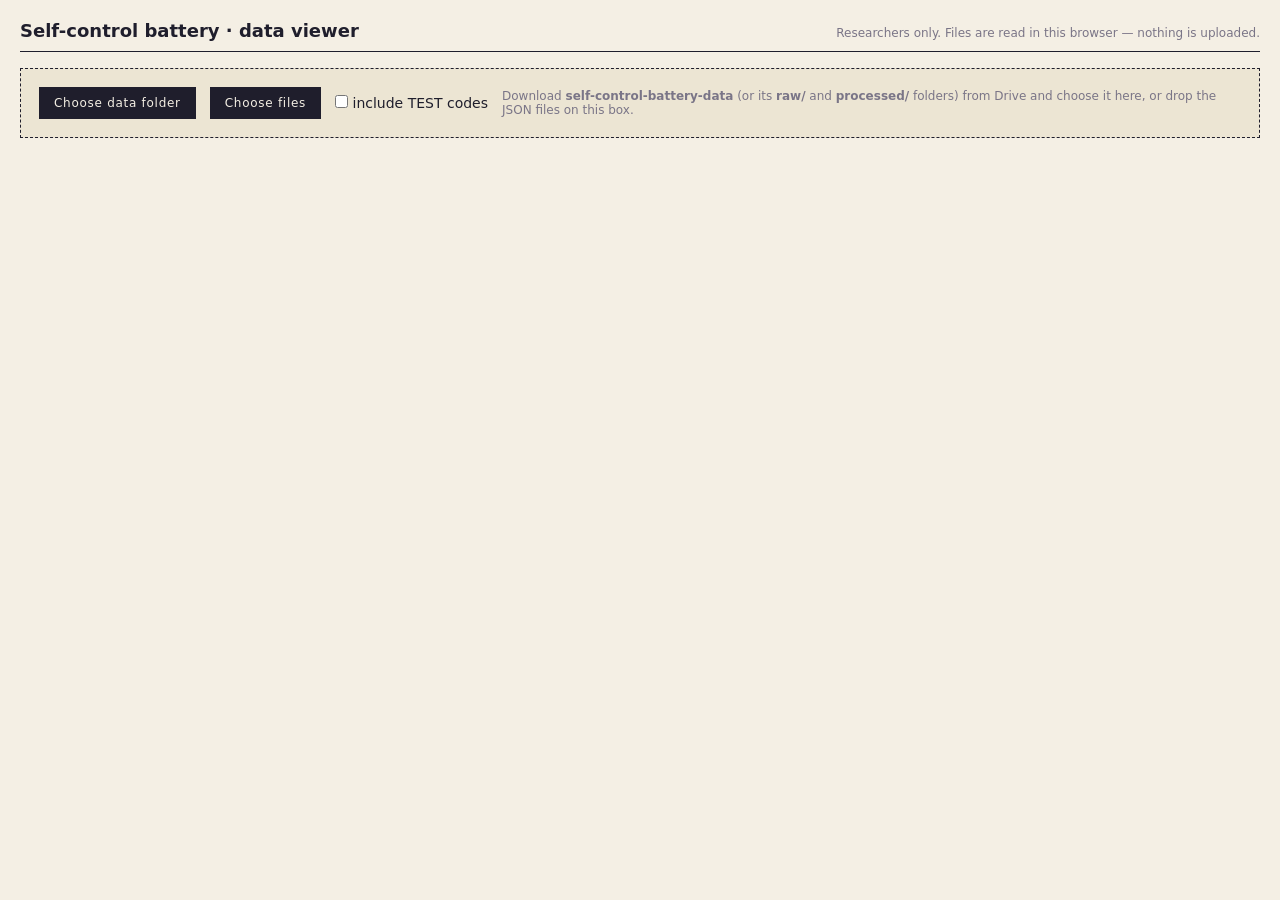
<file: viz/index.html>
<!DOCTYPE html>
<html lang="en">
<head>
<meta charset="UTF-8">
<meta name="viewport" content="width=device-width, initial-scale=1.0">
<title>Data Viewer</title>
<style>
  :root { --bg:#f4efe4; --panel:#ece5d3; --ink:#1f1e2c; --soft:#7a7587; --accent:#a8324a; --rule:#d8cfb6;
          --goal:#2f6db5; --tempt:#d0582c; --neutral:#5f9a4c; --good:#2e7d4f; --warn:#b7791f; --bad:#a8324a; --none:#c9c2b0; }
  * { box-sizing: border-box; margin: 0; padding: 0; }
  html, body { background: var(--bg); color: var(--ink); font-family: -apple-system, BlinkMacSystemFont, 'Segoe UI', system-ui, sans-serif; font-size: 14px; }
  .wrap { max-width: 1280px; margin: 0 auto; padding: 20px; }
  header { display: flex; justify-content: space-between; align-items: baseline; gap: 16px; border-bottom: 1px solid var(--ink); padding-bottom: 10px; margin-bottom: 16px; }
  header h1 { font-size: 18px; }
  header .note { color: var(--soft); font-size: 12px; }
  .load { background: var(--panel); border: 1px dashed var(--ink); padding: 18px; display: flex; flex-wrap: wrap; gap: 14px; align-items: center; }
  .load.drag { background: #e3dcc6; }
  .load label.btn, button { padding: 8px 14px; border: 1px solid var(--ink); background: var(--ink); color: var(--bg); cursor: pointer; font: inherit; font-size: 12px; letter-spacing: .06em; }
  .load input[type=file] { display: none; }
  .load .hint { color: var(--soft); font-size: 12px; flex: 1 1 260px; }
  .bar { display: flex; flex-wrap: wrap; gap: 8px; align-items: center; margin: 16px 0 10px; }
  .tabs button { background: var(--bg); color: var(--ink); }
  .tabs button.on { background: var(--ink); color: var(--bg); }
  select { font: inherit; padding: 6px 8px; border: 1px solid var(--ink); background: #fff; }
  .card { background: #fff; border: 1px solid var(--ink); padding: 14px; margin-bottom: 14px; }
  .card h2 { font-size: 15px; margin-bottom: 8px; }
  .card h3 { font-size: 13px; margin: 12px 0 6px; color: var(--soft); text-transform: uppercase; letter-spacing: .08em; }
  .muted { color: var(--soft); }
  table { border-collapse: collapse; width: 100%; font-size: 12px; }
  th, td { text-align: left; padding: 4px 6px; border-bottom: 1px solid var(--rule); vertical-align: top; }
  th { color: var(--soft); font-weight: 500; position: sticky; top: 0; background: #fff; }
  tr.sel td { background: #f6e9d8; }
  tbody tr.click { cursor: pointer; }
  tbody tr.click:hover td { background: #faf4ea; }
  .scroll { max-height: 420px; overflow: auto; }
  .grid2 { display: grid; grid-template-columns: minmax(0, 1.1fr) minmax(0, 1fr); gap: 14px; }
  @media (max-width: 960px) { .grid2 { grid-template-columns: 1fr; } }
  .pill { display: inline-block; padding: 1px 7px; border-radius: 9px; font-size: 11px; color: #fff; }
  .pass { background: var(--good); } .warn { background: var(--warn); } .fail { background: var(--bad); } .info { background: var(--soft); }
  .legend span { display: inline-flex; align-items: center; gap: 5px; margin-right: 14px; font-size: 12px; }
  .legend i { width: 12px; height: 3px; display: inline-block; }
  .kv { display: grid; grid-template-columns: repeat(auto-fill, minmax(170px, 1fr)); gap: 6px 14px; }
  .kv div b { display: block; font-size: 18px; }
  .kv div span { color: var(--soft); font-size: 11px; text-transform: uppercase; letter-spacing: .06em; }
  svg text { font-family: inherit; }
  .hidden { display: none !important; }
  .checksum { font-size: 13px; margin-bottom: 8px; }
</style>
</head>
<body>
<div class="wrap">
  <header>
    <h1>Self-control battery · data viewer</h1>
    <span class="note">Researchers only. Files are read in this browser — nothing is uploaded.</span>
  </header>

  <div class="load" id="drop">
    <label class="btn">Choose data folder<input type="file" id="pickDir" webkitdirectory multiple></label>
    <label class="btn">Choose files<input type="file" id="pickFiles" multiple accept=".json,application/json"></label>
    <label><input type="checkbox" id="incTest"> include TEST codes</label>
    <div class="hint">Download <b>self-control-battery-data</b> (or its <b>raw/</b> and <b>processed/</b> folders) from Drive and choose it here, or drop the JSON files on this box.</div>
    <div id="loadInfo" class="muted"></div>
  </div>

  <div id="app" class="hidden">
    <div class="bar">
      <div class="tabs" id="tabs"></div>
      <span style="flex:1"></span>
      <label>Student <select id="pidSel"></select></label>
    </div>
    <div id="view"></div>
  </div>
</div>

<script>
  // stimuli.js builds picture paths from Session.ROOT; this page needs only that.
  var Session = { ROOT: '../', lang: 'pt', pick: a => (a && (a.pt || a.en)) || '' };
</script>
<script src="../shared/config.js?v=202611112050"></script>
<script src="../shared/videos.js?v=202611112050"></script>
<script src="../shared/stimuli.js?v=202611112050"></script>
<script src="../shared/questions.js?v=202611112050"></script>
<script>
/* =============================================================
   DATA VIEWER + CHECKS (researchers)
   Reads the Drive upload files ({server_ts, real, body:{pid, save_id,
   tables:{...}}}) locally, merges them per table (duplicate uploads by
   save_id dropped), then shows: Checks (does every student have
   everything we expect?), Overview, Task 1, ADT, Questionnaire, Ratings.
   ============================================================= */
const $ = id => document.getElementById(id);
const esc = s => String(s ?? '').replace(/[&<>"]/g, c => ({'&':'&amp;','<':'&lt;','>':'&gt;','"':'&quot;'}[c]));
const num = v => (v === '' || v === null || v === undefined) ? NaN : Number(v);
const arr = v => Array.isArray(v) ? v : (typeof v === 'string' && v.startsWith('[') ? JSON.parse(v) : []);
const isTest = pid => /^TEST/i.test(String(pid));
const fmt = (v, d = 0) => Number.isFinite(v) ? v.toFixed(d) : '—';
const median = a => { const s = a.filter(Number.isFinite).sort((x, y) => x - y); return s.length ? s[Math.floor(s.length / 2)] : NaN; };
const mean = a => { const s = a.filter(Number.isFinite); return s.length ? s.reduce((x, y) => x + y, 0) / s.length : NaN; };
const COL = { goal: 'var(--goal)', temptation: 'var(--tempt)', neutral: 'var(--neutral)' };

let ALL = {}, DATA = {}, PIDS = [], files = 0, dupes = 0;
let tab = 'checks', pid = null, selTrial = null, t1mode = 'raw';

/* ---------- loading ---------- */
async function readFiles(list){
  const seen = new Set(); ALL = {}; files = 0; dupes = 0;
  for (const f of list){
    if (!/\.json$/i.test(f.name)) continue;
    let rec; try { rec = JSON.parse(await f.text()); } catch (e) { continue; }
    const body = rec.body || rec; const tables = body.tables || {};
    const sid = body.save_id || f.name;
    if (seen.has(sid)){ dupes++; continue; }
    seen.add(sid); files++;
    for (const [t, rows] of Object.entries(tables)) (ALL[t] ||= []).push(...(rows || []).map(r => ({ ...r, _file: f.name, _server_ts: rec.server_ts })));
  }
  rebuild();
}
function rebuild(){
  const inc = $('incTest').checked;
  DATA = {};
  for (const [t, rows] of Object.entries(ALL)) DATA[t] = rows.filter(r => inc || !isTest(r.pid));
  PIDS = [...new Set(Object.values(DATA).flat().map(r => String(r.pid)))].filter(p => p && p !== 'undefined')
          .sort((a, b) => (isTest(a) - isTest(b)) || a.localeCompare(b, undefined, { numeric: true }));
  $('loadInfo').textContent = `${files} upload files${dupes ? `, ${dupes} duplicates skipped` : ''} · ${PIDS.length} students · tables: ${Object.keys(DATA).join(', ') || '—'}`;
  $('app').classList.toggle('hidden', !PIDS.length);
  $('pidSel').innerHTML = PIDS.map(p => `<option>${esc(p)}</option>`).join('');
  if (!PIDS.includes(pid)) pid = PIDS[0] || null;
  $('pidSel').value = pid; selTrial = null;
  render();
}
$('pickDir').onchange = e => readFiles([...e.target.files]);
$('pickFiles').onchange = e => readFiles([...e.target.files]);
$('incTest').onchange = rebuild;
const drop = $('drop');
drop.addEventListener('dragover', e => { e.preventDefault(); drop.classList.add('drag'); });
drop.addEventListener('dragleave', () => drop.classList.remove('drag'));
drop.addEventListener('drop', async e => {
  e.preventDefault(); drop.classList.remove('drag');
  const out = [];
  const walk = async entry => {
    if (entry.isFile) out.push(await new Promise(r => entry.file(r)));
    else if (entry.isDirectory){ const rd = entry.createReader(); let batch;
      do { batch = await new Promise(r => rd.readEntries(r)); for (const en of batch) await walk(en); } while (batch.length); }
  };
  for (const it of e.dataTransfer.items){ const en = it.webkitGetAsEntry && it.webkitGetAsEntry(); if (en) await walk(en); }
  readFiles(out.length ? out : [...e.dataTransfer.files]);
});
$('pidSel').onchange = e => { pid = e.target.value; selTrial = null; render(); };

const TABS = [['checks', 'Checks'], ['overview', 'Overview'], ['task1', 'Task 1'], ['adt', 'ADT (Task 2)'], ['survey', 'Questionnaire'], ['ratings', 'Ratings']];
function render(){
  $('tabs').innerHTML = TABS.map(([k, l]) => `<button data-t="${k}" class="${k === tab ? 'on' : ''}">${l}</button>`).join(' ');
  $('tabs').querySelectorAll('button').forEach(b => b.onclick = () => { tab = b.dataset.t; render(); });
  $('pidSel').parentElement.classList.toggle('hidden', tab === 'overview');
  ({ checks: viewChecks, overview: viewOverview, task1: viewTask1, adt: viewADT, survey: viewSurvey, ratings: viewRatings })[tab]();
}
const rowsOf = (t, p = pid) => (DATA[t] || []).filter(r => String(r.pid) === String(p));

/* ---------- checks ---------- */
function checksFor(p){
  const C = []; const add = (area, status, what, detail = '') => C.push({ area, status, what, detail });
  const status = rowsOf('task_status', p);
  const done = t => status.some(r => r.task === t && r.completion_status === 'completed');
  const started = t => status.some(r => r.task === t);
  const real = /^\d+$/.test(p);
  const anyRow = Object.values(DATA).flat().find(r => String(r.pid) === p) || {};
  if (real){
    const want = Number(p) % 2 === 0 ? 'A' : 'B';
    add('Group', anyRow.mt_version === want ? 'pass' : 'fail', `Task 1 version follows the ID (even → A, odd → B)`, `ID ${p} → ${anyRow.mt_version} (expected ${want})`);
  } else add('Group', 'info', 'Test code', `version ${anyRow.mt_version}`);
  // ---- memory load (6 groups: prompt A/B × none / low / high)
  const LOADS = ['none', 'low', 'high'];
  const load = anyRow.load_condition;
  if (real){
    const wantL = LOADS[(((Math.floor((Number(p) - 1000) / 2)) % 3) + 3) % 3];
    add('Group', load === wantL ? 'pass' : 'fail', 'Memory load follows the ID (1000/1001 none, 1002/1003 low, 1004/1005 high, …)', `ID ${p} → ${load ?? '—'} (expected ${wantL})`);
  } else add('Group', LOADS.includes(load) ? 'info' : 'warn', 'Memory load', load ?? 'not recorded');
  if (load === 'low' || load === 'high'){
    const rc = rowsOf('task1_recall', p).slice(-1)[0];
    const want = CONFIG.TASK1_LOAD_NUMBERS[load];
    if (!rc) add('Task 1', done('task1') ? 'fail' : 'warn', 'Number recall saved', 'no recall answer');
    else {
      add('Task 1', String(rc.number_shown) === want ? 'pass' : 'fail', `Number shown = ${want}`, String(rc.number_shown));
      add('Task 1', 'info', 'Recall', `${rc.number_recalled} · ${rc.recall_correct ? 'correct' : 'wrong'} · ${rc.digits_correct_in_place}/${want.length} digits · memorized ${Math.round(rc.memorize_ms / 1000)} s`);
    }
  }
  const as = rowsOf('assent', p);
  const lastAssent = as.length ? as[as.length - 1].assent : null;
  const dm = rowsOf('demographics', p).slice(-1)[0];
  add('About', dm ? 'pass' : 'warn', 'Grade and age saved', dm ? `grade ${dm.grade} · age ${dm.age}` : 'no grade/age saved');
  add('Assent', lastAssent === 'yes' ? 'pass' : (lastAssent === 'no' ? 'fail' : 'warn'), 'Student assent: yes',
      lastAssent === 'no' ? 'student answered "Não quero participar" — do not use the data' : (lastAssent ? '' : 'no assent answer saved'));

  // ---- Task 1
  const tr = rowsOf('task1_trials', p), tj = rowsOf('task1_trajectories', p);
  if (!tr.length){ add('Task 1', started('task1') ? 'fail' : 'warn', 'Task 1 trials saved', started('task1') ? 'task started but no trials' : 'no Task 1 data'); }
  else {
    const main = tr.filter(r => r.block === 'main').sort((a, b) => a.trial - b.trial), prac = tr.filter(r => r.block === 'practice');
    const ids = main.map(r => Number(r.trial_id));
    const inOrder = ids.every((v, i) => v === i + 1);
    const full = TASK1_TRIAL_LIST.length;
    add('Task 1', main.length === full ? 'pass' : (done('task1') ? 'warn' : 'fail'), `Main trials: ${full} expected`, `${main.length} saved${main.length !== full && done('task1') ? ' (shortened test run?)' : ''}`);
    add('Task 1', inOrder ? 'pass' : 'fail', 'Trial IDs in the trial-list order', inOrder ? `1 … ${ids.length}` : ids.join(','));
    const listOk = main.every(r => { const L = TASK1_TRIAL_LIST[Number(r.trial_id) - 1]; return L && L.left.id === r.left_id && L.right.id === r.right_id; });
    add('Task 1', listOk ? 'pass' : 'fail', 'Left / right cards match the trial list');
    add('Task 1', prac.length === CONFIG.TASK1_PRACTICE_TRIALS ? 'pass' : 'warn', `Practice trials: ${CONFIG.TASK1_PRACTICE_TRIALS}`, `${prac.length} saved`);
    const need = ['rt_ms', 'initiation_time', 'warning_shown', 'auc', 'md', 'x_flips', 'chosen_id', 'chose_goal', 'input_type', 'window_w', 'window_h', 'stage_left', 'stage_top', 'start_x', 'start_y'];
    const missing = need.filter(k => tr.some(r => r[k] === undefined));
    add('Task 1', missing.length ? 'fail' : 'pass', 'Every trial has RT, initiation time, warning, AUC/MD/x-flips, choice, window + stage geometry', missing.length ? 'missing: ' + missing.join(', ') : '');
    const choiceOk = tr.every(r => r.chosen_id === r.left_id || r.chosen_id === r.right_id);
    add('Task 1', choiceOk ? 'pass' : 'fail', 'Chosen card is one of the two shown');
    // trajectories
    const byKey = new Map(tj.map(r => [r.block + ':' + r.trial, r]));
    const noTraj = tr.filter(r => !byKey.has(r.block + ':' + r.trial));
    add('Task 1', noTraj.length ? 'fail' : 'pass', 'Raw trajectory saved for every trial', noTraj.length ? `${noTraj.length} trials without samples` : `${tj.length} trajectories`);
    let gapBad = 0, t0Bad = 0, startBad = 0, stillBad = 0, warnBad = 0, flips = 0, gaps = [];
    for (const r of tr){
      const t = byKey.get(r.block + ':' + r.trial); if (!t) continue;
      const ts = arr(t.t_ms), xs = arr(t.x), ys = arr(t.y);
      if (ts[0] !== 0) t0Bad++;
      if (Math.abs(xs[0] - num(r.start_x)) > 1 || Math.abs(ys[0] - num(r.start_y)) > 1) startBad++;
      const g = ts.slice(1).map((v, i) => v - ts[i]); gaps.push(...g.slice(0, -1));
      if (median(g) > 25 || Math.max(...g.slice(0, -1)) > 120) gapBad++;
      const it = num(r.initiation_time);
      if (Number.isFinite(it)){
        // still at the start up to (about) the initiation time
        const firstMoved = ts.findIndex((v, i) => Math.hypot(xs[i] - xs[0], ys[i] - ys[0]) > 10);
        if (firstMoved > 0 && Math.abs(ts[firstMoved] - it) > 40) stillBad++;
      }
      const shouldWarn = !Number.isFinite(it) || it > (num(r.init_warn_ms) || CONFIG.TASK1_INIT_WARN_MS);
      if (shouldWarn !== (Number(r.warning_shown) === 1) && num(r.rt_ms) > (num(r.init_warn_ms) || 1000)) warnBad++;
      if (Number(r.x_flips) > 0) flips++;
    }
    add('Task 1', t0Bad ? 'fail' : 'pass', 'Samples start at t = 0 (options appear)', t0Bad ? `${t0Bad} trials` : '');
    add('Task 1', startBad ? 'fail' : 'pass', 'First sample = the START click position', startBad ? `${startBad} trials differ` : '');
    add('Task 1', gapBad ? 'warn' : 'pass', `Fixed-rate sampling (every ~${CONFIG.TASK1_SAMPLE_MS} ms)`, `median gap ${fmt(median(gaps))} ms, longest ${fmt(Math.max(...gaps))} ms` + (gapBad ? ` · ${gapBad} trials irregular` : ''));
    add('Task 1', stillBad ? 'warn' : 'pass', 'Still period before the first move matches initiation_time', stillBad ? `${stillBad} trials off by > 40 ms` : '');
    add('Task 1', warnBad ? 'fail' : 'pass', `warning_shown agrees with initiation_time (reminder at ${CONFIG.TASK1_INIT_WARN_MS} ms)`, warnBad ? `${warnBad} trials disagree` : `${tr.filter(r => Number(r.warning_shown) === 1).length} warned`);
    add('Task 1', 'info', 'x-flips recorded', `${flips} of ${tr.length} trials have ≥ 1 flip`);
  }
  // ---- ADT
  const ev = rowsOf('task2_events', p), sum = rowsOf('task2_summary', p)[0];
  if (!ev.length) add('ADT', started('task2') ? 'fail' : 'warn', 'ADT events saved', 'no ADT data');
  else {
    const phases = ['practice', 'block1', 'lock', 'block2'];
    const seenPh = new Set(ev.map(e => e.phase));
    const miss = phases.filter(x => !seenPh.has(x));
    add('ADT', miss.length ? 'fail' : 'pass', 'All phases present (practice → block 1 → lock → block 2)', miss.length ? 'missing: ' + miss.join(', ') : '');
    const starts = ev.filter(e => e.type === 'phase_start');
    const durs = starts.map(e => `${e.phase} ${e.duration_sec}s`).join(' · ');
    // ADT version: G1 as before; G2 estimate + feedback; G3 estimate only (round 2 = 4 min)
    const adt = anyRow.adt_version;
    const ADTS = ['G1', 'G2', 'G3'];
    if (real){
      const wantG = ADTS[(((Math.floor((Number(p) - 1000) / 6)) % 3) + 3) % 3];
      add('ADT', adt === wantG ? 'pass' : 'fail', 'ADT version follows the ID (blocks of 6: 1000–1005 G1, 1006–1011 G2, 1012–1017 G3, …)', `ID ${p} → ${adt ?? '—'} (expected ${wantG})`);
    } else add('ADT', ADTS.includes(adt) ? 'info' : 'warn', 'ADT version', adt ?? 'not recorded');
    const estV = adt === 'G2' || adt === 'G3';
    const b2 = CONFIG.TASK2_BLOCK2_SEC;
    const exp = { practice: CONFIG.TASK2_PRACTICE_SEC, block1: CONFIG.TASK2_BLOCK1_SEC, block2: b2 };
    const short = starts.some(e => exp[e.phase] && Number(e.duration_sec) !== exp[e.phase]);
    add('ADT', short ? 'warn' : 'pass', `Phase lengths ${CONFIG.TASK2_PRACTICE_SEC}s / ${CONFIG.TASK2_BLOCK1_SEC}s / ${b2}s`, durs + (short ? ' (shortened test run?)' : ''));
    const es = ev.find(e => e.type === 'estimate'), fb = ev.find(e => e.type === 'feedback_shown');
    if (estV){
      const okE = es && Number(es.est_correct) >= 0 && Number(es.est_correct) <= 200 && Number(es.est_video_pct) >= 0 && Number(es.est_video_pct) <= 100;
      add('ADT', okE ? 'pass' : 'fail', 'Round-1 estimates saved (questions 0–200, video 0–100%)', es ? `${es.est_correct} questions · ${es.est_video_pct}% video` : 'missing');
    } else add('ADT', es ? 'fail' : 'pass', 'G1: no estimate pages', es ? 'estimate found' : '');
    if (adt === 'G2'){
      const b1 = ev.filter(e => e.phase === 'block1');
      const lastTry = Math.max(0, ...b1.map(e => Number(e.attempt) || 0));   // after a refresh: the redone round 1
      const c1 = b1.filter(e => (Number(e.attempt) || 0) === lastTry && e.type === 'answer' && (e.is_correct === true || e.is_correct === 'true')).length;
      add('ADT', fb && Number(fb.round1_correct) === c1 ? 'pass' : 'fail', 'G2: round-1 feedback shown and matches the answers', fb ? `${fb.round1_correct} correct (answers say ${c1}) · ${fb.round1_video_pct}% video` : 'missing');
    } else add('ADT', fb ? 'fail' : 'pass', `${adt || 'G1/G3'}: no feedback page`, fb ? 'feedback found' : '');
    const lc = ev.find(e => e.type === 'lock_choice'), lt = ev.find(e => e.type === 'lock_trajectory');
    add('ADT', lc ? 'pass' : 'fail', 'Lock choice recorded', lc ? `${lc.choice} (${lc.input_type}, RT ${lc.rt_ms} ms)` : '');
    add('ADT', lt && arr(lt.samples_t).length ? 'pass' : 'fail', 'Lock choice raw trajectory saved', lt ? `${arr(lt.samples_t).length} samples` : '');
    const ans = ev.filter(e => e.type === 'answer');
    const bank = new Map(MATH_BANK.map(q => [q.id, q]));
    const wrongKey = ans.filter(a => { const q = bank.get(Number(a.question_id)); return !q || q.answer !== Number(a.correct_answer); });
    const wrongScore = ans.filter(a => (Number(a.given) === Number(a.correct_answer)) !== (a.is_correct === true || a.is_correct === 'true'));
    add('ADT', wrongKey.length ? 'fail' : 'pass', 'Every answer\'s question and correct answer match the 152-item bank', `${ans.length} answers` + (wrongKey.length ? ` · ${wrongKey.length} mismatched` : ''));
    add('ADT', wrongScore.length ? 'fail' : 'pass', 'is_correct agrees with what was typed', wrongScore.length ? `${wrongScore.length} disagree` : '');
    add('ADT', ans.every(a => a.q_ms !== undefined) ? 'pass' : 'warn', 'Time on each question recorded (q_ms)');
    add('ADT', 'info', 'Other events', ['switch', 'skip', 'erase', 'video_play', 'video_complete', 'video_skip'].map(t => `${t} ${ev.filter(e => e.type === t).length}`).join(' · '));
    if (sum){
      const tot = ph => ['study', 'video', 'none'].reduce((s, k) => s + num(sum[`${ph}_${k}_ms`]), 0) / 1000;
      const off = ['practice', 'block1', 'block2'].map(ph => [ph, tot(ph), num(sum[ph + '_sec'])]).filter(([, a, b]) => Math.abs(a - b) > 1.5);
      add('ADT', off.length ? 'warn' : 'pass', 'Study + video + neither time adds up to each phase', off.map(([ph, a, b]) => `${ph}: ${a.toFixed(1)}s vs ${b}s`).join(' · '));
      add('ADT', 'pass', 'Summary row saved', `accuracy ${sum.accuracy} · switches ${sum.switches} · skipped ${sum.skipped}`);
    } else add('ADT', done('task2') ? 'fail' : 'warn', 'Summary row saved', 'missing');
  }
  // ---- questionnaire
  const sv = rowsOf('survey', p).filter(r => r.section === 'self_report');
  if (!sv.length) add('Questionnaire', started('survey') ? 'fail' : 'warn', '8 statements answered', 'no questionnaire data');
  else {
    const items = new Set(sv.map(r => String(r.item)));
    add('Questionnaire', items.size === 8 ? 'pass' : 'fail', '8 statements answered', `${items.size} items`);
    add('Questionnaire', sv.every(r => r.value >= 1 && r.value <= 7) ? 'pass' : 'fail', 'Values 1–7 with labels');
  }
  // ---- ratings
  const ra = rowsOf('activity_ratings', p);
  if (!ra.length) add('Ratings', started('ratings') ? 'fail' : 'warn', 'Activity ratings saved', 'no ratings data');
  else {
    const uniq = new Set(ra.map(r => r.activity_id));
    add('Ratings', uniq.size === CONFIG.RATINGS_ACTIVITIES_N ? 'pass' : (done('ratings') ? 'warn' : 'fail'), `${CONFIG.RATINGS_ACTIVITIES_N} random pictures rated, none twice`, `${ra.length} rows, ${uniq.size} different` + (uniq.size !== ra.length ? ' · duplicates!' : '') + (uniq.size < CONFIG.RATINGS_ACTIVITIES_N && done('ratings') ? ' (shortened test run?)' : ''));
    add('Ratings', ra.every(r => r.enjoy >= 1 && r.enjoy <= 5 && r.useful >= 1 && r.useful <= 5) ? 'pass' : 'fail', 'enjoy and useful are 1–5');
  }
  // ---- completion
  for (const t of ['assent', 'demographics', 'task1', 'task2', 'survey', 'ratings', 'session'])
    add('Completion', done(t) ? 'pass' : (started(t) ? 'fail' : 'warn'), `${t}: completed`, done(t) ? '' : (started(t) ? 'started, not completed' : 'not started'));
  return C;
}
function viewChecks(){
  const all = PIDS.map(p => [p, checksFor(p)]);
  const count = (c, s) => c.filter(x => x.status === s).length;
  const mine = (all.find(([p]) => p === pid) || [, []])[1];
  $('view').innerHTML = `
    <div class="card"><h2>All students</h2>
      <table><thead><tr><th>Student</th><th>Version</th><th>Pass</th><th>Warnings</th><th>Failures</th><th>Completed</th></tr></thead><tbody>
      ${all.map(([p, c]) => `<tr class="click${p === pid ? ' sel' : ''}" data-p="${esc(p)}"><td>${esc(p)}</td>
        <td>${esc((Object.values(DATA).flat().find(r => String(r.pid) === p) || {}).mt_version || '')}</td>
        <td><span class="pill pass">${count(c, 'pass')}</span></td><td>${count(c, 'warn') ? `<span class="pill warn">${count(c, 'warn')}</span>` : ''}</td>
        <td>${count(c, 'fail') ? `<span class="pill fail">${count(c, 'fail')}</span>` : ''}</td>
        <td>${c.filter(x => x.area === 'Completion' && x.status === 'pass').map(x => x.what.split(':')[0]).join(', ')}</td></tr>`).join('')}
      </tbody></table></div>
    <div class="card"><h2>Checks for ${esc(pid)}</h2>
      <div class="checksum">${count(mine, 'pass')} passed · ${count(mine, 'warn')} warnings · ${count(mine, 'fail')} failed</div>
      <table><thead><tr><th style="width:90px">Area</th><th style="width:70px"></th><th>Check</th><th>Detail</th></tr></thead><tbody>
      ${mine.map(c => `<tr><td>${c.area}</td><td><span class="pill ${c.status}">${c.status}</span></td><td>${esc(c.what)}</td><td class="muted">${esc(c.detail)}</td></tr>`).join('')}
      </tbody></table></div>`;
  $('view').querySelectorAll('tr[data-p]').forEach(tr => tr.onclick = () => { pid = tr.dataset.p; $('pidSel').value = pid; render(); });
}

/* ---------- overview ---------- */
function viewOverview(){
  const st = DATA.task_status || [];
  const doneSet = t => new Set(st.filter(r => r.task === t && r.completion_status === 'completed').map(r => String(r.pid)));
  const ver = p => (Object.values(DATA).flat().find(r => String(r.pid) === p) || {}).mt_version;
  const A = PIDS.filter(p => ver(p) === 'A').length, B = PIDS.filter(p => ver(p) === 'B').length;
  const tr = (DATA.task1_trials || []).filter(r => r.block === 'main');
  const byV = v => tr.filter(r => r.mt_version === v);
  const tt = (rows, type) => rows.filter(r => r.trial_type === type);
  const pct = rows => rows.length ? `${Math.round(100 * mean(rows.map(r => Number(r.chose_goal))))}%` : '—';
  $('view').innerHTML = `
    <div class="card"><h2>Overview</h2><div class="kv">
      <div><b>${PIDS.length}</b><span>students</span></div><div><b>${A} / ${B}</b><span>version A / B</span></div>
      ${['task1', 'task2', 'survey', 'ratings', 'session'].map(t => `<div><b>${doneSet(t).size}</b><span>${t} completed</span></div>`).join('')}
    </div></div>
    <div class="card"><h2>Task 1 by version</h2>
      <table><thead><tr><th></th><th>Trials</th><th>Chose study · vs fun</th><th>Chose study · vs chore</th><th>Mean RT (ms)</th><th>Mean initiation (ms)</th><th>Warned</th><th>Mean AUC</th><th>Mean x-flips</th></tr></thead><tbody>
      ${['A', 'B'].map(v => { const r = byV(v); return `<tr><td><b>${v}</b></td><td>${r.length}</td><td>${pct(tt(r, 'goal_temptation'))}</td><td>${pct(tt(r, 'goal_neutral'))}</td>
        <td>${fmt(mean(r.map(x => num(x.rt_ms))))}</td><td>${fmt(mean(r.map(x => num(x.initiation_time))))}</td>
        <td>${r.length ? Math.round(100 * mean(r.map(x => Number(x.warning_shown)))) + '%' : '—'}</td><td>${fmt(mean(r.map(x => num(x.auc))), 3)}</td><td>${fmt(mean(r.map(x => num(x.x_flips))), 2)}</td></tr>`; }).join('')}
      </tbody></table>
      <h3>Mean time-normalized trajectory (chosen card at left, unchosen toward +x)</h3>${groupTrajPlot(tr)}</div>
    <div class="card"><h2>ADT</h2>${adtGroupTable()}</div>`;
}
function groupTrajPlot(trials){
  const tj = new Map((DATA.task1_trajectories || []).map(r => [r.pid + ':' + r.block + ':' + r.trial, r]));
  const groups = {};
  for (const r of trials){
    const t = tj.get(r.pid + ':' + r.block + ':' + r.trial); if (!t) continue;
    const xs = arr(t.x_norm), ys = arr(t.y_norm); if (!xs.length) continue;
    const k = `${r.mt_version} · ${r.trial_type === 'goal_temptation' ? 'vs fun' : 'vs chore'} · chose ${Number(r.chose_goal) ? 'study' : 'other'}`;
    (groups[k] ||= []).push([xs, ys]);
  }
  const W = 520, H = 330, sx = x => W / 2 + x * 170, sy = y => H - 20 - y * 190;
  const colors = ['#2f6db5', '#9ab8e0', '#d0582c', '#efb39a', '#1f7a52', '#8fd0b0', '#7b3fa0', '#c7a6dd'];
  const keys = Object.keys(groups).sort();
  const lines = keys.map((k, i) => {
    const g = groups[k], n = g[0][0].length;
    const mx = [...Array(n)].map((_, j) => mean(g.map(t => t[0][j]))), my = [...Array(n)].map((_, j) => mean(g.map(t => t[1][j])));
    return `<polyline fill="none" stroke="${colors[i % colors.length]}" stroke-width="2" points="${mx.map((x, j) => sx(x).toFixed(1) + ',' + sy(my[j]).toFixed(1)).join(' ')}"/>`;
  }).join('');
  return keys.length ? `<svg viewBox="0 0 ${W} ${H}" width="100%" style="max-width:${W}px;background:#fbf8f1;border:1px solid var(--rule)">
      <line x1="${sx(0)}" y1="${sy(0)}" x2="${sx(-1)}" y2="${sy(1.5)}" stroke="#bbb" stroke-dasharray="4 3"/>
      <circle cx="${sx(-1)}" cy="${sy(1.5)}" r="6" fill="none" stroke="#555"/><circle cx="${sx(1)}" cy="${sy(1.5)}" r="6" fill="none" stroke="#bbb"/>
      <circle cx="${sx(0)}" cy="${sy(0)}" r="3" fill="#555"/>${lines}</svg>
    <div class="legend">${keys.map((k, i) => `<span><i style="background:${colors[i % colors.length]}"></i>${esc(k)} (${groups[k].length})</span>`).join('')}</div>` : '<p class="muted">no trajectories</p>';
}
function adtGroupTable(){
  const S = DATA.task2_summary || [];
  if (!S.length) return '<p class="muted">no ADT summaries</p>';
  const by = v => S.filter(r => r.mt_version === v);
  const share = rows => fmt(100 * mean(rows.map(r => (num(r.block1_study_ms) + num(r.block2_study_ms)) / (num(r.block1_study_ms) + num(r.block2_study_ms) + num(r.block1_video_ms) + num(r.block2_video_ms)))));
  return `<table><thead><tr><th></th><th>Students</th><th>Put videos away</th><th>Study share in blocks (%)</th><th>Mean answers</th><th>Mean accuracy</th><th>Mean switches</th></tr></thead><tbody>
    ${['A', 'B'].map(v => { const r = by(v); return `<tr><td><b>${v}</b></td><td>${r.length}</td><td>${r.filter(x => x.lock_choice === 'put_away').length}</td><td>${share(r)}</td>
      <td>${fmt(mean(r.map(x => num(x.attempted))), 1)}</td><td>${fmt(mean(r.map(x => num(x.accuracy))), 2)}</td><td>${fmt(mean(r.map(x => num(x.switches))), 1)}</td></tr>`; }).join('')}
    </tbody></table>`;
}

/* ---------- task 1 ---------- */
function viewTask1(){
  const tr = rowsOf('task1_trials').sort((a, b) => (a.block === 'practice' ? -1 : 0) - (b.block === 'practice' ? -1 : 0) || a.trial - b.trial);
  const tj = new Map(rowsOf('task1_trajectories').map(r => [r.block + ':' + r.trial, r]));
  if (!tr.length){ $('view').innerHTML = '<div class="card muted">No Task 1 data for this student.</div>'; return; }
  const k = r => r.block + ':' + r.trial;
  if (!selTrial || !tr.some(r => k(r) === selTrial)) selTrial = k(tr.find(r => r.block === 'main') || tr[0]);
  const cur = tr.find(r => k(r) === selTrial), curT = tj.get(selTrial);
  $('view').innerHTML = `
    <div class="grid2">
      <div class="card"><h2>Trajectories · ${esc(pid)} · version ${esc(cur.mt_version)}</h2>
        <div class="bar" style="margin:0 0 8px"><span class="tabs">${[['raw', 'Raw (px, task area)'], ['norm', 'Normalized (101 bins)']].map(([m, l]) => `<button data-m="${m}" class="${m === t1mode ? 'on' : ''}">${l}</button>`).join(' ')}</span></div>
        ${t1mode === 'raw' ? rawPlot(tr, tj, cur) : normPlot(tr, tj, cur)}
        <div class="legend"><span><i style="background:var(--goal)"></i>chose study</span><span><i style="background:var(--tempt)"></i>chose fun</span><span><i style="background:var(--neutral)"></i>chose chore</span><span><i style="background:var(--ink);height:4px"></i>selected trial</span></div>
      </div>
      <div class="card"><h2>Trial ${esc(cur.trial_id)} · ${esc(cur.trial_type)}</h2>
        <div class="kv" style="margin-bottom:8px">
          <div><b>${esc(ACTIVITY_BY_ID[cur.chosen_id]?.pt || cur.chosen_id)}</b><span>chosen (${esc(cur.chosen_side)})</span></div>
          <div><b>${esc(cur.rt_ms)} ms</b><span>RT</span></div><div><b>${esc(cur.initiation_time)} ms</b><span>initiation${Number(cur.warning_shown) ? ' · warned' : ''}</span></div>
          <div><b>${fmt(num(cur.auc), 3)} / ${fmt(num(cur.md), 3)}</b><span>AUC / MD</span></div><div><b>${esc(cur.x_flips)}</b><span>x-flips</span></div>
          <div><b>${esc(cur.n_samples)}</b><span>samples · ${esc(cur.input_type)}</span></div>
          <div><b>${esc(cur.window_w)}×${esc(cur.window_h)}</b><span>window (px)</span></div>
        </div>
        <div style="display:flex;gap:10px;align-items:flex-start">
          ${['left_id', 'right_id'].map(s => `<figure style="width:120px;text-align:center"><img src="${activityImgSrc(ACTIVITY_BY_ID[cur[s]] || { cat: '', id: '' })}" style="width:100%;border:${cur.chosen_id === cur[s] ? '3px solid var(--accent)' : '1px solid var(--rule)'}" alt=""><figcaption class="muted">${s === 'left_id' ? 'left' : 'right'}</figcaption></figure>`).join('')}
        </div>
        <h3>x and y over time (0 = options appear)</h3>${timePlot(curT, cur)}
      </div>
    </div>
    <div class="card"><h2>All trials</h2><div class="scroll"><table><thead><tr><th>Block</th><th>Trial</th><th>Type</th><th>Left</th><th>Right</th><th>Chosen</th><th>Study?</th><th>RT</th><th>Init</th><th>Warn</th><th>AUC</th><th>MD</th><th>x-flips</th><th>Samples</th><th>Input</th></tr></thead><tbody>
      ${tr.map(r => `<tr class="click${k(r) === selTrial ? ' sel' : ''}" data-k="${k(r)}"><td>${r.block}</td><td>${esc(r.trial_id)}</td><td>${esc(r.trial_type)}</td><td>${esc(r.left_id)}</td><td>${esc(r.right_id)}</td>
        <td style="color:${COL[r.chosen_type] || 'inherit'}">${esc(r.chosen_id)}</td><td>${r.chose_goal === '' ? '' : (Number(r.chose_goal) ? 'yes' : 'no')}</td><td>${esc(r.rt_ms)}</td><td>${esc(r.initiation_time)}</td><td>${Number(r.warning_shown) ? '⚠' : ''}</td>
        <td>${fmt(num(r.auc), 3)}</td><td>${fmt(num(r.md), 3)}</td><td>${esc(r.x_flips)}</td><td>${esc(r.n_samples)}</td><td>${esc(r.input_type)}</td></tr>`).join('')}
    </tbody></table></div></div>`;
  $('view').querySelectorAll('button[data-m]').forEach(b => b.onclick = () => { t1mode = b.dataset.m; viewTask1(); });
  $('view').querySelectorAll('tr[data-k]').forEach(row => row.onclick = () => { selTrial = row.dataset.k; viewTask1(); });
}
function rawPlot(tr, tj, cur){
  const W = num(cur.stage_w) || 900, H = num(cur.stage_h) || 675;
  const paths = tr.map(r => {
    const t = tj.get(r.block + ':' + r.trial); if (!t) return '';
    const xs = arr(t.x), ys = arr(t.y), sel = r === cur;
    return `<polyline fill="none" stroke="${sel ? 'var(--ink)' : COL[r.chosen_type] || '#999'}" stroke-width="${sel ? 4 : 1.6}" stroke-opacity="${sel ? 1 : .45}" points="${xs.map((x, i) => x + ',' + ys[i]).join(' ')}"/>`;
  }).join('');
  const box = (x, y) => `<rect x="${x - W * .155}" y="${y - W * .155}" width="${W * .31}" height="${W * .31}" fill="none" stroke="#bbb" stroke-dasharray="6 5"/>`;
  return `<svg viewBox="0 0 ${W} ${H}" width="100%" style="background:#fbf8f1;border:1px solid var(--rule)">
    ${box(num(cur.left_x), num(cur.left_y))}${box(num(cur.right_x), num(cur.right_y))}
    <rect x="${num(cur.start_x) - 60}" y="${num(cur.start_y) - 22}" width="120" height="44" fill="#eee" stroke="#bbb"/><text x="${num(cur.start_x)}" y="${num(cur.start_y) + 5}" text-anchor="middle" font-size="16" fill="#888">START</text>
    ${paths}<circle cx="${num(cur.start_x)}" cy="${num(cur.start_y)}" r="6" fill="var(--accent)"/></svg>`;
}
function normPlot(tr, tj, cur){
  const W = 520, H = 330, sx = x => W / 2 + x * 170, sy = y => H - 20 - y * 190;
  const paths = tr.map(r => {
    const t = tj.get(r.block + ':' + r.trial); if (!t) return '';
    const xs = arr(t.x_norm), ys = arr(t.y_norm), sel = r === cur;
    return `<polyline fill="none" stroke="${sel ? 'var(--ink)' : COL[r.chosen_type] || '#999'}" stroke-width="${sel ? 3 : 1.4}" stroke-opacity="${sel ? 1 : .45}" points="${xs.map((x, i) => sx(x).toFixed(1) + ',' + sy(ys[i]).toFixed(1)).join(' ')}"/>`;
  }).join('');
  return `<svg viewBox="0 0 ${W} ${H}" width="100%" style="background:#fbf8f1;border:1px solid var(--rule)">
    <line x1="${sx(0)}" y1="${sy(0)}" x2="${sx(-1)}" y2="${sy(1.5)}" stroke="#bbb" stroke-dasharray="4 3"/>
    <circle cx="${sx(-1)}" cy="${sy(1.5)}" r="7" fill="none" stroke="#555"/><text x="${sx(-1)}" y="${sy(1.5) - 12}" text-anchor="middle" font-size="11" fill="#555">chosen</text>
    <circle cx="${sx(1)}" cy="${sy(1.5)}" r="7" fill="none" stroke="#bbb"/><text x="${sx(1)}" y="${sy(1.5) - 12}" text-anchor="middle" font-size="11" fill="#999">other</text>
    ${paths}</svg>`;
}
function timePlot(t, cur){
  if (!t) return '<p class="muted">no samples</p>';
  const ts = arr(t.t_ms), xs = arr(t.x), ys = arr(t.y);
  const W = 520, H = 200, T = Math.max(...ts, 1), lo = Math.min(...xs, ...ys), hi = Math.max(...xs, ...ys);
  const sx = v => 30 + (W - 40) * v / T, sy = v => H - 20 - (H - 40) * (v - lo) / Math.max(hi - lo, 1);
  const line = (vs, c) => `<polyline fill="none" stroke="${c}" stroke-width="2" points="${vs.map((v, i) => sx(ts[i]).toFixed(1) + ',' + sy(v).toFixed(1)).join(' ')}"/>`;
  const dots = ts.map((v, i) => `<circle cx="${sx(v).toFixed(1)}" cy="${sy(xs[i]).toFixed(1)}" r="1.6" fill="var(--goal)"/>`).join('');
  const it = num(cur.initiation_time), warn = num(cur.init_warn_ms) || CONFIG.TASK1_INIT_WARN_MS;
  return `<svg viewBox="0 0 ${W} ${H}" width="100%" style="background:#fbf8f1;border:1px solid var(--rule)">
    ${Number.isFinite(it) ? `<rect x="${sx(0)}" y="10" width="${sx(it) - sx(0)}" height="${H - 30}" fill="#eee"/><text x="${sx(it) + 3}" y="22" font-size="10" fill="#777">initiation ${it} ms</text>` : ''}
    ${warn < T ? `<line x1="${sx(warn)}" x2="${sx(warn)}" y1="10" y2="${H - 20}" stroke="var(--accent)" stroke-dasharray="3 3"/><text x="${sx(warn) + 3}" y="${H - 24}" font-size="10" fill="var(--accent)">reminder</text>` : ''}
    ${line(xs, 'var(--goal)')}${line(ys, 'var(--tempt)')}${dots}
    <text x="30" y="${H - 5}" font-size="10" fill="#777">0 ms</text><text x="${W - 10}" y="${H - 5}" text-anchor="end" font-size="10" fill="#777">${T} ms</text></svg>
    <div class="legend"><span><i style="background:var(--goal)"></i>x (px)</span><span><i style="background:var(--tempt)"></i>y (px)</span><span>dots = each 16-ms sample; grey = still before the first move</span></div>`;
}

/* ---------- ADT ---------- */
function viewADT(){
  const ev = rowsOf('task2_events').sort((a, b) => a.t_ms - b.t_ms), sum = rowsOf('task2_summary')[0];
  if (!ev.length){ $('view').innerHTML = '<div class="card muted">No ADT data for this student.</div>'; return; }
  const phases = ['practice', 'block1', 'block2'].map(ph => {
    const st = ev.find(e => e.type === 'phase_start' && e.phase === ph); if (!st) return null;
    const t0 = st.t_ms, t1 = t0 + 1000 * Number(st.duration_sec);
    const segs = []; let side = 'none', from = t0;
    for (const e of ev.filter(e => e.phase === ph && e.type === 'switch')){ segs.push([from, e.t_ms, side]); side = e.side; from = e.t_ms; }
    segs.push([from, t1, side]);
    return { ph, t0, t1, segs, marks: ev.filter(e => e.phase === ph && ['answer', 'skip', 'video_complete', 'video_skip'].includes(e.type)) };
  }).filter(Boolean);
  const W = 900, rowH = 46;
  const svg = `<svg viewBox="0 0 ${W} ${phases.length * rowH + 10}" width="100%">${phases.map((p, i) => {
    const sx = t => 110 + (W - 120) * (t - p.t0) / (p.t1 - p.t0), y = 8 + i * rowH;
    return `<text x="0" y="${y + 18}" font-size="12">${p.ph} (${Math.round((p.t1 - p.t0) / 1000)} s)</text>
      ${p.segs.map(([a, b, s]) => `<rect x="${sx(a)}" y="${y}" width="${Math.max(0, sx(b) - sx(a))}" height="24" fill="${s === 'study' ? 'var(--goal)' : s === 'video' ? 'var(--tempt)' : 'var(--none)'}"/>`).join('')}
      ${p.marks.map(m => `<line x1="${sx(m.t_ms)}" x2="${sx(m.t_ms)}" y1="${y + 26}" y2="${y + 36}" stroke="${m.type === 'answer' ? (m.is_correct === true || m.is_correct === 'true' ? 'var(--good)' : 'var(--bad)') : m.type === 'skip' ? '#888' : 'var(--tempt)'}" stroke-width="2"/>`).join('')}`;
  }).join('')}</svg>`;
  const lc = ev.find(e => e.type === 'lock_choice'), lt = ev.find(e => e.type === 'lock_trajectory');
  const ans = ev.filter(e => e.type === 'answer' || e.type === 'skip');
  $('view').innerHTML = `
    <div class="card"><h2>ADT timeline · ${esc(pid)}</h2>${svg}
      <div class="legend"><span><i style="background:var(--goal);height:10px"></i>study side active</span><span><i style="background:var(--tempt);height:10px"></i>video side active</span><span><i style="background:var(--none);height:10px"></i>neither</span>
      <span><i style="background:var(--good)"></i>correct</span><span><i style="background:var(--bad)"></i>wrong</span><span><i style="background:#888"></i>skip</span><span><i style="background:var(--tempt)"></i>video finished / skipped</span></div></div>
    <div class="grid2">
      <div class="card"><h2>Summary</h2>${sum ? `<div class="kv">
        <div><b>${esc(sum.lock_choice)}</b><span>lock choice</span></div>
        ${['block1', 'block2'].map(b => `<div><b>${fmt(num(sum[b + '_study_ms']) / 1000)} / ${fmt(num(sum[b + '_video_ms']) / 1000)} s</b><span>${b} study / video</span></div>`).join('')}
        <div><b>${esc(sum.attempted)} (${esc(sum.correct)} ✓)</b><span>answers</span></div><div><b>${esc(sum.skipped)}</b><span>skipped</span></div>
        <div><b>${esc(sum.switches)}</b><span>side switches</span></div><div><b>${esc(sum.videos_completed)}</b><span>videos finished</span></div>
        <div><b>${sum.touch_ui === true || sum.touch_ui === 'true' ? 'touch' : 'mouse'}</b><span>device</span></div></div>` : '<p class="muted">no summary row</p>'}
        ${lc ? `<h3>Lock choice trajectory · ${esc(lc.choice)} · RT ${esc(lc.rt_ms)} ms · AUC ${esc(lc.auc)}</h3>${lockPlot(lt)}` : ''}
      </div>
      <div class="card"><h2>Answers</h2><div class="scroll"><table><thead><tr><th>Phase</th><th>t (s)</th><th>Item</th><th>Block</th><th>Problem</th><th>Typed</th><th>Answer</th><th></th><th>Time (ms)</th></tr></thead><tbody>
        ${ans.map(a => `<tr><td>${esc(a.phase)}</td><td>${fmt(a.t_ms / 1000, 1)}</td><td>${esc(a.question_id)}</td><td>${esc(a.level)}</td><td>${esc(a.question)}</td>
          <td>${a.type === 'skip' ? '<i class="muted">skipped</i>' : esc(a.given)}</td><td>${esc(a.correct_answer)}</td>
          <td>${a.type === 'skip' ? '' : (a.is_correct === true || a.is_correct === 'true' ? '✓' : '✗')}</td><td>${esc(a.q_ms)}</td></tr>`).join('')}
      </tbody></table></div></div>
    </div>`;
}
function lockPlot(lt){
  if (!lt) return '<p class="muted">no lock trajectory</p>';
  const xs = arr(lt.samples_x), ys = arr(lt.samples_y); if (!xs.length) return '';
  const W = Math.max(...xs) + 60, H = Math.max(...ys) + 40;
  return `<svg viewBox="0 0 ${W} ${H}" width="100%" style="background:#fbf8f1;border:1px solid var(--rule);max-height:220px">
    <polyline fill="none" stroke="var(--ink)" stroke-width="3" points="${xs.map((x, i) => x + ',' + ys[i]).join(' ')}"/>
    <circle cx="${xs[0]}" cy="${ys[0]}" r="6" fill="var(--accent)"/></svg>`;
}

/* ---------- questionnaire ---------- */
function viewSurvey(){
  const sv = rowsOf('survey').filter(r => r.section === 'self_report').sort((a, b) => a.item - b.item);
  const items = SELF_REPORT_ITEMS();
  const allSv = (DATA.survey || []).filter(r => r.section === 'self_report');
  $('view').innerHTML = `<div class="card"><h2>Questionnaire · ${esc(pid)}</h2>${sv.length ? `<table><thead><tr><th>#</th><th>Statement</th><th>Answer</th><th></th><th>Class mean (n)</th></tr></thead><tbody>
    ${sv.map(r => { const others = allSv.filter(x => String(x.item) === String(r.item)).map(x => num(x.value));
      return `<tr><td>${esc(r.item)}</td><td>${esc(items[r.item] || r.item_text)}</td><td><b>${esc(r.value)}</b> · ${esc(r.label)}</td>
      <td><svg width="140" height="12"><rect width="140" height="12" fill="#eee"/><rect width="${20 * r.value}" height="12" fill="var(--goal)"/></svg></td><td>${fmt(mean(others), 2)} (${others.length})</td></tr>`; }).join('')}
    </tbody></table>` : '<p class="muted">no questionnaire data</p>'}</div>`;
}
const SELF_REPORT_ITEMS = () => Object.fromEntries((typeof SELF_REPORT !== 'undefined' ? SELF_REPORT[0].items : []).map(i => [i.id, i.pt]));

/* ---------- ratings ---------- */
function viewRatings(){
  const ra = rowsOf('activity_ratings').sort((a, b) => a.order_idx - b.order_idx);
  const all = DATA.activity_ratings || [];
  const byAct = {};
  for (const r of all) (byAct[r.activity_id] ||= []).push(r);
  const W = 420, H = 300, sx = v => 40 + (v - 1) * (W - 60) / 4, sy = v => H - 30 - (v - 1) * (H - 50) / 4;
  const pts = Object.entries(byAct).map(([id, rs]) => { const a = ACTIVITY_BY_ID[id] || {}; const e = mean(rs.map(r => num(r.enjoy))), u = mean(rs.map(r => num(r.useful)));
    return `<circle cx="${sx(e)}" cy="${sy(u)}" r="4.5" fill="${COL[{ study: 'goal', entertainment: 'temptation', neutral: 'neutral' }[a.cat]] || '#999'}" fill-opacity=".75"><title>${esc(a.pt || id)}: enjoy ${e.toFixed(2)}, useful ${u.toFixed(2)} (n ${rs.length})</title></circle>`; }).join('');
  $('view').innerHTML = `<div class="grid2">
    <div class="card"><h2>All students · mean per activity</h2>
      <svg viewBox="0 0 ${W} ${H}" width="100%" style="max-width:${W}px;background:#fbf8f1;border:1px solid var(--rule)">
        ${[1, 2, 3, 4, 5].map(v => `<line x1="${sx(v)}" x2="${sx(v)}" y1="20" y2="${H - 30}" stroke="#eee"/><line y1="${sy(v)}" y2="${sy(v)}" x1="40" x2="${W - 20}" stroke="#eee"/><text x="${sx(v)}" y="${H - 14}" font-size="10" text-anchor="middle" fill="#777">${v}</text><text x="28" y="${sy(v) + 3}" font-size="10" text-anchor="end" fill="#777">${v}</text>`).join('')}
        <text x="${W / 2}" y="${H - 2}" font-size="11" text-anchor="middle">enjoyable now →</text><text x="12" y="14" font-size="11">useful ↑</text>${pts}</svg>
      <div class="legend"><span><i style="background:var(--goal);height:8px"></i>study</span><span><i style="background:var(--tempt);height:8px"></i>fun</span><span><i style="background:var(--neutral);height:8px"></i>chore</span><span class="muted">hover a dot for the activity</span></div></div>
    <div class="card"><h2>${esc(pid)} · ${ra.length} pictures rated</h2><div class="scroll"><table><thead><tr><th>#</th><th>Activity</th><th>Group</th><th>Enjoy</th><th>Useful</th><th>Time (ms)</th></tr></thead><tbody>
      ${ra.map(r => `<tr><td>${esc(r.order_idx)}</td><td>${esc((ACTIVITY_BY_ID[r.activity_id] || {}).pt || r.activity_id)}</td><td>${esc(r.category)}</td><td>${esc(r.enjoy)}</td><td>${esc(r.useful)}</td><td>${esc(r.rt_ms)}</td></tr>`).join('')}
    </tbody></table></div></div></div>`;
}
</script>
<script src="../shared/surveys.js?v=202611112050"></script>
</body>
</html>
</file>
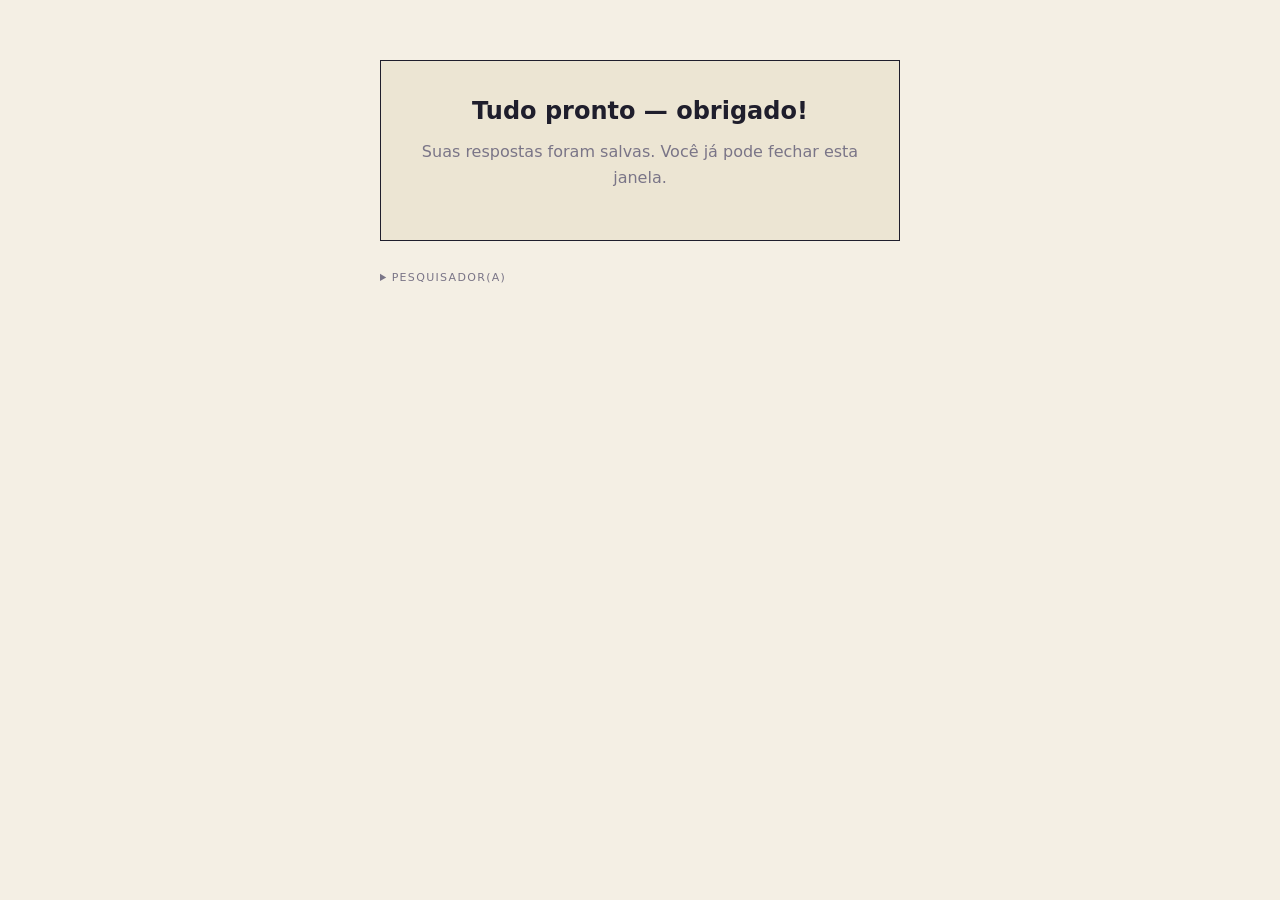
<file: done.html>
<!DOCTYPE html>
<html lang="pt-BR">
<head>
<meta charset="UTF-8">
<meta name="viewport" content="width=device-width, initial-scale=1.0">
<!-- iPad: "Add to Home Screen" opens the site full screen, without the browser bars -->
<meta name="apple-mobile-web-app-capable" content="yes">
<meta name="mobile-web-app-capable" content="yes">
<meta name="apple-mobile-web-app-title" content="Sessão">
<link rel="manifest" href="manifest.webmanifest">
<link rel="apple-touch-icon" href="shared/icon-180.png">
<title>Done</title>
<style>
  :root { --bg:#f4efe4; --panel:#ece5d3; --ink:#1f1e2c; --soft:#7a7587; --accent:#a8324a; --rule:#d8cfb6; }
  * { box-sizing: border-box; margin: 0; padding: 0; -webkit-tap-highlight-color: transparent; }
  html, body { background: var(--bg); color: var(--ink); font-family: -apple-system, BlinkMacSystemFont, 'Segoe UI', system-ui, sans-serif; min-height: 100vh; }
  .container { max-width: 560px; margin: 0 auto; padding: 60px 20px; }
  .card { background: var(--panel); border: 1px solid var(--ink); padding: 36px; text-align: center; }
  .card h1 { font-size: 24px; margin-bottom: 14px; }
  .card p  { font-size: 16px; line-height: 1.6; color: var(--soft); }
  details { margin-top: 30px; font-size: 13px; color: var(--soft); }
  details summary { cursor: pointer; letter-spacing: 0.12em; text-transform: uppercase; font-size: 11px; }
  .box { margin-top: 12px; border-top: 1px solid var(--rule); padding-top: 12px; line-height: 1.8; }
  .box button { margin: 3px 4px 3px 0; padding: 6px 10px; border: 1px solid var(--ink); background: var(--bg); font-family: inherit; font-size: 11px; letter-spacing: 0.1em; text-transform: uppercase; cursor: pointer; }
  .note { color: var(--accent); }
  .save-state { margin-top: 14px; font-weight: 600; color: #2f6b3a; }
  .save-state.busy { color: #a8324a; }
</style>
<link rel="stylesheet" href="shared/touch.css?v=202611112050">
</head>
<body>
<div class="container">
  <div class="card">
    <h1 data-i18n="done_title"></h1>
    <p data-i18n="done_body"></p>
    <p class="save-state" id="saveState"></p>
  </div>
  <details id="research" style="display:none">
    <summary data-i18n="researcher">Researcher</summary>
    <div class="box">
      <div id="localNote" class="note" style="display:none" data-i18n="done_local_note"></div>
      <div id="sheets"></div>
      <div style="margin-top:8px"><a href="index.html" target="_top">← entry page</a></div>
    </div>
  </details>
</div>
<script src="shared/config.js?v=202611112050"></script>
<script src="shared/i18n.js?v=202611112050"></script>
<script src="shared/session.js?v=202611112050"></script>
<script>
Session.applyI18n();
document.title = Session.t('done_title');
Session.log('session_complete');
if (!Session.standalone) Session.status('session', 'completed');
try { if (Session.pid) localStorage.setItem('sc_done_' + Session.pid, 'done'); } catch (e) {}

// Keep sending until nothing is left to upload, and say so: the student
// (or teacher) knows when the device can be closed.
if (CONFIG.ENDPOINT && !Session.standalone){
  const el = document.getElementById('saveState');
  const check = () => {
    const left = Session.pendingCount();
    el.textContent = Session.t(left ? 'done_saving' : 'done_saved');
    el.classList.toggle('busy', left > 0);
    if (left) { Session.flushPending(); setTimeout(check, 2000); }
  };
  setTimeout(check, 1500);
}
// Researcher panel: shown in review mode, or when there is no upload endpoint
// (then the CSV download is the only copy of the data).
if (Session.review || !CONFIG.ENDPOINT) document.getElementById('research').style.display = '';
if (!CONFIG.ENDPOINT) document.getElementById('localNote').style.display = 'block';
const box = document.getElementById('sheets');
Session.sheets().forEach(s => {
  const b = document.createElement('button');
  b.textContent = `${Session.t('download_data')} · ${s}`;
  b.onclick = () => Session.exportSheet(s);
  box.appendChild(b);
});
</script>
</body>
</html>
</file>
<file: shared/touch.css>
/* Touch screens (iPad / tablets): no text selection or long-press
   highlight / copy menu, no double-tap zoom. Text fields keep normal
   selection so codes can still be typed and corrected. */
html, body {
  -webkit-user-select: none; user-select: none;
  -webkit-touch-callout: none;            /* no long-press callout (copy / look up / save image) */
  touch-action: manipulation;             /* no double-tap zoom; scrolling still works */
  overscroll-behavior: none;              /* no pull-to-refresh / rubber-band at the page edges */
}
img { -webkit-user-drag: none; -webkit-touch-callout: none; }
input, textarea, [contenteditable] { -webkit-user-select: text; user-select: text; -webkit-touch-callout: default; }
</file>
<file: shared/slider.css>
/* 0–100 / allocation sliders (shared/slider.js). Big thumb + thick track so
   the slider is easy to grab with a mouse, trackpad or finger; looks the
   same in Chrome, Safari and Firefox. Before the first touch the thumb is
   hollow and the track unfilled (no anchoring value shown). */
input[type=range] {
  -webkit-appearance: none; appearance: none;
  width: 100%; height: 44px; margin: 0; padding: 0;
  background: transparent; cursor: pointer;
  touch-action: none;                 /* dragging never scrolls the page */
  --fill: 50%;
}
input[type=range]:focus { outline: none; }
input[type=range]:focus-visible { outline: 2px solid var(--accent); outline-offset: 2px; }
input[type=range]::-webkit-slider-runnable-track {
  height: 10px; border-radius: 5px; border: 1px solid var(--ink);
  background: linear-gradient(to right, var(--accent) var(--fill), var(--bg) var(--fill));
}
input[type=range]::-moz-range-track {
  height: 10px; border-radius: 5px; border: 1px solid var(--ink);
  background: linear-gradient(to right, var(--accent) var(--fill), var(--bg) var(--fill));
}
input[type=range]::-webkit-slider-thumb {
  -webkit-appearance: none; appearance: none;
  width: 28px; height: 28px; margin-top: -10px; border-radius: 50%;
  background: var(--accent); border: 3px solid var(--bg); box-shadow: 0 0 0 1px var(--ink);
}
input[type=range]::-moz-range-thumb {
  width: 22px; height: 22px; border-radius: 50%;
  background: var(--accent); border: 3px solid var(--bg); box-shadow: 0 0 0 1px var(--ink);
}
input[type=range].untouched::-webkit-slider-runnable-track { background: var(--bg); }
input[type=range].untouched::-moz-range-track { background: var(--bg); }
input[type=range].untouched::-webkit-slider-thumb { background: var(--bg); border-color: var(--soft); box-shadow: 0 0 0 1px var(--soft); }
input[type=range].untouched::-moz-range-thumb { background: var(--bg); border-color: var(--soft); box-shadow: 0 0 0 1px var(--soft); }
/* .no-fill: two-sided split sliders (allocation) — a fill would read as
   belonging to one side only. */
input[type=range].no-fill::-webkit-slider-runnable-track { background: var(--bg); }
input[type=range].no-fill::-moz-range-track { background: var(--bg); }
</file>
<file: shared/survey.css>
/* Questionnaire items (shared/surveyrunner.js): one row per statement —
   the statement in the first column, its labelled answers to the right
   (no numbers, no shared header row). Stacks on narrow screens. */
.likert .lk-item {
  display: grid; grid-template-columns: minmax(220px, 1fr) minmax(0, 2.8fr); gap: 16px; align-items: center;
  padding: clamp(5px, 1.2vh, 12px) 0; border-top: 1px solid var(--rule);
}
.likert .lk-item:first-child { border-top: 0; padding-top: 4px; }
.likert .lk-stmt { font-size: clamp(14px, min(1.7vw, 2.7vh), 20px); line-height: 1.3; }
.likert .lk-item.missing .lk-stmt { color: var(--accent); }
.likert .lk-opts { display: grid; gap: 6px; }
.likert .lk-opts label {
  display: flex; flex-direction: column; align-items: center; justify-content: flex-start; gap: 5px;
  padding: clamp(3px, 0.9vh, 8px) 3px; border: 1px solid var(--rule); background: var(--bg); height: 100%;
  font-size: clamp(12px, 1.1vw, 14px); line-height: 1.25; text-align: center; color: var(--ink);
  cursor: pointer; user-select: none;
}
.likert .lk-opts label:hover { border-color: var(--ink); }
.likert .lk-opts label:has(input:checked) { background: var(--ink); color: var(--bg); border-color: var(--ink); }
.likert .lk-opts input { width: 18px; height: 18px; margin: 0; accent-color: var(--accent); cursor: pointer; }
/* ratings page: question in the first column, 5 options to its right */
.likert.rating .lk-item { grid-template-columns: minmax(220px, 1fr) minmax(0, 1.9fr); padding: 14px 0; }
.likert.rating .lk-stmt { font-size: clamp(17px, 1.8vw, 21px); }
.likert.rating .lk-opts label { font-size: clamp(13px, 1.25vw, 16px); padding: 10px 4px; }
@media (max-width: 900px) {
  .likert .lk-item { grid-template-columns: 1fr; gap: 6px; }
  .likert .lk-stmt { font-size: clamp(15px, 2.1vh, 18px); }
  .likert .lk-opts { gap: 4px; }
  .likert .lk-opts label { padding: 4px 2px; gap: 3px; font-size: 12px; line-height: 1.15; hyphens: auto; }
}
@media (max-width: 480px) {   /* phones only: upright tablets keep the 7 answers in one row */
  .likert .lk-opts { grid-template-columns: 1fr !important; }
  .likert .lk-opts label { flex-direction: row; justify-content: flex-start; padding: 10px 12px; font-size: 14px; text-align: left; }
}
</file>
<file: shared/activity.css>
/* Activity card (activityPic in shared/stimuli.js) — same look in the
   ratings and in Task 1. The whole square card is shown (illustration +
   printed Portuguese label); width comes from the page. */
.pic { display: block; aspect-ratio: 1 / 1; background: #fff; }
.pic img { display: block; width: 100%; height: 100%; object-fit: contain; pointer-events: none; user-select: none; -webkit-user-drag: none; }
</file>
<file: shared/dragcursor.css>
/* Drag cursor for touch screens (shared/dragcursor.js). */
.drag-dot {
  position: absolute; z-index: 5; width: 44px; height: 44px; margin: -22px 0 0 -22px;
  border-radius: 50%; background: var(--accent); border: 4px solid var(--bg);
  box-shadow: 0 0 0 1px var(--ink), 0 4px 10px rgba(0,0,0,0.25);
  cursor: grab; touch-action: none;
}
.drag-hint {
  position: absolute; z-index: 5; left: 50%; bottom: 90px; transform: translateX(-50%);
  padding: 6px 12px; background: var(--ink); color: var(--bg);
  font-size: 13px; white-space: nowrap; pointer-events: none;
}
.drag-mode .option, .drag-mode .lock-option { pointer-events: none; }  /* choose by dropping the cursor, not by tapping */
.drag-mode .drag-over { box-shadow: 0 0 0 3px var(--accent); border-color: var(--accent); }
</file>
